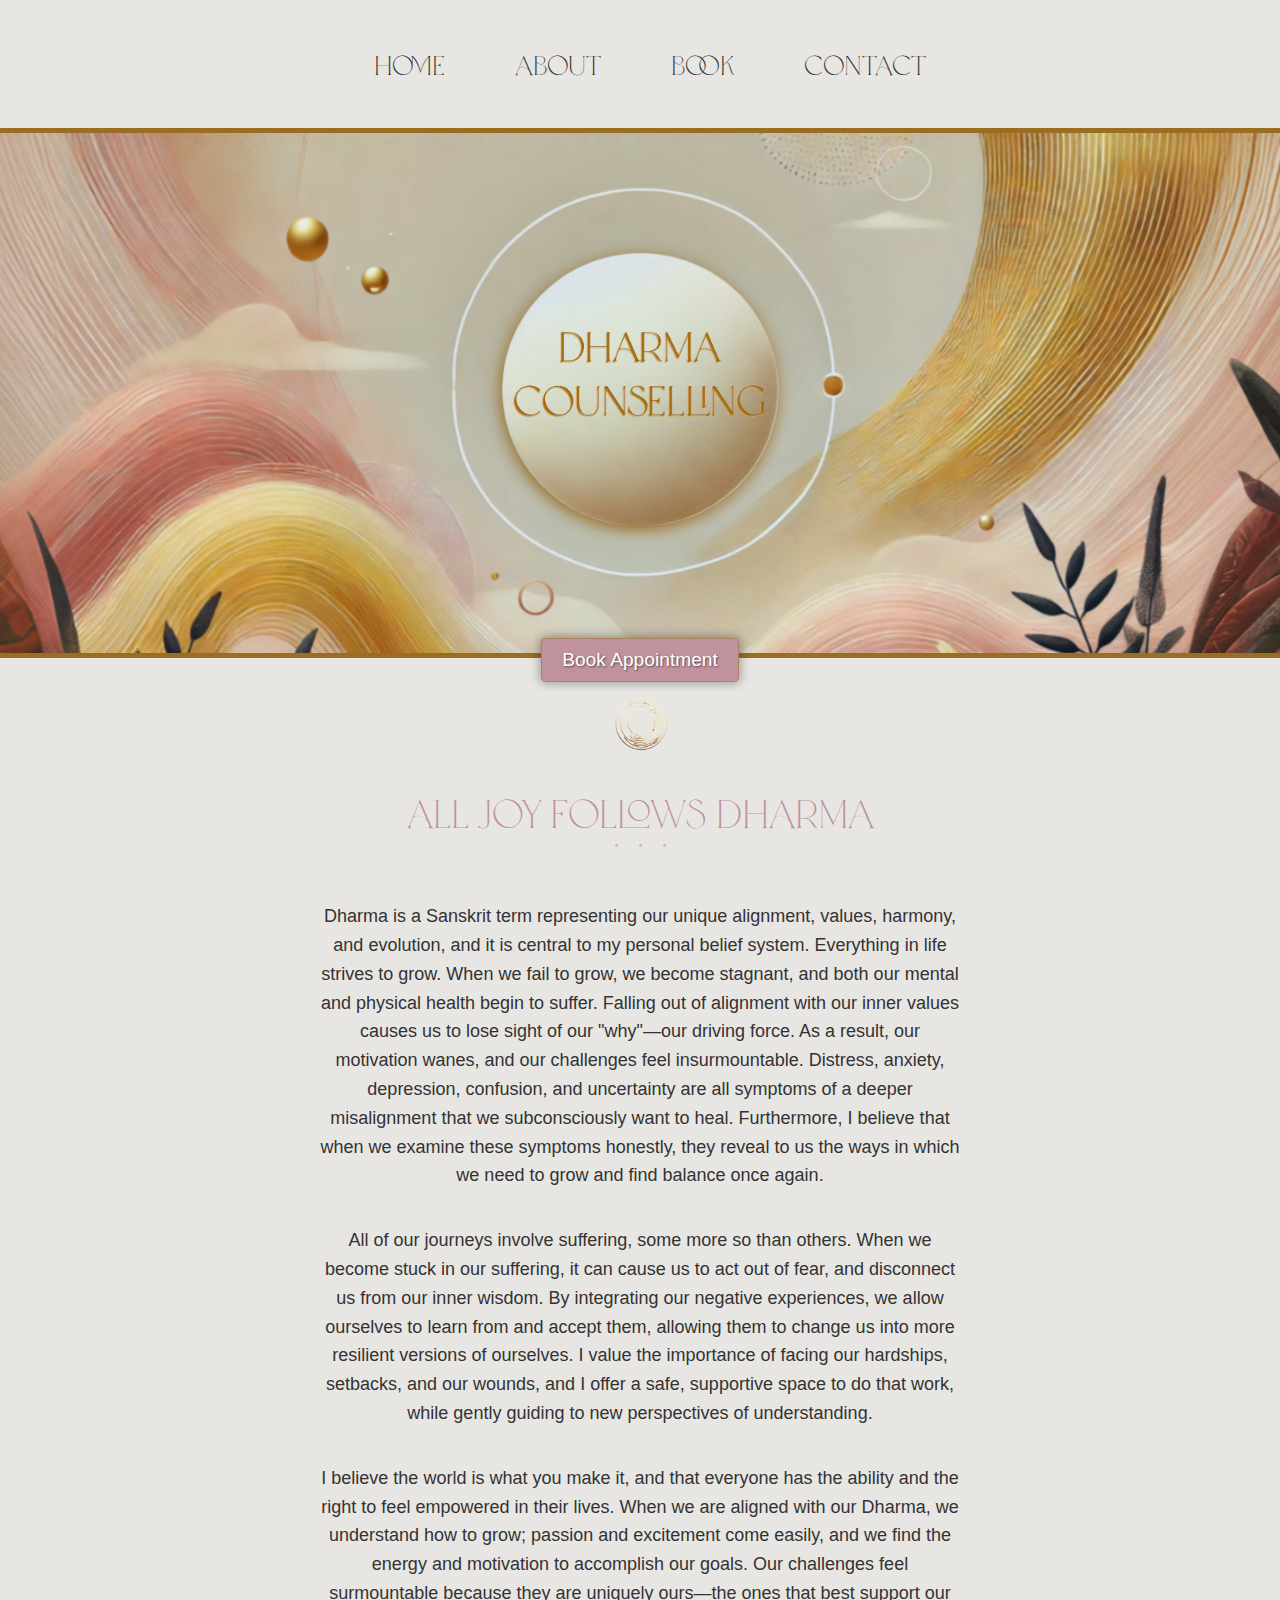
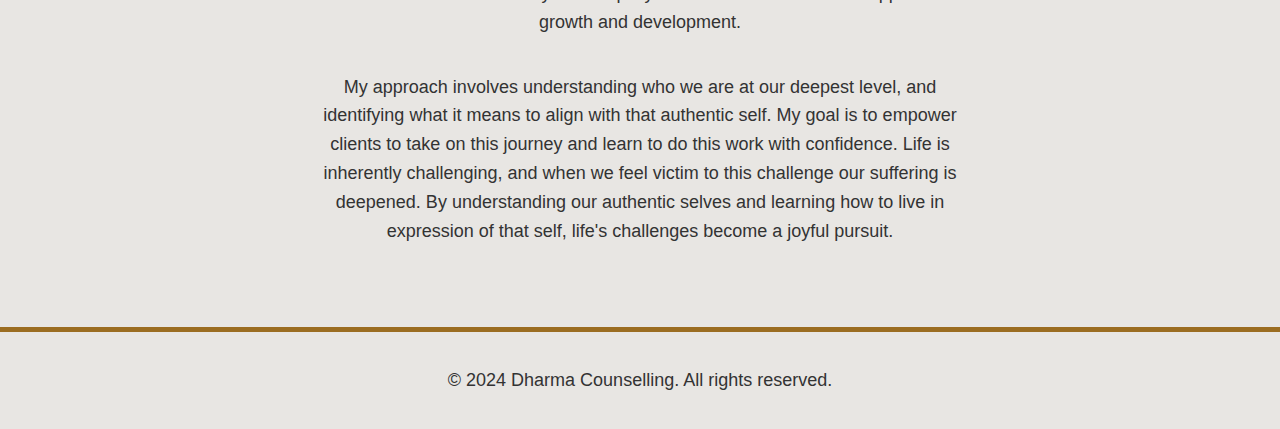
<file: index.html>
<!DOCTYPE html>
<html lang="en">
<head>
  <meta charset="UTF-8">
  <meta name="viewport" content="width=device-width, initial-scale=1.0">
  <title>Home | Dharma Counselling</title>
  <link rel="stylesheet" href="styles.css">
  <link rel="icon" href="favicon/favicon.ico" type="image/x-icon"> 
</head>
<body>
  <header>
    <nav>
      <ul class="nav-list">
        <li><a href="index.html">Home</a></li>
        <li><a href="about.html">About</a></li>
        <li><a href="book-appointment.html">Book</a></li>
        <li><a href="contact.html" class="tokyo-dreams-plain">Contact</a></li>
      </ul>
    </nav>
  </header>

<section id="home">
  <div class="hero home-hero">
    <a href="https://app.acuityscheduling.com/schedule.php?owner=33769874&ref=booking_button" target="_blank" class="btn">Book Appointment</a>
  </div>
</section>

<section id="info">
  <div class="info-content">
  </br>
    <div class="image-container"></div> 
    <h2 id='info-header'>
      <span class="main-title">All Joy Follows <span class="tokyo-dreams-plain">Dharma</span></span><br/>
      <span class="decorative-line">˚˚˚</span>
    </h2>
    <p>Dharma is a Sanskrit term representing our unique alignment, values, harmony, and evolution, 
      and it is central to my personal belief system. Everything in life strives to grow. When we fail to grow, we become stagnant, and 
      both our mental and physical health begin to suffer. Falling out of alignment with our inner values causes us to lose sight of our 
      "why"—our driving force. As a result, our motivation wanes, and our challenges feel insurmountable. Distress, anxiety, depression, 
      confusion, and uncertainty are all symptoms of a deeper misalignment that we subconsciously want to heal. Furthermore, I believe that 
      when we examine these symptoms honestly, they reveal to us the ways in which we need to grow and find balance once again.</p>

    <p>All of our journeys involve suffering, some more so than others. When we become stuck in our suffering, it can cause us to act out of 
      fear, and disconnect us from our inner wisdom. By integrating our negative experiences, we allow ourselves to learn from and accept them, 
      allowing them to change us into more resilient versions of ourselves. I value the importance of facing our hardships, setbacks, and our wounds, 
      and I offer a safe, supportive space to do that work, while gently guiding to new perspectives of understanding.</p>

    <p>I believe the world is what you make it, and that everyone has the ability and the right to feel empowered in their lives. When we are aligned 
      with our Dharma, we understand how to grow; passion and excitement come easily, and we find the energy and motivation to accomplish our goals. Our 
      challenges feel surmountable because they are uniquely ours—the ones that best support our growth and development.</p>

    <p>My approach involves understanding who we are at our deepest level, and identifying what it means to align with that authentic self. My goal 
      is to empower clients to take on this journey and learn to do this work with confidence. Life is inherently challenging, and when we feel victim to 
      this challenge our suffering is deepened. By understanding our authentic selves and learning how to live in expression of that self, life's 
      challenges become a joyful pursuit.</p>
  </div>
</section>

<footer>
  <p>&copy; 2024 Dharma Counselling. All rights reserved.</p>
</footer>
</body>
</html>
</file>
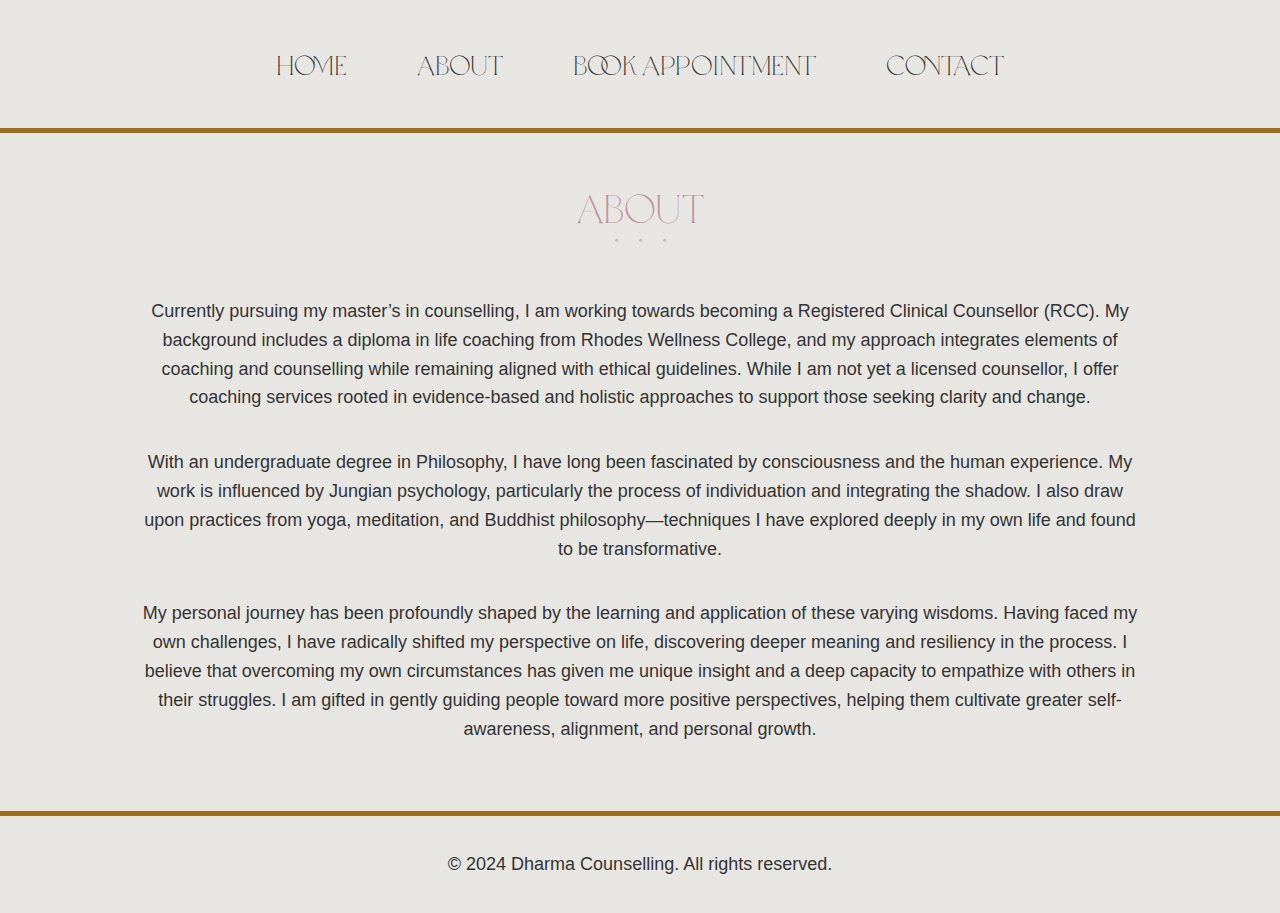
<file: about.html>
<!DOCTYPE html>
<html lang="en">
<head>
  <meta charset="UTF-8">
  <meta name="viewport" content="width=device-width, initial-scale=1.0">
  <title>About | Dharma Counselling</title>
  <link rel="stylesheet" href="styles.css">
  <link rel="icon" href="favicon/favicon.ico" type="image/x-icon"> 
</head>
<body>
  <header class="header-content">
    <nav>
      <ul>
        <li><a href="index.html">Home</a></li>
        <li><a href="about.html">About</a></li>
        <li><a href="book-appointment.html">Book Appointment</a></li>
        <li><a href="contact.html">Contact</a></li>
      </ul>
    </nav>
  </header>

  <section id="about">
    <div class="info-content">
      <h2 id='info-header'>
        <span class="main-title">About</span><br/>
        <span class="decorative-line">˚˚˚</span>
      </h2>
      <p>Currently pursuing my master’s in counselling, I am working towards becoming a Registered Clinical Counsellor (RCC). 
        My background includes a diploma in life coaching from Rhodes Wellness College, and my approach integrates elements of coaching 
        and counselling while remaining aligned with ethical guidelines. While I am not yet a licensed counsellor, I offer coaching services 
        rooted in evidence-based and holistic approaches to support those seeking clarity and change.</p>
      
      <p>With an undergraduate degree in Philosophy, I have long been fascinated by consciousness and the human experience. 
        My work is influenced by Jungian psychology, particularly the process of individuation and integrating the shadow. 
        I also draw upon practices from yoga, meditation, and Buddhist philosophy—techniques I have explored deeply in my own 
        life and found to be transformative.</p>
      
      <p>My personal journey has been profoundly shaped by the learning and application of these varying wisdoms. Having faced my own challenges, 
        I have radically shifted my perspective on life, discovering deeper meaning and resiliency in the process. I believe that overcoming my own 
        circumstances has given me unique insight and a deep capacity to empathize with others in their struggles. I am gifted in gently guiding people 
        toward more positive perspectives, helping them cultivate greater self-awareness, alignment, and personal growth.</p>
    </div>  
  </section>


<footer>
  <p>&copy; 2024 Dharma Counselling. All rights reserved.</p>
</footer>
</body>
</html>
</file>
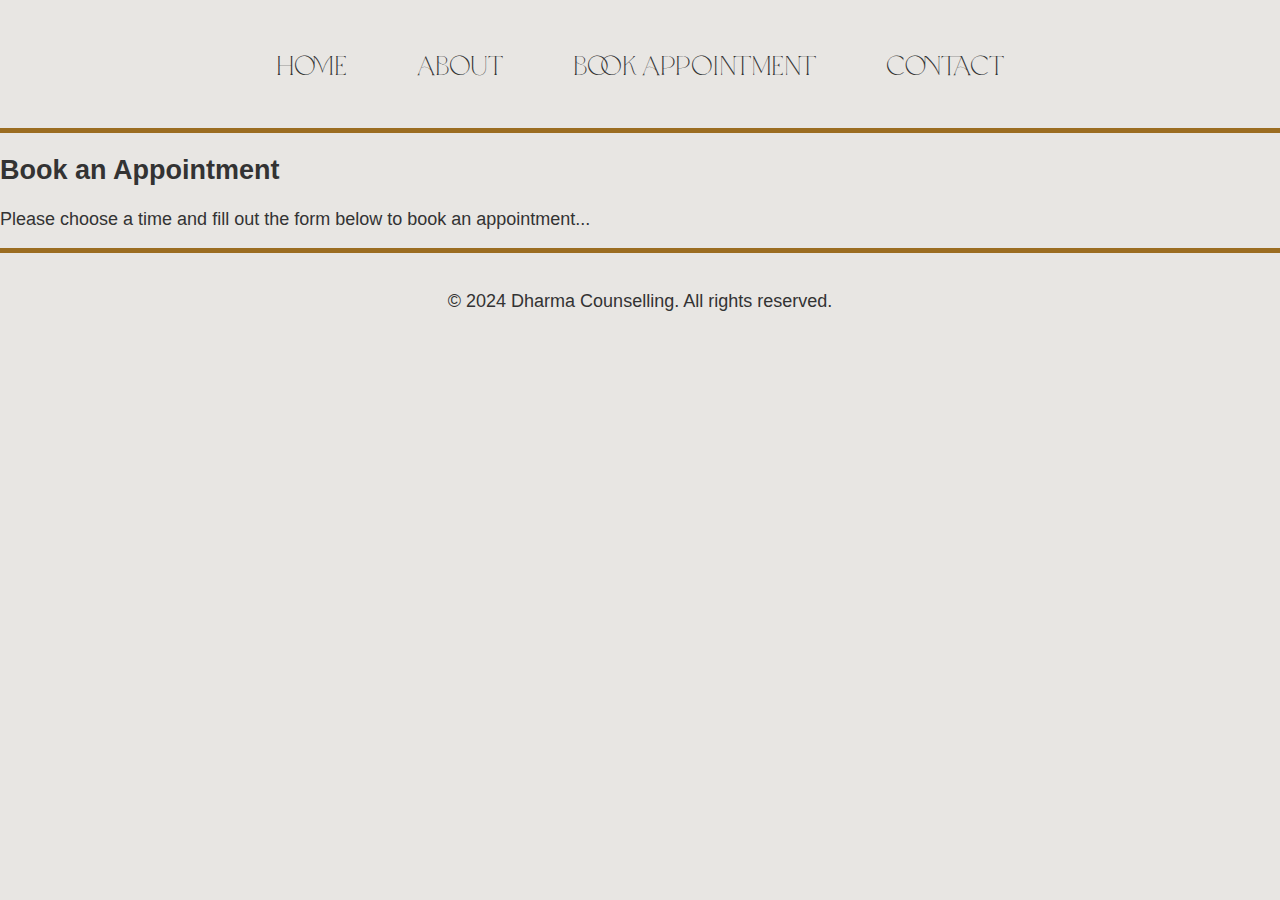
<file: book-appointment.html>
<!DOCTYPE html>
<html lang="en">
<head>
  <meta charset="UTF-8">
  <meta name="viewport" content="width=device-width, initial-scale=1.0">
  <title>Book Appointment | Dharma Counselling</title>
  <link rel="stylesheet" href="styles.css">
  <link rel="icon" href="favicon/favicon.ico" type="image/x-icon"> 
</head>
<body>
  <header class="header-content">
  <nav>
    <ul>
      <li><a href="index.html">Home</a></li>
      <li><a href="about.html">About</a></li>
      <li><a href="book-appointment.html">Book Appointment</a></li>
      <li><a href="contact.html">Contact</a></li>
    </ul>
  </nav>
</header>

<section id="book-appointment">
  <h2>Book an Appointment</h2>
  <p>Please choose a time and fill out the form below to book an appointment...</p>
  <!-- Add booking form or scheduling tool here -->
</section>

<footer>
  <p>&copy; 2024 Dharma Counselling. All rights reserved.</p>
</footer>
</body>
</html>
</file>
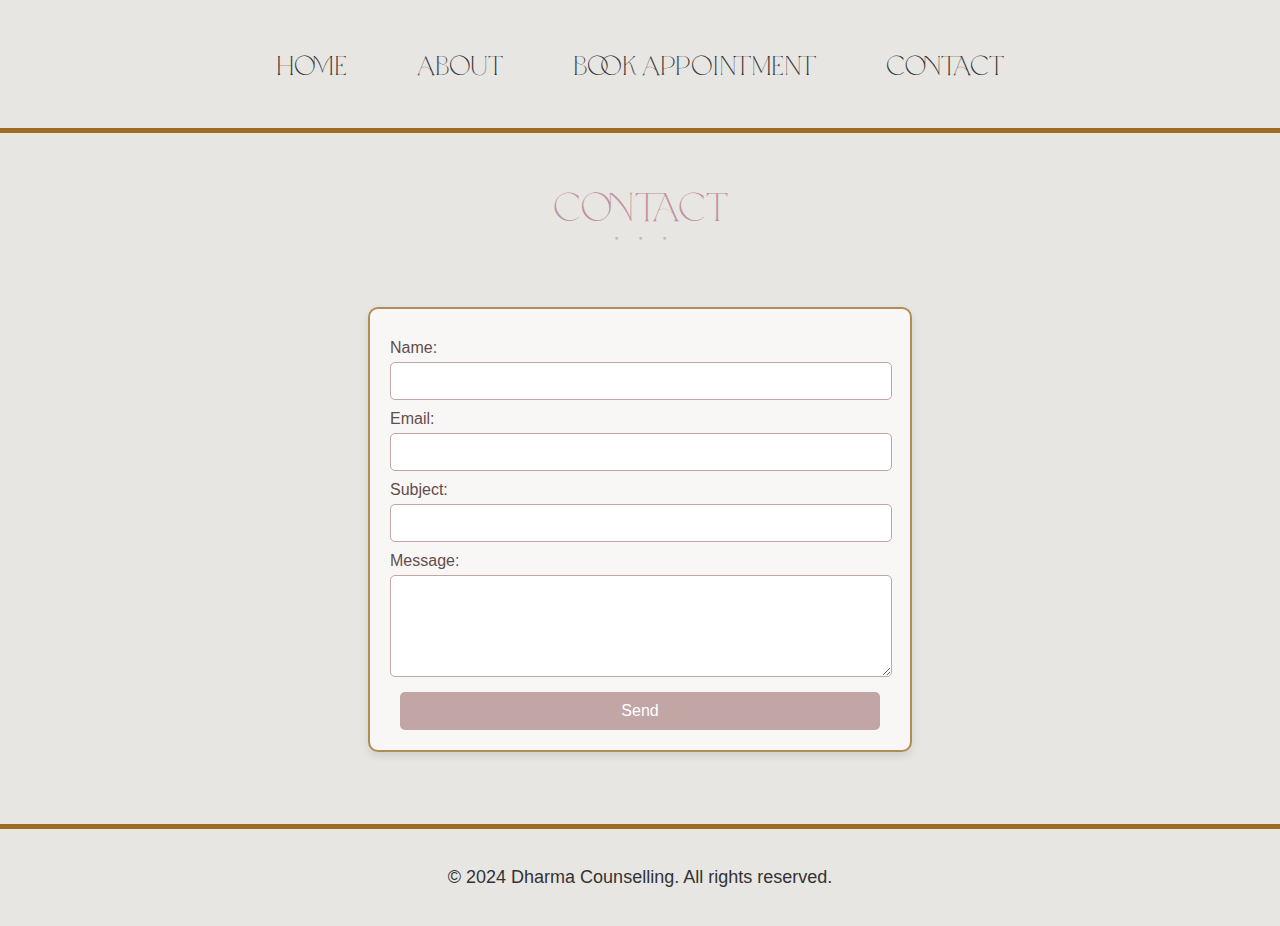
<file: contact.html>
<!DOCTYPE html>
<html lang="en">
<head>
  <meta charset="UTF-8">
  <meta name="viewport" content="width=device-width, initial-scale=1.0">
  <title>Contact | Dharma Counselling</title>
  <link rel="stylesheet" href="styles.css">
  <link rel="icon" href="favicon/favicon.ico" type="image/x-icon"> 
</head>
<body>
  <header class="header-content">
  <nav>
    <ul>
      <li><a href="index.html">Home</a></li>
      <li><a href="about.html">About</a></li>
      <li><a href="book-appointment.html">Book Appointment</a></li>
      <li><a href="contact.html">Contact</a></li>
    </ul>
  </nav>
</header>


<section id="contact">
  <div class="info-content">
    <h2 id='info-header'>
      <br/>
      <span class="main-title">Contact</span><br/>
      <span class="decorative-line">˚˚˚</span>
    </h2>
  </div>

  <form class="contact-form" action="https://formsubmit.co/03b9317b96f9dc1320233616a50fbb1d" method="post">
    <input type="hidden" name="_next" value="https://dharmacounselling.com/index.html">
    
    <label for="name">Name:</label>
    <input type="text" id="name" name="name" required>
    
    <label for="email">Email:</label>
    <input type="email" id="email" name="email" required>
    
    <label for="subject">Subject:</label>
    <input type="text" id="subject" name="subject" required>
    
    <label for="message">Message:</label>
    <textarea id="message" name="body" rows="5" required></textarea>
    
    <button type="submit">Send</button>
  </form>
  </br></br> 
</section>



<footer>
  <p>&copy; 2024 Dharma Counselling. All rights reserved.</p>
</footer>
</body>
</html>
</file>
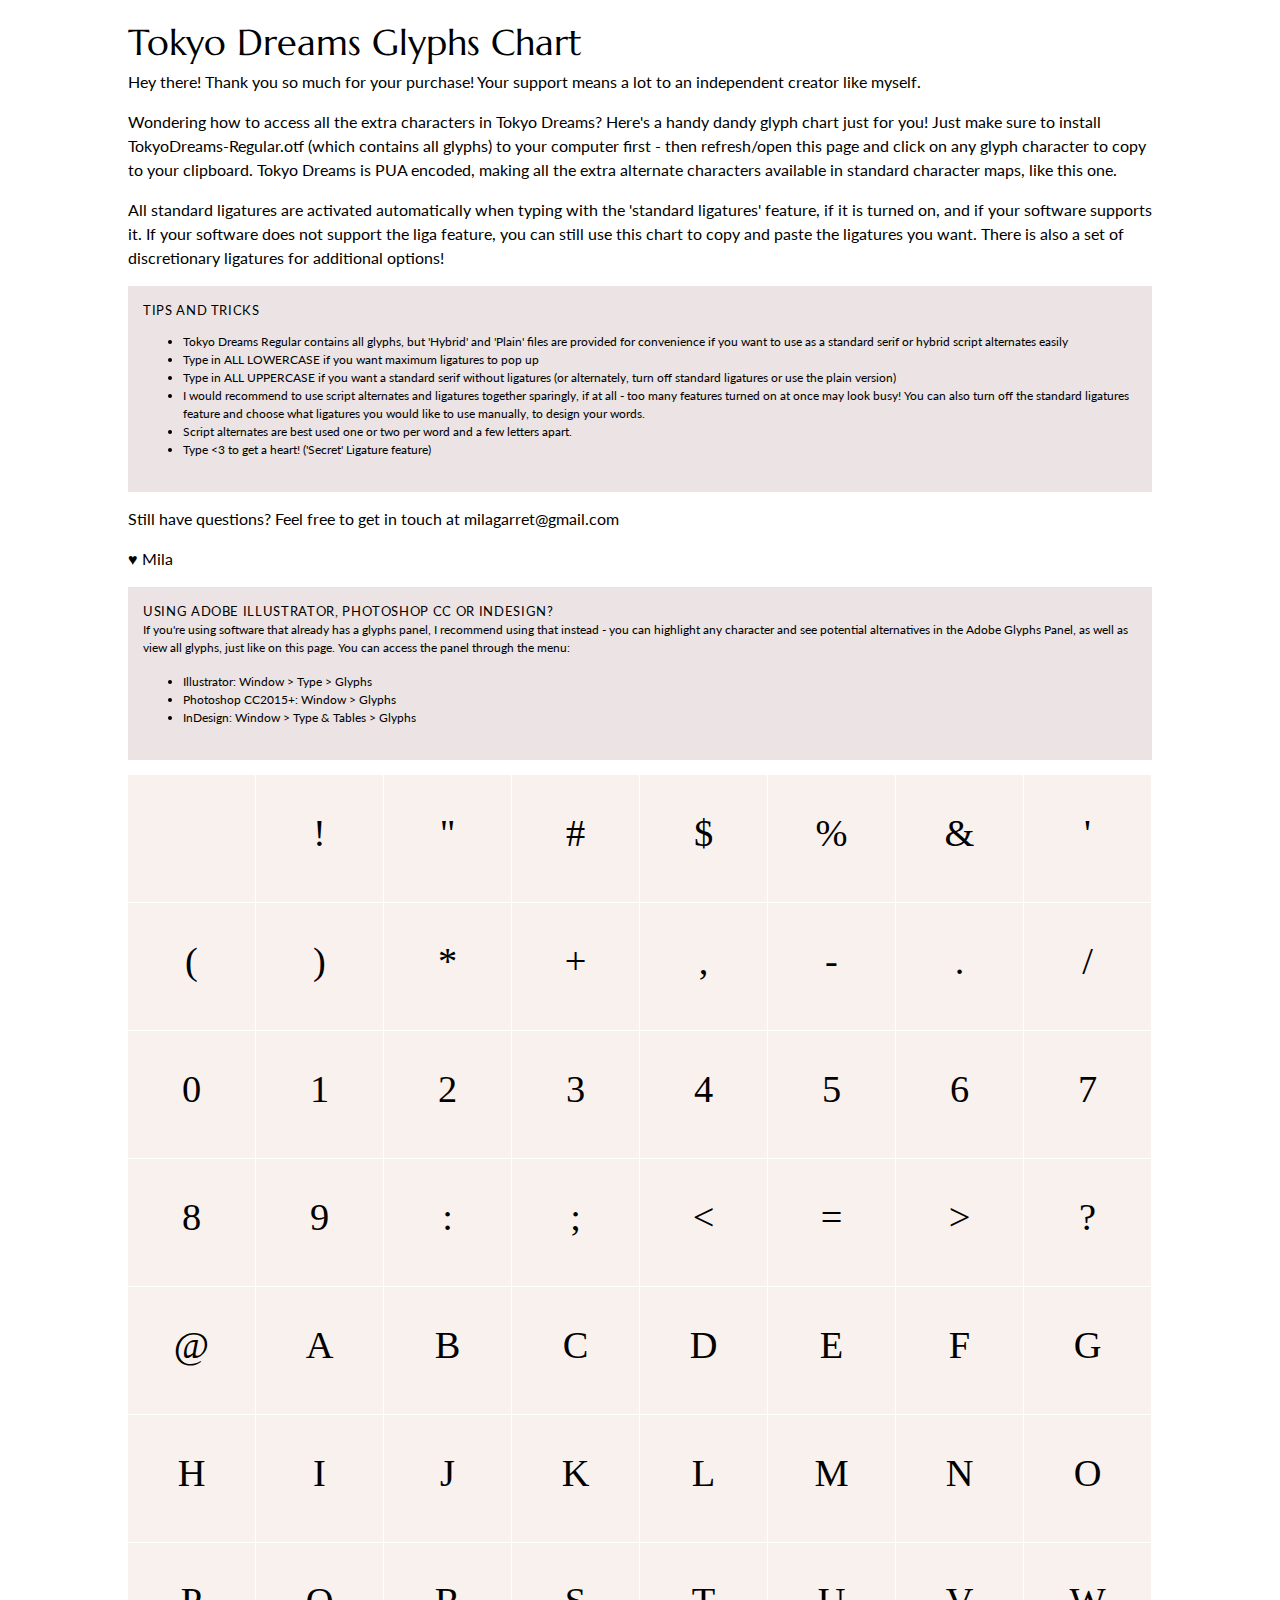
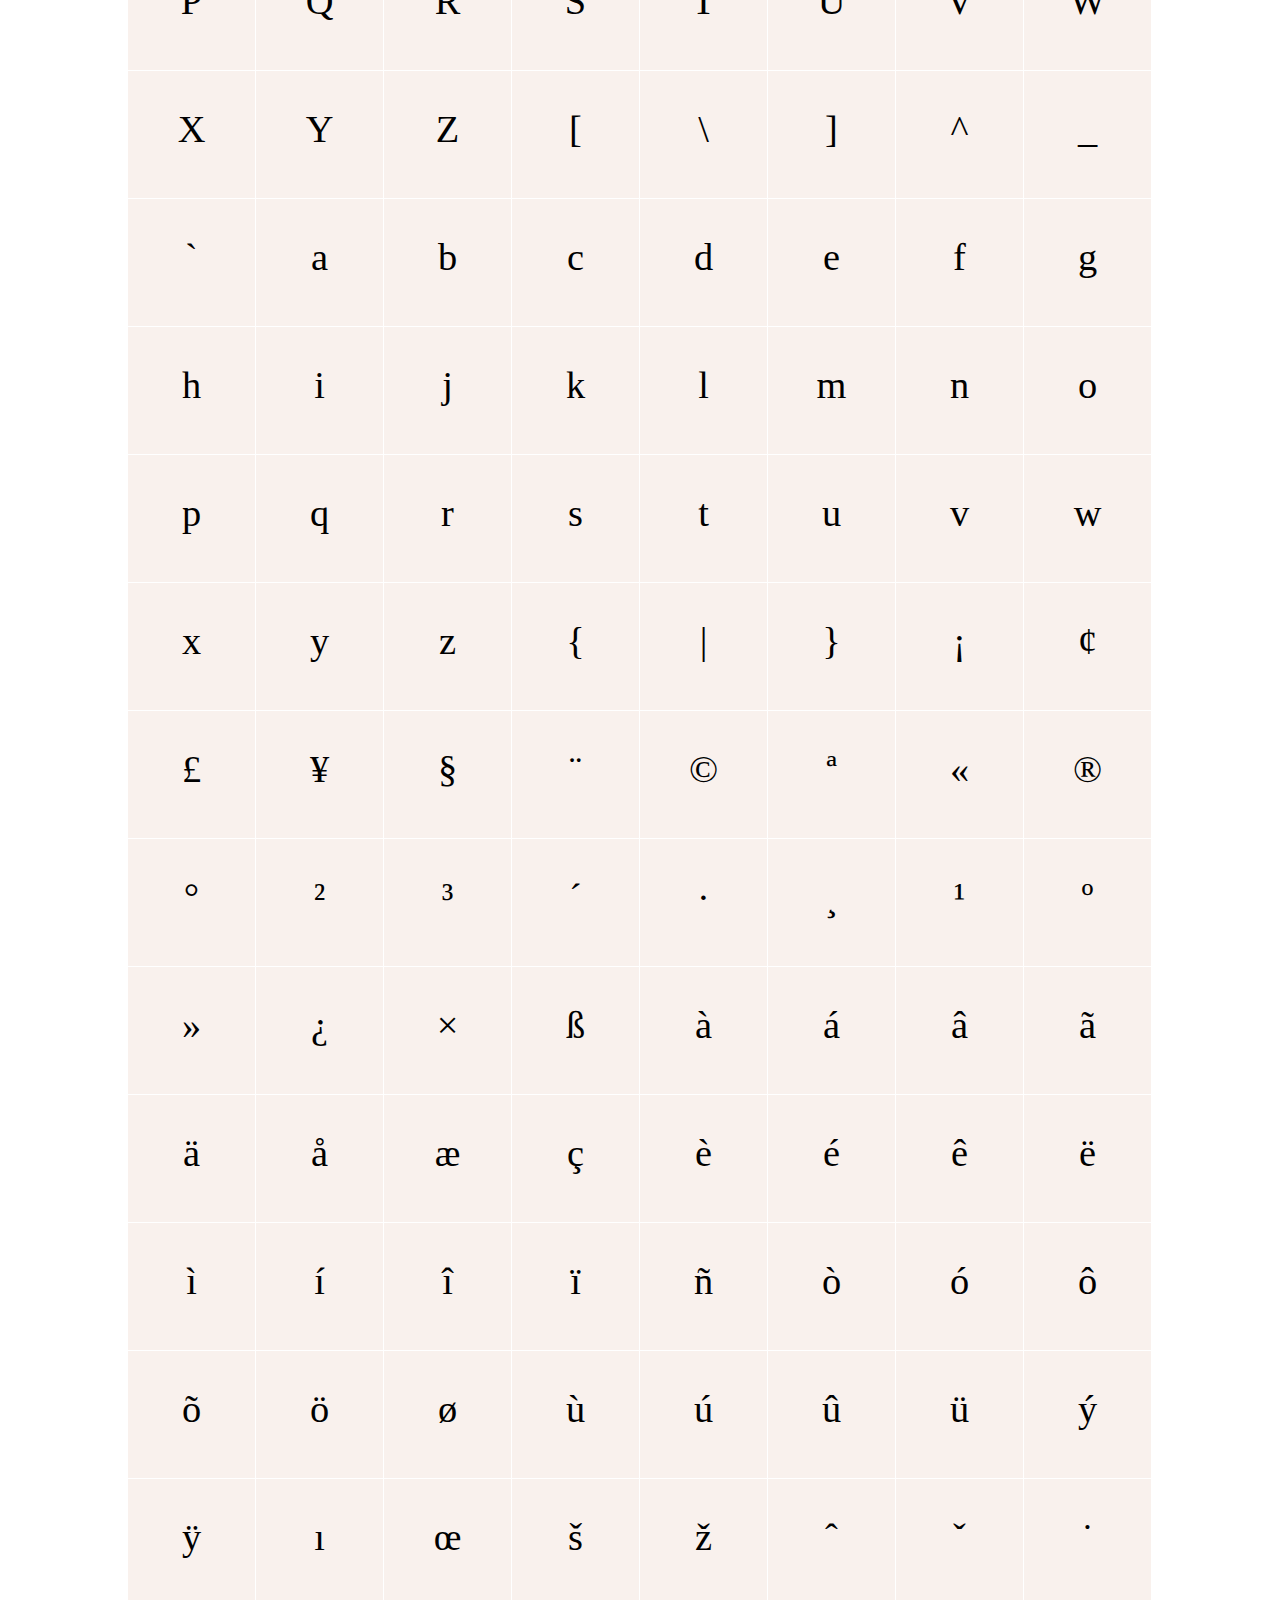
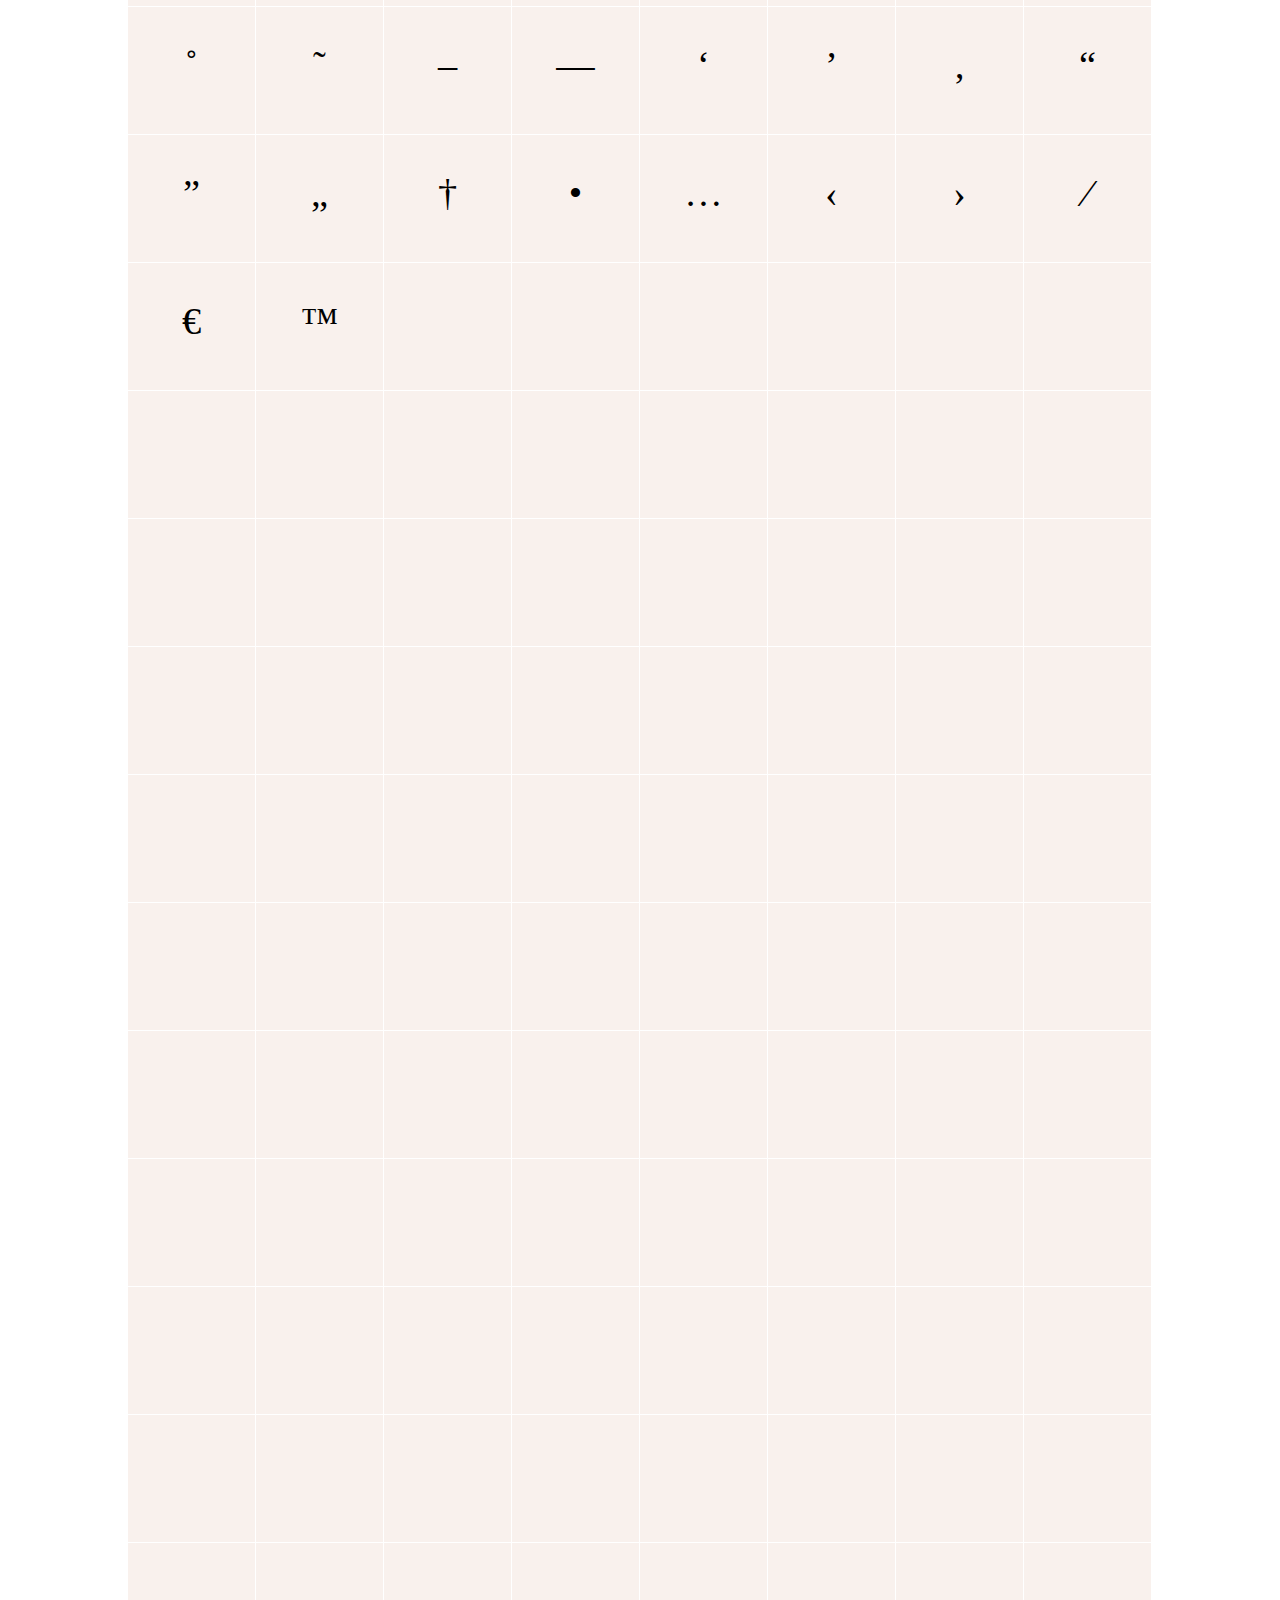
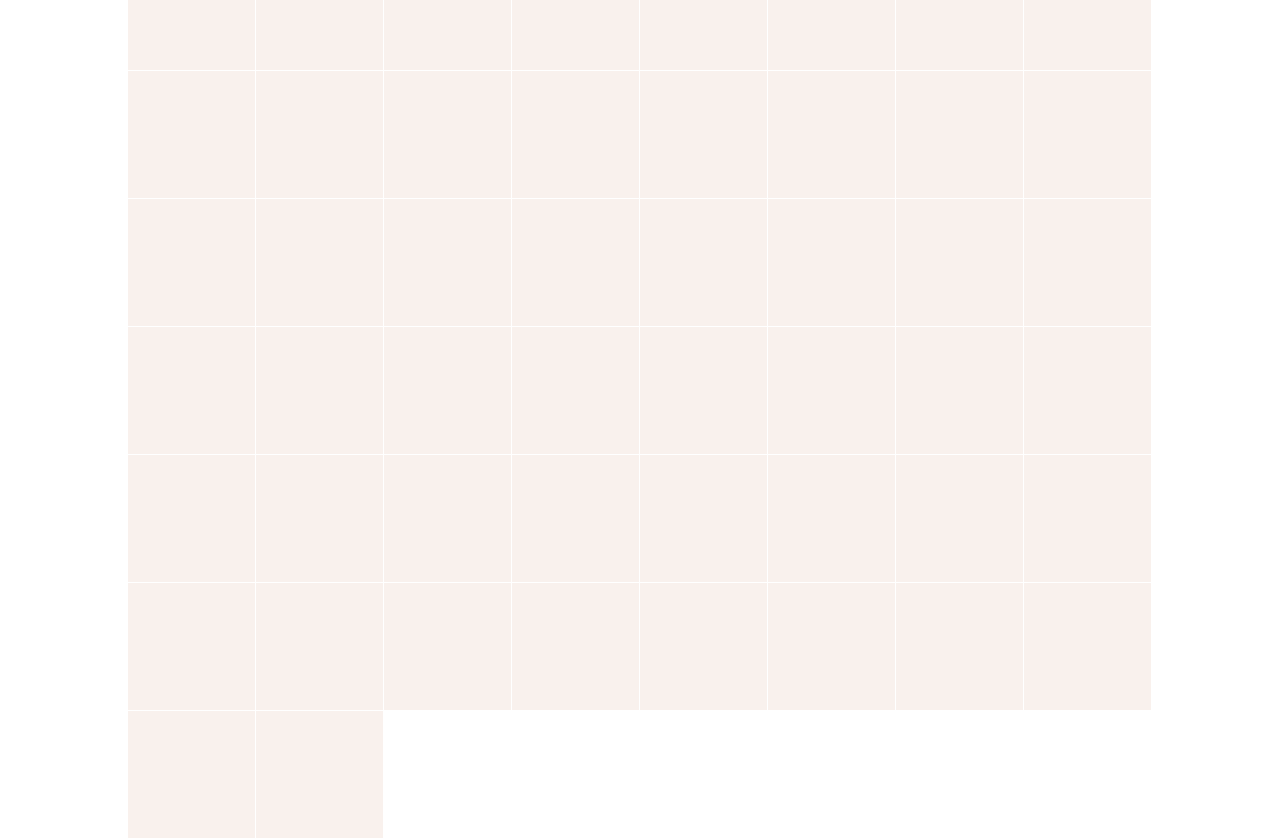
<file: fonts/Tokyo-Dreams/TokyoDreams - Access all characters.html>
<!DOCTYPE HTML>
	<head>
		<link href="https://fonts.googleapis.com/css?family=Marcellus&display=swap" rel="stylesheet">
		<link href="https://fonts.googleapis.com/css?family=Lato&display=swap" rel="stylesheet">
		<script>
		/*!
		 * clipboard.js v2.0.4
		 * https://zenorocha.github.io/clipboard.js
		 * 
		 * Licensed MIT © Zeno Rocha
		 */
				(function webpackUniversalModuleDefinition(root,factory){if(typeof exports==='object'&&typeof module==='object')
		module.exports=factory();else if(typeof define==='function'&&define.amd)
		define([],factory);else if(typeof exports==='object')
		exports.ClipboardJS=factory();else root.ClipboardJS=factory()})(this,function(){return(function(modules){var installedModules={};function __webpack_require__(moduleId){if(installedModules[moduleId]){return installedModules[moduleId].exports}
		var module=installedModules[moduleId]={i:moduleId,l:!1,exports:{}};modules[moduleId].call(module.exports,module,module.exports,__webpack_require__);module.l=!0;return module.exports}
		__webpack_require__.m=modules;__webpack_require__.c=installedModules;__webpack_require__.d=function(exports,name,getter){if(!__webpack_require__.o(exports,name)){Object.defineProperty(exports,name,{enumerable:!0,get:getter})}};__webpack_require__.r=function(exports){if(typeof Symbol!=='undefined'&&Symbol.toStringTag){Object.defineProperty(exports,Symbol.toStringTag,{value:'Module'})}
		Object.defineProperty(exports,'__esModule',{value:!0})};__webpack_require__.t=function(value,mode){if(mode&1)value=__webpack_require__(value);if(mode&8)return value;if((mode&4)&&typeof value==='object'&&value&&value.__esModule)return value;var ns=Object.create(null);__webpack_require__.r(ns);Object.defineProperty(ns,'default',{enumerable:!0,value:value});if(mode&2&&typeof value!='string')for(var key in value)__webpack_require__.d(ns,key,function(key){return value[key]}.bind(null,key));return ns};__webpack_require__.n=function(module){var getter=module&&module.__esModule?function getDefault(){return module['default']}:function getModuleExports(){return module};__webpack_require__.d(getter,'a',getter);return getter};__webpack_require__.o=function(object,property){return Object.prototype.hasOwnProperty.call(object,property)};__webpack_require__.p="";return __webpack_require__(__webpack_require__.s=0)})([(function(module,exports,__webpack_require__){"use strict";var _typeof=typeof Symbol==="function"&&typeof Symbol.iterator==="symbol"?function(obj){return typeof obj}:function(obj){return obj&&typeof Symbol==="function"&&obj.constructor===Symbol&&obj!==Symbol.prototype?"symbol":typeof obj};var _createClass=function(){function defineProperties(target,props){for(var i=0;i<props.length;i++){var descriptor=props[i];descriptor.enumerable=descriptor.enumerable||!1;descriptor.configurable=!0;if("value" in descriptor)descriptor.writable=!0;Object.defineProperty(target,descriptor.key,descriptor)}}return function(Constructor,protoProps,staticProps){if(protoProps)defineProperties(Constructor.prototype,protoProps);if(staticProps)defineProperties(Constructor,staticProps);return Constructor}}();var _clipboardAction=__webpack_require__(1);var _clipboardAction2=_interopRequireDefault(_clipboardAction);var _tinyEmitter=__webpack_require__(3);var _tinyEmitter2=_interopRequireDefault(_tinyEmitter);var _goodListener=__webpack_require__(4);var _goodListener2=_interopRequireDefault(_goodListener);function _interopRequireDefault(obj){return obj&&obj.__esModule?obj:{default:obj}}
		function _classCallCheck(instance,Constructor){if(!(instance instanceof Constructor)){throw new TypeError("Cannot call a class as a function")}}
		function _possibleConstructorReturn(self,call){if(!self){throw new ReferenceError("this hasn't been initialised - super() hasn't been called")}return call&&(typeof call==="object"||typeof call==="function")?call:self}
		function _inherits(subClass,superClass){if(typeof superClass!=="function"&&superClass!==null){throw new TypeError("Super expression must either be null or a function, not "+typeof superClass)}subClass.prototype=Object.create(superClass&&superClass.prototype,{constructor:{value:subClass,enumerable:!1,writable:!0,configurable:!0}});if(superClass)Object.setPrototypeOf?Object.setPrototypeOf(subClass,superClass):subClass.__proto__=superClass}
		var Clipboard=function(_Emitter){_inherits(Clipboard,_Emitter);function Clipboard(trigger,options){_classCallCheck(this,Clipboard);var _this=_possibleConstructorReturn(this,(Clipboard.__proto__||Object.getPrototypeOf(Clipboard)).call(this));_this.resolveOptions(options);_this.listenClick(trigger);return _this}
		_createClass(Clipboard,[{key:'resolveOptions',value:function resolveOptions(){var options=arguments.length>0&&arguments[0]!==undefined?arguments[0]:{};this.action=typeof options.action==='function'?options.action:this.defaultAction;this.target=typeof options.target==='function'?options.target:this.defaultTarget;this.text=typeof options.text==='function'?options.text:this.defaultText;this.container=_typeof(options.container)==='object'?options.container:document.body}},{key:'listenClick',value:function listenClick(trigger){var _this2=this;this.listener=(0,_goodListener2.default)(trigger,'click',function(e){return _this2.onClick(e)})}},{key:'onClick',value:function onClick(e){var trigger=e.delegateTarget||e.currentTarget;if(this.clipboardAction){this.clipboardAction=null}
		this.clipboardAction=new _clipboardAction2.default({action:this.action(trigger),target:this.target(trigger),text:this.text(trigger),container:this.container,trigger:trigger,emitter:this})}},{key:'defaultAction',value:function defaultAction(trigger){return getAttributeValue('action',trigger)}},{key:'defaultTarget',value:function defaultTarget(trigger){var selector=getAttributeValue('target',trigger);if(selector){return document.querySelector(selector)}}},{key:'defaultText',value:function defaultText(trigger){return getAttributeValue('text',trigger)}},{key:'destroy',value:function destroy(){this.listener.destroy();if(this.clipboardAction){this.clipboardAction.destroy();this.clipboardAction=null}}}],[{key:'isSupported',value:function isSupported(){var action=arguments.length>0&&arguments[0]!==undefined?arguments[0]:['copy','cut'];var actions=typeof action==='string'?[action]:action;var support=!!document.queryCommandSupported;actions.forEach(function(action){support=support&&!!document.queryCommandSupported(action)});return support}}]);return Clipboard}(_tinyEmitter2.default);function getAttributeValue(suffix,element){var attribute='data-clipboard-'+suffix;if(!element.hasAttribute(attribute)){return}
		return element.getAttribute(attribute)}
		module.exports=Clipboard}),(function(module,exports,__webpack_require__){"use strict";var _typeof=typeof Symbol==="function"&&typeof Symbol.iterator==="symbol"?function(obj){return typeof obj}:function(obj){return obj&&typeof Symbol==="function"&&obj.constructor===Symbol&&obj!==Symbol.prototype?"symbol":typeof obj};var _createClass=function(){function defineProperties(target,props){for(var i=0;i<props.length;i++){var descriptor=props[i];descriptor.enumerable=descriptor.enumerable||!1;descriptor.configurable=!0;if("value" in descriptor)descriptor.writable=!0;Object.defineProperty(target,descriptor.key,descriptor)}}return function(Constructor,protoProps,staticProps){if(protoProps)defineProperties(Constructor.prototype,protoProps);if(staticProps)defineProperties(Constructor,staticProps);return Constructor}}();var _select=__webpack_require__(2);var _select2=_interopRequireDefault(_select);function _interopRequireDefault(obj){return obj&&obj.__esModule?obj:{default:obj}}
		function _classCallCheck(instance,Constructor){if(!(instance instanceof Constructor)){throw new TypeError("Cannot call a class as a function")}}
		var ClipboardAction=function(){function ClipboardAction(options){_classCallCheck(this,ClipboardAction);this.resolveOptions(options);this.initSelection()}
		_createClass(ClipboardAction,[{key:'resolveOptions',value:function resolveOptions(){var options=arguments.length>0&&arguments[0]!==undefined?arguments[0]:{};this.action=options.action;this.container=options.container;this.emitter=options.emitter;this.target=options.target;this.text=options.text;this.trigger=options.trigger;this.selectedText=''}},{key:'initSelection',value:function initSelection(){if(this.text){this.selectFake()}else if(this.target){this.selectTarget()}}},{key:'selectFake',value:function selectFake(){var _this=this;var isRTL=document.documentElement.getAttribute('dir')=='rtl';this.removeFake();this.fakeHandlerCallback=function(){return _this.removeFake()};this.fakeHandler=this.container.addEventListener('click',this.fakeHandlerCallback)||!0;this.fakeElem=document.createElement('textarea');this.fakeElem.style.fontSize='12pt';this.fakeElem.style.border='0';this.fakeElem.style.padding='0';this.fakeElem.style.margin='0';this.fakeElem.style.position='absolute';this.fakeElem.style[isRTL?'right':'left']='-9999px';var yPosition=window.pageYOffset||document.documentElement.scrollTop;this.fakeElem.style.top=yPosition+'px';this.fakeElem.setAttribute('readonly','');this.fakeElem.value=this.text;this.container.appendChild(this.fakeElem);this.selectedText=(0,_select2.default)(this.fakeElem);this.copyText()}},{key:'removeFake',value:function removeFake(){if(this.fakeHandler){this.container.removeEventListener('click',this.fakeHandlerCallback);this.fakeHandler=null;this.fakeHandlerCallback=null}
		if(this.fakeElem){this.container.removeChild(this.fakeElem);this.fakeElem=null}}},{key:'selectTarget',value:function selectTarget(){this.selectedText=(0,_select2.default)(this.target);this.copyText()}},{key:'copyText',value:function copyText(){var succeeded=void 0;try{succeeded=document.execCommand(this.action)}catch(err){succeeded=!1}
		this.handleResult(succeeded)}},{key:'handleResult',value:function handleResult(succeeded){this.emitter.emit(succeeded?'success':'error',{action:this.action,text:this.selectedText,trigger:this.trigger,clearSelection:this.clearSelection.bind(this)})}},{key:'clearSelection',value:function clearSelection(){if(this.trigger){this.trigger.focus()}
		window.getSelection().removeAllRanges()}},{key:'destroy',value:function destroy(){this.removeFake()}},{key:'action',set:function set(){var action=arguments.length>0&&arguments[0]!==undefined?arguments[0]:'copy';this._action=action;if(this._action!=='copy'&&this._action!=='cut'){throw new Error('Invalid "action" value, use either "copy" or "cut"')}},get:function get(){return this._action}},{key:'target',set:function set(target){if(target!==undefined){if(target&&(typeof target==='undefined'?'undefined':_typeof(target))==='object'&&target.nodeType===1){if(this.action==='copy'&&target.hasAttribute('disabled')){throw new Error('Invalid "target" attribute. Please use "readonly" instead of "disabled" attribute')}
		if(this.action==='cut'&&(target.hasAttribute('readonly')||target.hasAttribute('disabled'))){throw new Error('Invalid "target" attribute. You can\'t cut text from elements with "readonly" or "disabled" attributes')}
		this._target=target}else{throw new Error('Invalid "target" value, use a valid Element')}}},get:function get(){return this._target}}]);return ClipboardAction}();module.exports=ClipboardAction}),(function(module,exports){function select(element){var selectedText;if(element.nodeName==='SELECT'){element.focus();selectedText=element.value}
		else if(element.nodeName==='INPUT'||element.nodeName==='TEXTAREA'){var isReadOnly=element.hasAttribute('readonly');if(!isReadOnly){element.setAttribute('readonly','')}
		element.select();element.setSelectionRange(0,element.value.length);if(!isReadOnly){element.removeAttribute('readonly')}
		selectedText=element.value}
		else{if(element.hasAttribute('contenteditable')){element.focus()}
		var selection=window.getSelection();var range=document.createRange();range.selectNodeContents(element);selection.removeAllRanges();selection.addRange(range);selectedText=selection.toString()}
		return selectedText}
		module.exports=select}),(function(module,exports){function E(){}
		E.prototype={on:function(name,callback,ctx){var e=this.e||(this.e={});(e[name]||(e[name]=[])).push({fn:callback,ctx:ctx});return this},once:function(name,callback,ctx){var self=this;function listener(){self.off(name,listener);callback.apply(ctx,arguments)};listener._=callback
		return this.on(name,listener,ctx)},emit:function(name){var data=[].slice.call(arguments,1);var evtArr=((this.e||(this.e={}))[name]||[]).slice();var i=0;var len=evtArr.length;for(i;i<len;i++){evtArr[i].fn.apply(evtArr[i].ctx,data)}
		return this},off:function(name,callback){var e=this.e||(this.e={});var evts=e[name];var liveEvents=[];if(evts&&callback){for(var i=0,len=evts.length;i<len;i++){if(evts[i].fn!==callback&&evts[i].fn._!==callback)
		liveEvents.push(evts[i])}}(liveEvents.length)?e[name]=liveEvents:delete e[name];return this}};module.exports=E}),(function(module,exports,__webpack_require__){var is=__webpack_require__(5);var delegate=__webpack_require__(6);function listen(target,type,callback){if(!target&&!type&&!callback){throw new Error('Missing required arguments')}
		if(!is.string(type)){throw new TypeError('Second argument must be a String')}
		if(!is.fn(callback)){throw new TypeError('Third argument must be a Function')}
		if(is.node(target)){return listenNode(target,type,callback)}
		else if(is.nodeList(target)){return listenNodeList(target,type,callback)}
		else if(is.string(target)){return listenSelector(target,type,callback)}
		else{throw new TypeError('First argument must be a String, HTMLElement, HTMLCollection, or NodeList')}}
		function listenNode(node,type,callback){node.addEventListener(type,callback);return{destroy:function(){node.removeEventListener(type,callback)}}}
		function listenNodeList(nodeList,type,callback){Array.prototype.forEach.call(nodeList,function(node){node.addEventListener(type,callback)});return{destroy:function(){Array.prototype.forEach.call(nodeList,function(node){node.removeEventListener(type,callback)})}}}
		function listenSelector(selector,type,callback){return delegate(document.body,selector,type,callback)}
		module.exports=listen}),(function(module,exports){exports.node=function(value){return value!==undefined&&value instanceof HTMLElement&&value.nodeType===1};exports.nodeList=function(value){var type=Object.prototype.toString.call(value);return value!==undefined&&(type==='[object NodeList]'||type==='[object HTMLCollection]')&&('length' in value)&&(value.length===0||exports.node(value[0]))};exports.string=function(value){return typeof value==='string'||value instanceof String};exports.fn=function(value){var type=Object.prototype.toString.call(value);return type==='[object Function]'}}),(function(module,exports,__webpack_require__){var closest=__webpack_require__(7);function _delegate(element,selector,type,callback,useCapture){var listenerFn=listener.apply(this,arguments);element.addEventListener(type,listenerFn,useCapture);return{destroy:function(){element.removeEventListener(type,listenerFn,useCapture)}}}
		function delegate(elements,selector,type,callback,useCapture){if(typeof elements.addEventListener==='function'){return _delegate.apply(null,arguments)}
		if(typeof type==='function'){return _delegate.bind(null,document).apply(null,arguments)}
		if(typeof elements==='string'){elements=document.querySelectorAll(elements)}
		return Array.prototype.map.call(elements,function(element){return _delegate(element,selector,type,callback,useCapture)})}
		function listener(element,selector,type,callback){return function(e){e.delegateTarget=closest(e.target,selector);if(e.delegateTarget){callback.call(element,e)}}}
		module.exports=delegate}),(function(module,exports){var DOCUMENT_NODE_TYPE=9;if(typeof Element!=='undefined'&&!Element.prototype.matches){var proto=Element.prototype;proto.matches=proto.matchesSelector||proto.mozMatchesSelector||proto.msMatchesSelector||proto.oMatchesSelector||proto.webkitMatchesSelector}
		function closest(element,selector){while(element&&element.nodeType!==DOCUMENT_NODE_TYPE){if(typeof element.matches==='function'&&element.matches(selector)){return element}
		element=element.parentNode}}
		module.exports=closest})])})
		</script>
		<script>
			<!-- jQuery v3.4.1 | (c) JS Foundation and other contributors | jquery.org/license -->
		!function(e,t){"use strict";"object"==typeof module&&"object"==typeof module.exports?module.exports=e.document?t(e,!0):function(e){if(!e.document)throw new Error("jQuery requires a window with a document");return t(e)}:t(e)}("undefined"!=typeof window?window:this,function(C,e){"use strict";var t=[],E=C.document,r=Object.getPrototypeOf,s=t.slice,g=t.concat,u=t.push,i=t.indexOf,n={},o=n.toString,v=n.hasOwnProperty,a=v.toString,l=a.call(Object),y={},m=function(e){return"function"==typeof e&&"number"!=typeof e.nodeType},x=function(e){return null!=e&&e===e.window},c={type:!0,src:!0,nonce:!0,noModule:!0};function b(e,t,n){var r,i,o=(n=n||E).createElement("script");if(o.text=e,t)for(r in c)(i=t[r]||t.getAttribute&&t.getAttribute(r))&&o.setAttribute(r,i);n.head.appendChild(o).parentNode.removeChild(o)}function w(e){return null==e?e+"":"object"==typeof e||"function"==typeof e?n[o.call(e)]||"object":typeof e}var f="3.4.1",k=function(e,t){return new k.fn.init(e,t)},p=/^[\s\uFEFF\xA0]+|[\s\uFEFF\xA0]+$/g;function d(e){var t=!!e&&"length"in e&&e.length,n=w(e);return!m(e)&&!x(e)&&("array"===n||0===t||"number"==typeof t&&0<t&&t-1 in e)}k.fn=k.prototype={jquery:f,constructor:k,length:0,toArray:function(){return s.call(this)},get:function(e){return null==e?s.call(this):e<0?this[e+this.length]:this[e]},pushStack:function(e){var t=k.merge(this.constructor(),e);return t.prevObject=this,t},each:function(e){return k.each(this,e)},map:function(n){return this.pushStack(k.map(this,function(e,t){return n.call(e,t,e)}))},slice:function(){return this.pushStack(s.apply(this,arguments))},first:function(){return this.eq(0)},last:function(){return this.eq(-1)},eq:function(e){var t=this.length,n=+e+(e<0?t:0);return this.pushStack(0<=n&&n<t?[this[n]]:[])},end:function(){return this.prevObject||this.constructor()},push:u,sort:t.sort,splice:t.splice},k.extend=k.fn.extend=function(){var e,t,n,r,i,o,a=arguments[0]||{},s=1,u=arguments.length,l=!1;for("boolean"==typeof a&&(l=a,a=arguments[s]||{},s++),"object"==typeof a||m(a)||(a={}),s===u&&(a=this,s--);s<u;s++)if(null!=(e=arguments[s]))for(t in e)r=e[t],"__proto__"!==t&&a!==r&&(l&&r&&(k.isPlainObject(r)||(i=Array.isArray(r)))?(n=a[t],o=i&&!Array.isArray(n)?[]:i||k.isPlainObject(n)?n:{},i=!1,a[t]=k.extend(l,o,r)):void 0!==r&&(a[t]=r));return a},k.extend({expando:"jQuery"+(f+Math.random()).replace(/\D/g,""),isReady:!0,error:function(e){throw new Error(e)},noop:function(){},isPlainObject:function(e){var t,n;return!(!e||"[object Object]"!==o.call(e))&&(!(t=r(e))||"function"==typeof(n=v.call(t,"constructor")&&t.constructor)&&a.call(n)===l)},isEmptyObject:function(e){var t;for(t in e)return!1;return!0},globalEval:function(e,t){b(e,{nonce:t&&t.nonce})},each:function(e,t){var n,r=0;if(d(e)){for(n=e.length;r<n;r++)if(!1===t.call(e[r],r,e[r]))break}else for(r in e)if(!1===t.call(e[r],r,e[r]))break;return e},trim:function(e){return null==e?"":(e+"").replace(p,"")},makeArray:function(e,t){var n=t||[];return null!=e&&(d(Object(e))?k.merge(n,"string"==typeof e?[e]:e):u.call(n,e)),n},inArray:function(e,t,n){return null==t?-1:i.call(t,e,n)},merge:function(e,t){for(var n=+t.length,r=0,i=e.length;r<n;r++)e[i++]=t[r];return e.length=i,e},grep:function(e,t,n){for(var r=[],i=0,o=e.length,a=!n;i<o;i++)!t(e[i],i)!==a&&r.push(e[i]);return r},map:function(e,t,n){var r,i,o=0,a=[];if(d(e))for(r=e.length;o<r;o++)null!=(i=t(e[o],o,n))&&a.push(i);else for(o in e)null!=(i=t(e[o],o,n))&&a.push(i);return g.apply([],a)},guid:1,support:y}),"function"==typeof Symbol&&(k.fn[Symbol.iterator]=t[Symbol.iterator]),k.each("Boolean Number String Function Array Date RegExp Object Error Symbol".split(" "),function(e,t){n["[object "+t+"]"]=t.toLowerCase()});var h=function(n){var e,d,b,o,i,h,f,g,w,u,l,T,C,a,E,v,s,c,y,k="sizzle"+1*new Date,m=n.document,S=0,r=0,p=ue(),x=ue(),N=ue(),A=ue(),D=function(e,t){return e===t&&(l=!0),0},j={}.hasOwnProperty,t=[],q=t.pop,L=t.push,H=t.push,O=t.slice,P=function(e,t){for(var n=0,r=e.length;n<r;n++)if(e[n]===t)return n;return-1},R="checked|selected|async|autofocus|autoplay|controls|defer|disabled|hidden|ismap|loop|multiple|open|readonly|required|scoped",M="[\\x20\\t\\r\\n\\f]",I="(?:\\\\.|[\\w-]|[^\0-\\xa0])+",W="\\["+M+"*("+I+")(?:"+M+"*([*^$|!~]?=)"+M+"*(?:'((?:\\\\.|[^\\\\'])*)'|\"((?:\\\\.|[^\\\\\"])*)\"|("+I+"))|)"+M+"*\\]",$=":("+I+")(?:\\((('((?:\\\\.|[^\\\\'])*)'|\"((?:\\\\.|[^\\\\\"])*)\")|((?:\\\\.|[^\\\\()[\\]]|"+W+")*)|.*)\\)|)",F=new RegExp(M+"+","g"),B=new RegExp("^"+M+"+|((?:^|[^\\\\])(?:\\\\.)*)"+M+"+$","g"),_=new RegExp("^"+M+"*,"+M+"*"),z=new RegExp("^"+M+"*([>+~]|"+M+")"+M+"*"),U=new RegExp(M+"|>"),X=new RegExp($),V=new RegExp("^"+I+"$"),G={ID:new RegExp("^#("+I+")"),CLASS:new RegExp("^\\.("+I+")"),TAG:new RegExp("^("+I+"|[*])"),ATTR:new RegExp("^"+W),PSEUDO:new RegExp("^"+$),CHILD:new RegExp("^:(only|first|last|nth|nth-last)-(child|of-type)(?:\\("+M+"*(even|odd|(([+-]|)(\\d*)n|)"+M+"*(?:([+-]|)"+M+"*(\\d+)|))"+M+"*\\)|)","i"),bool:new RegExp("^(?:"+R+")$","i"),needsContext:new RegExp("^"+M+"*[>+~]|:(even|odd|eq|gt|lt|nth|first|last)(?:\\("+M+"*((?:-\\d)?\\d*)"+M+"*\\)|)(?=[^-]|$)","i")},Y=/HTML$/i,Q=/^(?:input|select|textarea|button)$/i,J=/^h\d$/i,K=/^[^{]+\{\s*\[native \w/,Z=/^(?:#([\w-]+)|(\w+)|\.([\w-]+))$/,ee=/[+~]/,te=new RegExp("\\\\([\\da-f]{1,6}"+M+"?|("+M+")|.)","ig"),ne=function(e,t,n){var r="0x"+t-65536;return r!=r||n?t:r<0?String.fromCharCode(r+65536):String.fromCharCode(r>>10|55296,1023&r|56320)},re=/([\0-\x1f\x7f]|^-?\d)|^-$|[^\0-\x1f\x7f-\uFFFF\w-]/g,ie=function(e,t){return t?"\0"===e?"\ufffd":e.slice(0,-1)+"\\"+e.charCodeAt(e.length-1).toString(16)+" ":"\\"+e},oe=function(){T()},ae=be(function(e){return!0===e.disabled&&"fieldset"===e.nodeName.toLowerCase()},{dir:"parentNode",next:"legend"});try{H.apply(t=O.call(m.childNodes),m.childNodes),t[m.childNodes.length].nodeType}catch(e){H={apply:t.length?function(e,t){L.apply(e,O.call(t))}:function(e,t){var n=e.length,r=0;while(e[n++]=t[r++]);e.length=n-1}}}function se(t,e,n,r){var i,o,a,s,u,l,c,f=e&&e.ownerDocument,p=e?e.nodeType:9;if(n=n||[],"string"!=typeof t||!t||1!==p&&9!==p&&11!==p)return n;if(!r&&((e?e.ownerDocument||e:m)!==C&&T(e),e=e||C,E)){if(11!==p&&(u=Z.exec(t)))if(i=u[1]){if(9===p){if(!(a=e.getElementById(i)))return n;if(a.id===i)return n.push(a),n}else if(f&&(a=f.getElementById(i))&&y(e,a)&&a.id===i)return n.push(a),n}else{if(u[2])return H.apply(n,e.getElementsByTagName(t)),n;if((i=u[3])&&d.getElementsByClassName&&e.getElementsByClassName)return H.apply(n,e.getElementsByClassName(i)),n}if(d.qsa&&!A[t+" "]&&(!v||!v.test(t))&&(1!==p||"object"!==e.nodeName.toLowerCase())){if(c=t,f=e,1===p&&U.test(t)){(s=e.getAttribute("id"))?s=s.replace(re,ie):e.setAttribute("id",s=k),o=(l=h(t)).length;while(o--)l[o]="#"+s+" "+xe(l[o]);c=l.join(","),f=ee.test(t)&&ye(e.parentNode)||e}try{return H.apply(n,f.querySelectorAll(c)),n}catch(e){A(t,!0)}finally{s===k&&e.removeAttribute("id")}}}return g(t.replace(B,"$1"),e,n,r)}function ue(){var r=[];return function e(t,n){return r.push(t+" ")>b.cacheLength&&delete e[r.shift()],e[t+" "]=n}}function le(e){return e[k]=!0,e}function ce(e){var t=C.createElement("fieldset");try{return!!e(t)}catch(e){return!1}finally{t.parentNode&&t.parentNode.removeChild(t),t=null}}function fe(e,t){var n=e.split("|"),r=n.length;while(r--)b.attrHandle[n[r]]=t}function pe(e,t){var n=t&&e,r=n&&1===e.nodeType&&1===t.nodeType&&e.sourceIndex-t.sourceIndex;if(r)return r;if(n)while(n=n.nextSibling)if(n===t)return-1;return e?1:-1}function de(t){return function(e){return"input"===e.nodeName.toLowerCase()&&e.type===t}}function he(n){return function(e){var t=e.nodeName.toLowerCase();return("input"===t||"button"===t)&&e.type===n}}function ge(t){return function(e){return"form"in e?e.parentNode&&!1===e.disabled?"label"in e?"label"in e.parentNode?e.parentNode.disabled===t:e.disabled===t:e.isDisabled===t||e.isDisabled!==!t&&ae(e)===t:e.disabled===t:"label"in e&&e.disabled===t}}function ve(a){return le(function(o){return o=+o,le(function(e,t){var n,r=a([],e.length,o),i=r.length;while(i--)e[n=r[i]]&&(e[n]=!(t[n]=e[n]))})})}function ye(e){return e&&"undefined"!=typeof e.getElementsByTagName&&e}for(e in d=se.support={},i=se.isXML=function(e){var t=e.namespaceURI,n=(e.ownerDocument||e).documentElement;return!Y.test(t||n&&n.nodeName||"HTML")},T=se.setDocument=function(e){var t,n,r=e?e.ownerDocument||e:m;return r!==C&&9===r.nodeType&&r.documentElement&&(a=(C=r).documentElement,E=!i(C),m!==C&&(n=C.defaultView)&&n.top!==n&&(n.addEventListener?n.addEventListener("unload",oe,!1):n.attachEvent&&n.attachEvent("onunload",oe)),d.attributes=ce(function(e){return e.className="i",!e.getAttribute("className")}),d.getElementsByTagName=ce(function(e){return e.appendChild(C.createComment("")),!e.getElementsByTagName("*").length}),d.getElementsByClassName=K.test(C.getElementsByClassName),d.getById=ce(function(e){return a.appendChild(e).id=k,!C.getElementsByName||!C.getElementsByName(k).length}),d.getById?(b.filter.ID=function(e){var t=e.replace(te,ne);return function(e){return e.getAttribute("id")===t}},b.find.ID=function(e,t){if("undefined"!=typeof t.getElementById&&E){var n=t.getElementById(e);return n?[n]:[]}}):(b.filter.ID=function(e){var n=e.replace(te,ne);return function(e){var t="undefined"!=typeof e.getAttributeNode&&e.getAttributeNode("id");return t&&t.value===n}},b.find.ID=function(e,t){if("undefined"!=typeof t.getElementById&&E){var n,r,i,o=t.getElementById(e);if(o){if((n=o.getAttributeNode("id"))&&n.value===e)return[o];i=t.getElementsByName(e),r=0;while(o=i[r++])if((n=o.getAttributeNode("id"))&&n.value===e)return[o]}return[]}}),b.find.TAG=d.getElementsByTagName?function(e,t){return"undefined"!=typeof t.getElementsByTagName?t.getElementsByTagName(e):d.qsa?t.querySelectorAll(e):void 0}:function(e,t){var n,r=[],i=0,o=t.getElementsByTagName(e);if("*"===e){while(n=o[i++])1===n.nodeType&&r.push(n);return r}return o},b.find.CLASS=d.getElementsByClassName&&function(e,t){if("undefined"!=typeof t.getElementsByClassName&&E)return t.getElementsByClassName(e)},s=[],v=[],(d.qsa=K.test(C.querySelectorAll))&&(ce(function(e){a.appendChild(e).innerHTML="<a id='"+k+"'></a><select id='"+k+"-\r\\' msallowcapture=''><option selected=''></option></select>",e.querySelectorAll("[msallowcapture^='']").length&&v.push("[*^$]="+M+"*(?:''|\"\")"),e.querySelectorAll("[selected]").length||v.push("\\["+M+"*(?:value|"+R+")"),e.querySelectorAll("[id~="+k+"-]").length||v.push("~="),e.querySelectorAll(":checked").length||v.push(":checked"),e.querySelectorAll("a#"+k+"+*").length||v.push(".#.+[+~]")}),ce(function(e){e.innerHTML="<a href='' disabled='disabled'></a><select disabled='disabled'><option/></select>";var t=C.createElement("input");t.setAttribute("type","hidden"),e.appendChild(t).setAttribute("name","D"),e.querySelectorAll("[name=d]").length&&v.push("name"+M+"*[*^$|!~]?="),2!==e.querySelectorAll(":enabled").length&&v.push(":enabled",":disabled"),a.appendChild(e).disabled=!0,2!==e.querySelectorAll(":disabled").length&&v.push(":enabled",":disabled"),e.querySelectorAll("*,:x"),v.push(",.*:")})),(d.matchesSelector=K.test(c=a.matches||a.webkitMatchesSelector||a.mozMatchesSelector||a.oMatchesSelector||a.msMatchesSelector))&&ce(function(e){d.disconnectedMatch=c.call(e,"*"),c.call(e,"[s!='']:x"),s.push("!=",$)}),v=v.length&&new RegExp(v.join("|")),s=s.length&&new RegExp(s.join("|")),t=K.test(a.compareDocumentPosition),y=t||K.test(a.contains)?function(e,t){var n=9===e.nodeType?e.documentElement:e,r=t&&t.parentNode;return e===r||!(!r||1!==r.nodeType||!(n.contains?n.contains(r):e.compareDocumentPosition&&16&e.compareDocumentPosition(r)))}:function(e,t){if(t)while(t=t.parentNode)if(t===e)return!0;return!1},D=t?function(e,t){if(e===t)return l=!0,0;var n=!e.compareDocumentPosition-!t.compareDocumentPosition;return n||(1&(n=(e.ownerDocument||e)===(t.ownerDocument||t)?e.compareDocumentPosition(t):1)||!d.sortDetached&&t.compareDocumentPosition(e)===n?e===C||e.ownerDocument===m&&y(m,e)?-1:t===C||t.ownerDocument===m&&y(m,t)?1:u?P(u,e)-P(u,t):0:4&n?-1:1)}:function(e,t){if(e===t)return l=!0,0;var n,r=0,i=e.parentNode,o=t.parentNode,a=[e],s=[t];if(!i||!o)return e===C?-1:t===C?1:i?-1:o?1:u?P(u,e)-P(u,t):0;if(i===o)return pe(e,t);n=e;while(n=n.parentNode)a.unshift(n);n=t;while(n=n.parentNode)s.unshift(n);while(a[r]===s[r])r++;return r?pe(a[r],s[r]):a[r]===m?-1:s[r]===m?1:0}),C},se.matches=function(e,t){return se(e,null,null,t)},se.matchesSelector=function(e,t){if((e.ownerDocument||e)!==C&&T(e),d.matchesSelector&&E&&!A[t+" "]&&(!s||!s.test(t))&&(!v||!v.test(t)))try{var n=c.call(e,t);if(n||d.disconnectedMatch||e.document&&11!==e.document.nodeType)return n}catch(e){A(t,!0)}return 0<se(t,C,null,[e]).length},se.contains=function(e,t){return(e.ownerDocument||e)!==C&&T(e),y(e,t)},se.attr=function(e,t){(e.ownerDocument||e)!==C&&T(e);var n=b.attrHandle[t.toLowerCase()],r=n&&j.call(b.attrHandle,t.toLowerCase())?n(e,t,!E):void 0;return void 0!==r?r:d.attributes||!E?e.getAttribute(t):(r=e.getAttributeNode(t))&&r.specified?r.value:null},se.escape=function(e){return(e+"").replace(re,ie)},se.error=function(e){throw new Error("Syntax error, unrecognized expression: "+e)},se.uniqueSort=function(e){var t,n=[],r=0,i=0;if(l=!d.detectDuplicates,u=!d.sortStable&&e.slice(0),e.sort(D),l){while(t=e[i++])t===e[i]&&(r=n.push(i));while(r--)e.splice(n[r],1)}return u=null,e},o=se.getText=function(e){var t,n="",r=0,i=e.nodeType;if(i){if(1===i||9===i||11===i){if("string"==typeof e.textContent)return e.textContent;for(e=e.firstChild;e;e=e.nextSibling)n+=o(e)}else if(3===i||4===i)return e.nodeValue}else while(t=e[r++])n+=o(t);return n},(b=se.selectors={cacheLength:50,createPseudo:le,match:G,attrHandle:{},find:{},relative:{">":{dir:"parentNode",first:!0}," ":{dir:"parentNode"},"+":{dir:"previousSibling",first:!0},"~":{dir:"previousSibling"}},preFilter:{ATTR:function(e){return e[1]=e[1].replace(te,ne),e[3]=(e[3]||e[4]||e[5]||"").replace(te,ne),"~="===e[2]&&(e[3]=" "+e[3]+" "),e.slice(0,4)},CHILD:function(e){return e[1]=e[1].toLowerCase(),"nth"===e[1].slice(0,3)?(e[3]||se.error(e[0]),e[4]=+(e[4]?e[5]+(e[6]||1):2*("even"===e[3]||"odd"===e[3])),e[5]=+(e[7]+e[8]||"odd"===e[3])):e[3]&&se.error(e[0]),e},PSEUDO:function(e){var t,n=!e[6]&&e[2];return G.CHILD.test(e[0])?null:(e[3]?e[2]=e[4]||e[5]||"":n&&X.test(n)&&(t=h(n,!0))&&(t=n.indexOf(")",n.length-t)-n.length)&&(e[0]=e[0].slice(0,t),e[2]=n.slice(0,t)),e.slice(0,3))}},filter:{TAG:function(e){var t=e.replace(te,ne).toLowerCase();return"*"===e?function(){return!0}:function(e){return e.nodeName&&e.nodeName.toLowerCase()===t}},CLASS:function(e){var t=p[e+" "];return t||(t=new RegExp("(^|"+M+")"+e+"("+M+"|$)"))&&p(e,function(e){return t.test("string"==typeof e.className&&e.className||"undefined"!=typeof e.getAttribute&&e.getAttribute("class")||"")})},ATTR:function(n,r,i){return function(e){var t=se.attr(e,n);return null==t?"!="===r:!r||(t+="","="===r?t===i:"!="===r?t!==i:"^="===r?i&&0===t.indexOf(i):"*="===r?i&&-1<t.indexOf(i):"$="===r?i&&t.slice(-i.length)===i:"~="===r?-1<(" "+t.replace(F," ")+" ").indexOf(i):"|="===r&&(t===i||t.slice(0,i.length+1)===i+"-"))}},CHILD:function(h,e,t,g,v){var y="nth"!==h.slice(0,3),m="last"!==h.slice(-4),x="of-type"===e;return 1===g&&0===v?function(e){return!!e.parentNode}:function(e,t,n){var r,i,o,a,s,u,l=y!==m?"nextSibling":"previousSibling",c=e.parentNode,f=x&&e.nodeName.toLowerCase(),p=!n&&!x,d=!1;if(c){if(y){while(l){a=e;while(a=a[l])if(x?a.nodeName.toLowerCase()===f:1===a.nodeType)return!1;u=l="only"===h&&!u&&"nextSibling"}return!0}if(u=[m?c.firstChild:c.lastChild],m&&p){d=(s=(r=(i=(o=(a=c)[k]||(a[k]={}))[a.uniqueID]||(o[a.uniqueID]={}))[h]||[])[0]===S&&r[1])&&r[2],a=s&&c.childNodes[s];while(a=++s&&a&&a[l]||(d=s=0)||u.pop())if(1===a.nodeType&&++d&&a===e){i[h]=[S,s,d];break}}else if(p&&(d=s=(r=(i=(o=(a=e)[k]||(a[k]={}))[a.uniqueID]||(o[a.uniqueID]={}))[h]||[])[0]===S&&r[1]),!1===d)while(a=++s&&a&&a[l]||(d=s=0)||u.pop())if((x?a.nodeName.toLowerCase()===f:1===a.nodeType)&&++d&&(p&&((i=(o=a[k]||(a[k]={}))[a.uniqueID]||(o[a.uniqueID]={}))[h]=[S,d]),a===e))break;return(d-=v)===g||d%g==0&&0<=d/g}}},PSEUDO:function(e,o){var t,a=b.pseudos[e]||b.setFilters[e.toLowerCase()]||se.error("unsupported pseudo: "+e);return a[k]?a(o):1<a.length?(t=[e,e,"",o],b.setFilters.hasOwnProperty(e.toLowerCase())?le(function(e,t){var n,r=a(e,o),i=r.length;while(i--)e[n=P(e,r[i])]=!(t[n]=r[i])}):function(e){return a(e,0,t)}):a}},pseudos:{not:le(function(e){var r=[],i=[],s=f(e.replace(B,"$1"));return s[k]?le(function(e,t,n,r){var i,o=s(e,null,r,[]),a=e.length;while(a--)(i=o[a])&&(e[a]=!(t[a]=i))}):function(e,t,n){return r[0]=e,s(r,null,n,i),r[0]=null,!i.pop()}}),has:le(function(t){return function(e){return 0<se(t,e).length}}),contains:le(function(t){return t=t.replace(te,ne),function(e){return-1<(e.textContent||o(e)).indexOf(t)}}),lang:le(function(n){return V.test(n||"")||se.error("unsupported lang: "+n),n=n.replace(te,ne).toLowerCase(),function(e){var t;do{if(t=E?e.lang:e.getAttribute("xml:lang")||e.getAttribute("lang"))return(t=t.toLowerCase())===n||0===t.indexOf(n+"-")}while((e=e.parentNode)&&1===e.nodeType);return!1}}),target:function(e){var t=n.location&&n.location.hash;return t&&t.slice(1)===e.id},root:function(e){return e===a},focus:function(e){return e===C.activeElement&&(!C.hasFocus||C.hasFocus())&&!!(e.type||e.href||~e.tabIndex)},enabled:ge(!1),disabled:ge(!0),checked:function(e){var t=e.nodeName.toLowerCase();return"input"===t&&!!e.checked||"option"===t&&!!e.selected},selected:function(e){return e.parentNode&&e.parentNode.selectedIndex,!0===e.selected},empty:function(e){for(e=e.firstChild;e;e=e.nextSibling)if(e.nodeType<6)return!1;return!0},parent:function(e){return!b.pseudos.empty(e)},header:function(e){return J.test(e.nodeName)},input:function(e){return Q.test(e.nodeName)},button:function(e){var t=e.nodeName.toLowerCase();return"input"===t&&"button"===e.type||"button"===t},text:function(e){var t;return"input"===e.nodeName.toLowerCase()&&"text"===e.type&&(null==(t=e.getAttribute("type"))||"text"===t.toLowerCase())},first:ve(function(){return[0]}),last:ve(function(e,t){return[t-1]}),eq:ve(function(e,t,n){return[n<0?n+t:n]}),even:ve(function(e,t){for(var n=0;n<t;n+=2)e.push(n);return e}),odd:ve(function(e,t){for(var n=1;n<t;n+=2)e.push(n);return e}),lt:ve(function(e,t,n){for(var r=n<0?n+t:t<n?t:n;0<=--r;)e.push(r);return e}),gt:ve(function(e,t,n){for(var r=n<0?n+t:n;++r<t;)e.push(r);return e})}}).pseudos.nth=b.pseudos.eq,{radio:!0,checkbox:!0,file:!0,password:!0,image:!0})b.pseudos[e]=de(e);for(e in{submit:!0,reset:!0})b.pseudos[e]=he(e);function me(){}function xe(e){for(var t=0,n=e.length,r="";t<n;t++)r+=e[t].value;return r}function be(s,e,t){var u=e.dir,l=e.next,c=l||u,f=t&&"parentNode"===c,p=r++;return e.first?function(e,t,n){while(e=e[u])if(1===e.nodeType||f)return s(e,t,n);return!1}:function(e,t,n){var r,i,o,a=[S,p];if(n){while(e=e[u])if((1===e.nodeType||f)&&s(e,t,n))return!0}else while(e=e[u])if(1===e.nodeType||f)if(i=(o=e[k]||(e[k]={}))[e.uniqueID]||(o[e.uniqueID]={}),l&&l===e.nodeName.toLowerCase())e=e[u]||e;else{if((r=i[c])&&r[0]===S&&r[1]===p)return a[2]=r[2];if((i[c]=a)[2]=s(e,t,n))return!0}return!1}}function we(i){return 1<i.length?function(e,t,n){var r=i.length;while(r--)if(!i[r](e,t,n))return!1;return!0}:i[0]}function Te(e,t,n,r,i){for(var o,a=[],s=0,u=e.length,l=null!=t;s<u;s++)(o=e[s])&&(n&&!n(o,r,i)||(a.push(o),l&&t.push(s)));return a}function Ce(d,h,g,v,y,e){return v&&!v[k]&&(v=Ce(v)),y&&!y[k]&&(y=Ce(y,e)),le(function(e,t,n,r){var i,o,a,s=[],u=[],l=t.length,c=e||function(e,t,n){for(var r=0,i=t.length;r<i;r++)se(e,t[r],n);return n}(h||"*",n.nodeType?[n]:n,[]),f=!d||!e&&h?c:Te(c,s,d,n,r),p=g?y||(e?d:l||v)?[]:t:f;if(g&&g(f,p,n,r),v){i=Te(p,u),v(i,[],n,r),o=i.length;while(o--)(a=i[o])&&(p[u[o]]=!(f[u[o]]=a))}if(e){if(y||d){if(y){i=[],o=p.length;while(o--)(a=p[o])&&i.push(f[o]=a);y(null,p=[],i,r)}o=p.length;while(o--)(a=p[o])&&-1<(i=y?P(e,a):s[o])&&(e[i]=!(t[i]=a))}}else p=Te(p===t?p.splice(l,p.length):p),y?y(null,t,p,r):H.apply(t,p)})}function Ee(e){for(var i,t,n,r=e.length,o=b.relative[e[0].type],a=o||b.relative[" "],s=o?1:0,u=be(function(e){return e===i},a,!0),l=be(function(e){return-1<P(i,e)},a,!0),c=[function(e,t,n){var r=!o&&(n||t!==w)||((i=t).nodeType?u(e,t,n):l(e,t,n));return i=null,r}];s<r;s++)if(t=b.relative[e[s].type])c=[be(we(c),t)];else{if((t=b.filter[e[s].type].apply(null,e[s].matches))[k]){for(n=++s;n<r;n++)if(b.relative[e[n].type])break;return Ce(1<s&&we(c),1<s&&xe(e.slice(0,s-1).concat({value:" "===e[s-2].type?"*":""})).replace(B,"$1"),t,s<n&&Ee(e.slice(s,n)),n<r&&Ee(e=e.slice(n)),n<r&&xe(e))}c.push(t)}return we(c)}return me.prototype=b.filters=b.pseudos,b.setFilters=new me,h=se.tokenize=function(e,t){var n,r,i,o,a,s,u,l=x[e+" "];if(l)return t?0:l.slice(0);a=e,s=[],u=b.preFilter;while(a){for(o in n&&!(r=_.exec(a))||(r&&(a=a.slice(r[0].length)||a),s.push(i=[])),n=!1,(r=z.exec(a))&&(n=r.shift(),i.push({value:n,type:r[0].replace(B," ")}),a=a.slice(n.length)),b.filter)!(r=G[o].exec(a))||u[o]&&!(r=u[o](r))||(n=r.shift(),i.push({value:n,type:o,matches:r}),a=a.slice(n.length));if(!n)break}return t?a.length:a?se.error(e):x(e,s).slice(0)},f=se.compile=function(e,t){var n,v,y,m,x,r,i=[],o=[],a=N[e+" "];if(!a){t||(t=h(e)),n=t.length;while(n--)(a=Ee(t[n]))[k]?i.push(a):o.push(a);(a=N(e,(v=o,m=0<(y=i).length,x=0<v.length,r=function(e,t,n,r,i){var o,a,s,u=0,l="0",c=e&&[],f=[],p=w,d=e||x&&b.find.TAG("*",i),h=S+=null==p?1:Math.random()||.1,g=d.length;for(i&&(w=t===C||t||i);l!==g&&null!=(o=d[l]);l++){if(x&&o){a=0,t||o.ownerDocument===C||(T(o),n=!E);while(s=v[a++])if(s(o,t||C,n)){r.push(o);break}i&&(S=h)}m&&((o=!s&&o)&&u--,e&&c.push(o))}if(u+=l,m&&l!==u){a=0;while(s=y[a++])s(c,f,t,n);if(e){if(0<u)while(l--)c[l]||f[l]||(f[l]=q.call(r));f=Te(f)}H.apply(r,f),i&&!e&&0<f.length&&1<u+y.length&&se.uniqueSort(r)}return i&&(S=h,w=p),c},m?le(r):r))).selector=e}return a},g=se.select=function(e,t,n,r){var i,o,a,s,u,l="function"==typeof e&&e,c=!r&&h(e=l.selector||e);if(n=n||[],1===c.length){if(2<(o=c[0]=c[0].slice(0)).length&&"ID"===(a=o[0]).type&&9===t.nodeType&&E&&b.relative[o[1].type]){if(!(t=(b.find.ID(a.matches[0].replace(te,ne),t)||[])[0]))return n;l&&(t=t.parentNode),e=e.slice(o.shift().value.length)}i=G.needsContext.test(e)?0:o.length;while(i--){if(a=o[i],b.relative[s=a.type])break;if((u=b.find[s])&&(r=u(a.matches[0].replace(te,ne),ee.test(o[0].type)&&ye(t.parentNode)||t))){if(o.splice(i,1),!(e=r.length&&xe(o)))return H.apply(n,r),n;break}}}return(l||f(e,c))(r,t,!E,n,!t||ee.test(e)&&ye(t.parentNode)||t),n},d.sortStable=k.split("").sort(D).join("")===k,d.detectDuplicates=!!l,T(),d.sortDetached=ce(function(e){return 1&e.compareDocumentPosition(C.createElement("fieldset"))}),ce(function(e){return e.innerHTML="<a href='#'></a>","#"===e.firstChild.getAttribute("href")})||fe("type|href|height|width",function(e,t,n){if(!n)return e.getAttribute(t,"type"===t.toLowerCase()?1:2)}),d.attributes&&ce(function(e){return e.innerHTML="<input/>",e.firstChild.setAttribute("value",""),""===e.firstChild.getAttribute("value")})||fe("value",function(e,t,n){if(!n&&"input"===e.nodeName.toLowerCase())return e.defaultValue}),ce(function(e){return null==e.getAttribute("disabled")})||fe(R,function(e,t,n){var r;if(!n)return!0===e[t]?t.toLowerCase():(r=e.getAttributeNode(t))&&r.specified?r.value:null}),se}(C);k.find=h,k.expr=h.selectors,k.expr[":"]=k.expr.pseudos,k.uniqueSort=k.unique=h.uniqueSort,k.text=h.getText,k.isXMLDoc=h.isXML,k.contains=h.contains,k.escapeSelector=h.escape;var T=function(e,t,n){var r=[],i=void 0!==n;while((e=e[t])&&9!==e.nodeType)if(1===e.nodeType){if(i&&k(e).is(n))break;r.push(e)}return r},S=function(e,t){for(var n=[];e;e=e.nextSibling)1===e.nodeType&&e!==t&&n.push(e);return n},N=k.expr.match.needsContext;function A(e,t){return e.nodeName&&e.nodeName.toLowerCase()===t.toLowerCase()}var D=/^<([a-z][^\/\0>:\x20\t\r\n\f]*)[\x20\t\r\n\f]*\/?>(?:<\/\1>|)$/i;function j(e,n,r){return m(n)?k.grep(e,function(e,t){return!!n.call(e,t,e)!==r}):n.nodeType?k.grep(e,function(e){return e===n!==r}):"string"!=typeof n?k.grep(e,function(e){return-1<i.call(n,e)!==r}):k.filter(n,e,r)}k.filter=function(e,t,n){var r=t[0];return n&&(e=":not("+e+")"),1===t.length&&1===r.nodeType?k.find.matchesSelector(r,e)?[r]:[]:k.find.matches(e,k.grep(t,function(e){return 1===e.nodeType}))},k.fn.extend({find:function(e){var t,n,r=this.length,i=this;if("string"!=typeof e)return this.pushStack(k(e).filter(function(){for(t=0;t<r;t++)if(k.contains(i[t],this))return!0}));for(n=this.pushStack([]),t=0;t<r;t++)k.find(e,i[t],n);return 1<r?k.uniqueSort(n):n},filter:function(e){return this.pushStack(j(this,e||[],!1))},not:function(e){return this.pushStack(j(this,e||[],!0))},is:function(e){return!!j(this,"string"==typeof e&&N.test(e)?k(e):e||[],!1).length}});var q,L=/^(?:\s*(<[\w\W]+>)[^>]*|#([\w-]+))$/;(k.fn.init=function(e,t,n){var r,i;if(!e)return this;if(n=n||q,"string"==typeof e){if(!(r="<"===e[0]&&">"===e[e.length-1]&&3<=e.length?[null,e,null]:L.exec(e))||!r[1]&&t)return!t||t.jquery?(t||n).find(e):this.constructor(t).find(e);if(r[1]){if(t=t instanceof k?t[0]:t,k.merge(this,k.parseHTML(r[1],t&&t.nodeType?t.ownerDocument||t:E,!0)),D.test(r[1])&&k.isPlainObject(t))for(r in t)m(this[r])?this[r](t[r]):this.attr(r,t[r]);return this}return(i=E.getElementById(r[2]))&&(this[0]=i,this.length=1),this}return e.nodeType?(this[0]=e,this.length=1,this):m(e)?void 0!==n.ready?n.ready(e):e(k):k.makeArray(e,this)}).prototype=k.fn,q=k(E);var H=/^(?:parents|prev(?:Until|All))/,O={children:!0,contents:!0,next:!0,prev:!0};function P(e,t){while((e=e[t])&&1!==e.nodeType);return e}k.fn.extend({has:function(e){var t=k(e,this),n=t.length;return this.filter(function(){for(var e=0;e<n;e++)if(k.contains(this,t[e]))return!0})},closest:function(e,t){var n,r=0,i=this.length,o=[],a="string"!=typeof e&&k(e);if(!N.test(e))for(;r<i;r++)for(n=this[r];n&&n!==t;n=n.parentNode)if(n.nodeType<11&&(a?-1<a.index(n):1===n.nodeType&&k.find.matchesSelector(n,e))){o.push(n);break}return this.pushStack(1<o.length?k.uniqueSort(o):o)},index:function(e){return e?"string"==typeof e?i.call(k(e),this[0]):i.call(this,e.jquery?e[0]:e):this[0]&&this[0].parentNode?this.first().prevAll().length:-1},add:function(e,t){return this.pushStack(k.uniqueSort(k.merge(this.get(),k(e,t))))},addBack:function(e){return this.add(null==e?this.prevObject:this.prevObject.filter(e))}}),k.each({parent:function(e){var t=e.parentNode;return t&&11!==t.nodeType?t:null},parents:function(e){return T(e,"parentNode")},parentsUntil:function(e,t,n){return T(e,"parentNode",n)},next:function(e){return P(e,"nextSibling")},prev:function(e){return P(e,"previousSibling")},nextAll:function(e){return T(e,"nextSibling")},prevAll:function(e){return T(e,"previousSibling")},nextUntil:function(e,t,n){return T(e,"nextSibling",n)},prevUntil:function(e,t,n){return T(e,"previousSibling",n)},siblings:function(e){return S((e.parentNode||{}).firstChild,e)},children:function(e){return S(e.firstChild)},contents:function(e){return"undefined"!=typeof e.contentDocument?e.contentDocument:(A(e,"template")&&(e=e.content||e),k.merge([],e.childNodes))}},function(r,i){k.fn[r]=function(e,t){var n=k.map(this,i,e);return"Until"!==r.slice(-5)&&(t=e),t&&"string"==typeof t&&(n=k.filter(t,n)),1<this.length&&(O[r]||k.uniqueSort(n),H.test(r)&&n.reverse()),this.pushStack(n)}});var R=/[^\x20\t\r\n\f]+/g;function M(e){return e}function I(e){throw e}function W(e,t,n,r){var i;try{e&&m(i=e.promise)?i.call(e).done(t).fail(n):e&&m(i=e.then)?i.call(e,t,n):t.apply(void 0,[e].slice(r))}catch(e){n.apply(void 0,[e])}}k.Callbacks=function(r){var e,n;r="string"==typeof r?(e=r,n={},k.each(e.match(R)||[],function(e,t){n[t]=!0}),n):k.extend({},r);var i,t,o,a,s=[],u=[],l=-1,c=function(){for(a=a||r.once,o=i=!0;u.length;l=-1){t=u.shift();while(++l<s.length)!1===s[l].apply(t[0],t[1])&&r.stopOnFalse&&(l=s.length,t=!1)}r.memory||(t=!1),i=!1,a&&(s=t?[]:"")},f={add:function(){return s&&(t&&!i&&(l=s.length-1,u.push(t)),function n(e){k.each(e,function(e,t){m(t)?r.unique&&f.has(t)||s.push(t):t&&t.length&&"string"!==w(t)&&n(t)})}(arguments),t&&!i&&c()),this},remove:function(){return k.each(arguments,function(e,t){var n;while(-1<(n=k.inArray(t,s,n)))s.splice(n,1),n<=l&&l--}),this},has:function(e){return e?-1<k.inArray(e,s):0<s.length},empty:function(){return s&&(s=[]),this},disable:function(){return a=u=[],s=t="",this},disabled:function(){return!s},lock:function(){return a=u=[],t||i||(s=t=""),this},locked:function(){return!!a},fireWith:function(e,t){return a||(t=[e,(t=t||[]).slice?t.slice():t],u.push(t),i||c()),this},fire:function(){return f.fireWith(this,arguments),this},fired:function(){return!!o}};return f},k.extend({Deferred:function(e){var o=[["notify","progress",k.Callbacks("memory"),k.Callbacks("memory"),2],["resolve","done",k.Callbacks("once memory"),k.Callbacks("once memory"),0,"resolved"],["reject","fail",k.Callbacks("once memory"),k.Callbacks("once memory"),1,"rejected"]],i="pending",a={state:function(){return i},always:function(){return s.done(arguments).fail(arguments),this},"catch":function(e){return a.then(null,e)},pipe:function(){var i=arguments;return k.Deferred(function(r){k.each(o,function(e,t){var n=m(i[t[4]])&&i[t[4]];s[t[1]](function(){var e=n&&n.apply(this,arguments);e&&m(e.promise)?e.promise().progress(r.notify).done(r.resolve).fail(r.reject):r[t[0]+"With"](this,n?[e]:arguments)})}),i=null}).promise()},then:function(t,n,r){var u=0;function l(i,o,a,s){return function(){var n=this,r=arguments,e=function(){var e,t;if(!(i<u)){if((e=a.apply(n,r))===o.promise())throw new TypeError("Thenable self-resolution");t=e&&("object"==typeof e||"function"==typeof e)&&e.then,m(t)?s?t.call(e,l(u,o,M,s),l(u,o,I,s)):(u++,t.call(e,l(u,o,M,s),l(u,o,I,s),l(u,o,M,o.notifyWith))):(a!==M&&(n=void 0,r=[e]),(s||o.resolveWith)(n,r))}},t=s?e:function(){try{e()}catch(e){k.Deferred.exceptionHook&&k.Deferred.exceptionHook(e,t.stackTrace),u<=i+1&&(a!==I&&(n=void 0,r=[e]),o.rejectWith(n,r))}};i?t():(k.Deferred.getStackHook&&(t.stackTrace=k.Deferred.getStackHook()),C.setTimeout(t))}}return k.Deferred(function(e){o[0][3].add(l(0,e,m(r)?r:M,e.notifyWith)),o[1][3].add(l(0,e,m(t)?t:M)),o[2][3].add(l(0,e,m(n)?n:I))}).promise()},promise:function(e){return null!=e?k.extend(e,a):a}},s={};return k.each(o,function(e,t){var n=t[2],r=t[5];a[t[1]]=n.add,r&&n.add(function(){i=r},o[3-e][2].disable,o[3-e][3].disable,o[0][2].lock,o[0][3].lock),n.add(t[3].fire),s[t[0]]=function(){return s[t[0]+"With"](this===s?void 0:this,arguments),this},s[t[0]+"With"]=n.fireWith}),a.promise(s),e&&e.call(s,s),s},when:function(e){var n=arguments.length,t=n,r=Array(t),i=s.call(arguments),o=k.Deferred(),a=function(t){return function(e){r[t]=this,i[t]=1<arguments.length?s.call(arguments):e,--n||o.resolveWith(r,i)}};if(n<=1&&(W(e,o.done(a(t)).resolve,o.reject,!n),"pending"===o.state()||m(i[t]&&i[t].then)))return o.then();while(t--)W(i[t],a(t),o.reject);return o.promise()}});var $=/^(Eval|Internal|Range|Reference|Syntax|Type|URI)Error$/;k.Deferred.exceptionHook=function(e,t){C.console&&C.console.warn&&e&&$.test(e.name)&&C.console.warn("jQuery.Deferred exception: "+e.message,e.stack,t)},k.readyException=function(e){C.setTimeout(function(){throw e})};var F=k.Deferred();function B(){E.removeEventListener("DOMContentLoaded",B),C.removeEventListener("load",B),k.ready()}k.fn.ready=function(e){return F.then(e)["catch"](function(e){k.readyException(e)}),this},k.extend({isReady:!1,readyWait:1,ready:function(e){(!0===e?--k.readyWait:k.isReady)||(k.isReady=!0)!==e&&0<--k.readyWait||F.resolveWith(E,[k])}}),k.ready.then=F.then,"complete"===E.readyState||"loading"!==E.readyState&&!E.documentElement.doScroll?C.setTimeout(k.ready):(E.addEventListener("DOMContentLoaded",B),C.addEventListener("load",B));var _=function(e,t,n,r,i,o,a){var s=0,u=e.length,l=null==n;if("object"===w(n))for(s in i=!0,n)_(e,t,s,n[s],!0,o,a);else if(void 0!==r&&(i=!0,m(r)||(a=!0),l&&(a?(t.call(e,r),t=null):(l=t,t=function(e,t,n){return l.call(k(e),n)})),t))for(;s<u;s++)t(e[s],n,a?r:r.call(e[s],s,t(e[s],n)));return i?e:l?t.call(e):u?t(e[0],n):o},z=/^-ms-/,U=/-([a-z])/g;function X(e,t){return t.toUpperCase()}function V(e){return e.replace(z,"ms-").replace(U,X)}var G=function(e){return 1===e.nodeType||9===e.nodeType||!+e.nodeType};function Y(){this.expando=k.expando+Y.uid++}Y.uid=1,Y.prototype={cache:function(e){var t=e[this.expando];return t||(t={},G(e)&&(e.nodeType?e[this.expando]=t:Object.defineProperty(e,this.expando,{value:t,configurable:!0}))),t},set:function(e,t,n){var r,i=this.cache(e);if("string"==typeof t)i[V(t)]=n;else for(r in t)i[V(r)]=t[r];return i},get:function(e,t){return void 0===t?this.cache(e):e[this.expando]&&e[this.expando][V(t)]},access:function(e,t,n){return void 0===t||t&&"string"==typeof t&&void 0===n?this.get(e,t):(this.set(e,t,n),void 0!==n?n:t)},remove:function(e,t){var n,r=e[this.expando];if(void 0!==r){if(void 0!==t){n=(t=Array.isArray(t)?t.map(V):(t=V(t))in r?[t]:t.match(R)||[]).length;while(n--)delete r[t[n]]}(void 0===t||k.isEmptyObject(r))&&(e.nodeType?e[this.expando]=void 0:delete e[this.expando])}},hasData:function(e){var t=e[this.expando];return void 0!==t&&!k.isEmptyObject(t)}};var Q=new Y,J=new Y,K=/^(?:\{[\w\W]*\}|\[[\w\W]*\])$/,Z=/[A-Z]/g;function ee(e,t,n){var r,i;if(void 0===n&&1===e.nodeType)if(r="data-"+t.replace(Z,"-$&").toLowerCase(),"string"==typeof(n=e.getAttribute(r))){try{n="true"===(i=n)||"false"!==i&&("null"===i?null:i===+i+""?+i:K.test(i)?JSON.parse(i):i)}catch(e){}J.set(e,t,n)}else n=void 0;return n}k.extend({hasData:function(e){return J.hasData(e)||Q.hasData(e)},data:function(e,t,n){return J.access(e,t,n)},removeData:function(e,t){J.remove(e,t)},_data:function(e,t,n){return Q.access(e,t,n)},_removeData:function(e,t){Q.remove(e,t)}}),k.fn.extend({data:function(n,e){var t,r,i,o=this[0],a=o&&o.attributes;if(void 0===n){if(this.length&&(i=J.get(o),1===o.nodeType&&!Q.get(o,"hasDataAttrs"))){t=a.length;while(t--)a[t]&&0===(r=a[t].name).indexOf("data-")&&(r=V(r.slice(5)),ee(o,r,i[r]));Q.set(o,"hasDataAttrs",!0)}return i}return"object"==typeof n?this.each(function(){J.set(this,n)}):_(this,function(e){var t;if(o&&void 0===e)return void 0!==(t=J.get(o,n))?t:void 0!==(t=ee(o,n))?t:void 0;this.each(function(){J.set(this,n,e)})},null,e,1<arguments.length,null,!0)},removeData:function(e){return this.each(function(){J.remove(this,e)})}}),k.extend({queue:function(e,t,n){var r;if(e)return t=(t||"fx")+"queue",r=Q.get(e,t),n&&(!r||Array.isArray(n)?r=Q.access(e,t,k.makeArray(n)):r.push(n)),r||[]},dequeue:function(e,t){t=t||"fx";var n=k.queue(e,t),r=n.length,i=n.shift(),o=k._queueHooks(e,t);"inprogress"===i&&(i=n.shift(),r--),i&&("fx"===t&&n.unshift("inprogress"),delete o.stop,i.call(e,function(){k.dequeue(e,t)},o)),!r&&o&&o.empty.fire()},_queueHooks:function(e,t){var n=t+"queueHooks";return Q.get(e,n)||Q.access(e,n,{empty:k.Callbacks("once memory").add(function(){Q.remove(e,[t+"queue",n])})})}}),k.fn.extend({queue:function(t,n){var e=2;return"string"!=typeof t&&(n=t,t="fx",e--),arguments.length<e?k.queue(this[0],t):void 0===n?this:this.each(function(){var e=k.queue(this,t,n);k._queueHooks(this,t),"fx"===t&&"inprogress"!==e[0]&&k.dequeue(this,t)})},dequeue:function(e){return this.each(function(){k.dequeue(this,e)})},clearQueue:function(e){return this.queue(e||"fx",[])},promise:function(e,t){var n,r=1,i=k.Deferred(),o=this,a=this.length,s=function(){--r||i.resolveWith(o,[o])};"string"!=typeof e&&(t=e,e=void 0),e=e||"fx";while(a--)(n=Q.get(o[a],e+"queueHooks"))&&n.empty&&(r++,n.empty.add(s));return s(),i.promise(t)}});var te=/[+-]?(?:\d*\.|)\d+(?:[eE][+-]?\d+|)/.source,ne=new RegExp("^(?:([+-])=|)("+te+")([a-z%]*)$","i"),re=["Top","Right","Bottom","Left"],ie=E.documentElement,oe=function(e){return k.contains(e.ownerDocument,e)},ae={composed:!0};ie.getRootNode&&(oe=function(e){return k.contains(e.ownerDocument,e)||e.getRootNode(ae)===e.ownerDocument});var se=function(e,t){return"none"===(e=t||e).style.display||""===e.style.display&&oe(e)&&"none"===k.css(e,"display")},ue=function(e,t,n,r){var i,o,a={};for(o in t)a[o]=e.style[o],e.style[o]=t[o];for(o in i=n.apply(e,r||[]),t)e.style[o]=a[o];return i};function le(e,t,n,r){var i,o,a=20,s=r?function(){return r.cur()}:function(){return k.css(e,t,"")},u=s(),l=n&&n[3]||(k.cssNumber[t]?"":"px"),c=e.nodeType&&(k.cssNumber[t]||"px"!==l&&+u)&&ne.exec(k.css(e,t));if(c&&c[3]!==l){u/=2,l=l||c[3],c=+u||1;while(a--)k.style(e,t,c+l),(1-o)*(1-(o=s()/u||.5))<=0&&(a=0),c/=o;c*=2,k.style(e,t,c+l),n=n||[]}return n&&(c=+c||+u||0,i=n[1]?c+(n[1]+1)*n[2]:+n[2],r&&(r.unit=l,r.start=c,r.end=i)),i}var ce={};function fe(e,t){for(var n,r,i,o,a,s,u,l=[],c=0,f=e.length;c<f;c++)(r=e[c]).style&&(n=r.style.display,t?("none"===n&&(l[c]=Q.get(r,"display")||null,l[c]||(r.style.display="")),""===r.style.display&&se(r)&&(l[c]=(u=a=o=void 0,a=(i=r).ownerDocument,s=i.nodeName,(u=ce[s])||(o=a.body.appendChild(a.createElement(s)),u=k.css(o,"display"),o.parentNode.removeChild(o),"none"===u&&(u="block"),ce[s]=u)))):"none"!==n&&(l[c]="none",Q.set(r,"display",n)));for(c=0;c<f;c++)null!=l[c]&&(e[c].style.display=l[c]);return e}k.fn.extend({show:function(){return fe(this,!0)},hide:function(){return fe(this)},toggle:function(e){return"boolean"==typeof e?e?this.show():this.hide():this.each(function(){se(this)?k(this).show():k(this).hide()})}});var pe=/^(?:checkbox|radio)$/i,de=/<([a-z][^\/\0>\x20\t\r\n\f]*)/i,he=/^$|^module$|\/(?:java|ecma)script/i,ge={option:[1,"<select multiple='multiple'>","</select>"],thead:[1,"<table>","</table>"],col:[2,"<table><colgroup>","</colgroup></table>"],tr:[2,"<table><tbody>","</tbody></table>"],td:[3,"<table><tbody><tr>","</tr></tbody></table>"],_default:[0,"",""]};function ve(e,t){var n;return n="undefined"!=typeof e.getElementsByTagName?e.getElementsByTagName(t||"*"):"undefined"!=typeof e.querySelectorAll?e.querySelectorAll(t||"*"):[],void 0===t||t&&A(e,t)?k.merge([e],n):n}function ye(e,t){for(var n=0,r=e.length;n<r;n++)Q.set(e[n],"globalEval",!t||Q.get(t[n],"globalEval"))}ge.optgroup=ge.option,ge.tbody=ge.tfoot=ge.colgroup=ge.caption=ge.thead,ge.th=ge.td;var me,xe,be=/<|&#?\w+;/;function we(e,t,n,r,i){for(var o,a,s,u,l,c,f=t.createDocumentFragment(),p=[],d=0,h=e.length;d<h;d++)if((o=e[d])||0===o)if("object"===w(o))k.merge(p,o.nodeType?[o]:o);else if(be.test(o)){a=a||f.appendChild(t.createElement("div")),s=(de.exec(o)||["",""])[1].toLowerCase(),u=ge[s]||ge._default,a.innerHTML=u[1]+k.htmlPrefilter(o)+u[2],c=u[0];while(c--)a=a.lastChild;k.merge(p,a.childNodes),(a=f.firstChild).textContent=""}else p.push(t.createTextNode(o));f.textContent="",d=0;while(o=p[d++])if(r&&-1<k.inArray(o,r))i&&i.push(o);else if(l=oe(o),a=ve(f.appendChild(o),"script"),l&&ye(a),n){c=0;while(o=a[c++])he.test(o.type||"")&&n.push(o)}return f}me=E.createDocumentFragment().appendChild(E.createElement("div")),(xe=E.createElement("input")).setAttribute("type","radio"),xe.setAttribute("checked","checked"),xe.setAttribute("name","t"),me.appendChild(xe),y.checkClone=me.cloneNode(!0).cloneNode(!0).lastChild.checked,me.innerHTML="<textarea>x</textarea>",y.noCloneChecked=!!me.cloneNode(!0).lastChild.defaultValue;var Te=/^key/,Ce=/^(?:mouse|pointer|contextmenu|drag|drop)|click/,Ee=/^([^.]*)(?:\.(.+)|)/;function ke(){return!0}function Se(){return!1}function Ne(e,t){return e===function(){try{return E.activeElement}catch(e){}}()==("focus"===t)}function Ae(e,t,n,r,i,o){var a,s;if("object"==typeof t){for(s in"string"!=typeof n&&(r=r||n,n=void 0),t)Ae(e,s,n,r,t[s],o);return e}if(null==r&&null==i?(i=n,r=n=void 0):null==i&&("string"==typeof n?(i=r,r=void 0):(i=r,r=n,n=void 0)),!1===i)i=Se;else if(!i)return e;return 1===o&&(a=i,(i=function(e){return k().off(e),a.apply(this,arguments)}).guid=a.guid||(a.guid=k.guid++)),e.each(function(){k.event.add(this,t,i,r,n)})}function De(e,i,o){o?(Q.set(e,i,!1),k.event.add(e,i,{namespace:!1,handler:function(e){var t,n,r=Q.get(this,i);if(1&e.isTrigger&&this[i]){if(r.length)(k.event.special[i]||{}).delegateType&&e.stopPropagation();else if(r=s.call(arguments),Q.set(this,i,r),t=o(this,i),this[i](),r!==(n=Q.get(this,i))||t?Q.set(this,i,!1):n={},r!==n)return e.stopImmediatePropagation(),e.preventDefault(),n.value}else r.length&&(Q.set(this,i,{value:k.event.trigger(k.extend(r[0],k.Event.prototype),r.slice(1),this)}),e.stopImmediatePropagation())}})):void 0===Q.get(e,i)&&k.event.add(e,i,ke)}k.event={global:{},add:function(t,e,n,r,i){var o,a,s,u,l,c,f,p,d,h,g,v=Q.get(t);if(v){n.handler&&(n=(o=n).handler,i=o.selector),i&&k.find.matchesSelector(ie,i),n.guid||(n.guid=k.guid++),(u=v.events)||(u=v.events={}),(a=v.handle)||(a=v.handle=function(e){return"undefined"!=typeof k&&k.event.triggered!==e.type?k.event.dispatch.apply(t,arguments):void 0}),l=(e=(e||"").match(R)||[""]).length;while(l--)d=g=(s=Ee.exec(e[l])||[])[1],h=(s[2]||"").split(".").sort(),d&&(f=k.event.special[d]||{},d=(i?f.delegateType:f.bindType)||d,f=k.event.special[d]||{},c=k.extend({type:d,origType:g,data:r,handler:n,guid:n.guid,selector:i,needsContext:i&&k.expr.match.needsContext.test(i),namespace:h.join(".")},o),(p=u[d])||((p=u[d]=[]).delegateCount=0,f.setup&&!1!==f.setup.call(t,r,h,a)||t.addEventListener&&t.addEventListener(d,a)),f.add&&(f.add.call(t,c),c.handler.guid||(c.handler.guid=n.guid)),i?p.splice(p.delegateCount++,0,c):p.push(c),k.event.global[d]=!0)}},remove:function(e,t,n,r,i){var o,a,s,u,l,c,f,p,d,h,g,v=Q.hasData(e)&&Q.get(e);if(v&&(u=v.events)){l=(t=(t||"").match(R)||[""]).length;while(l--)if(d=g=(s=Ee.exec(t[l])||[])[1],h=(s[2]||"").split(".").sort(),d){f=k.event.special[d]||{},p=u[d=(r?f.delegateType:f.bindType)||d]||[],s=s[2]&&new RegExp("(^|\\.)"+h.join("\\.(?:.*\\.|)")+"(\\.|$)"),a=o=p.length;while(o--)c=p[o],!i&&g!==c.origType||n&&n.guid!==c.guid||s&&!s.test(c.namespace)||r&&r!==c.selector&&("**"!==r||!c.selector)||(p.splice(o,1),c.selector&&p.delegateCount--,f.remove&&f.remove.call(e,c));a&&!p.length&&(f.teardown&&!1!==f.teardown.call(e,h,v.handle)||k.removeEvent(e,d,v.handle),delete u[d])}else for(d in u)k.event.remove(e,d+t[l],n,r,!0);k.isEmptyObject(u)&&Q.remove(e,"handle events")}},dispatch:function(e){var t,n,r,i,o,a,s=k.event.fix(e),u=new Array(arguments.length),l=(Q.get(this,"events")||{})[s.type]||[],c=k.event.special[s.type]||{};for(u[0]=s,t=1;t<arguments.length;t++)u[t]=arguments[t];if(s.delegateTarget=this,!c.preDispatch||!1!==c.preDispatch.call(this,s)){a=k.event.handlers.call(this,s,l),t=0;while((i=a[t++])&&!s.isPropagationStopped()){s.currentTarget=i.elem,n=0;while((o=i.handlers[n++])&&!s.isImmediatePropagationStopped())s.rnamespace&&!1!==o.namespace&&!s.rnamespace.test(o.namespace)||(s.handleObj=o,s.data=o.data,void 0!==(r=((k.event.special[o.origType]||{}).handle||o.handler).apply(i.elem,u))&&!1===(s.result=r)&&(s.preventDefault(),s.stopPropagation()))}return c.postDispatch&&c.postDispatch.call(this,s),s.result}},handlers:function(e,t){var n,r,i,o,a,s=[],u=t.delegateCount,l=e.target;if(u&&l.nodeType&&!("click"===e.type&&1<=e.button))for(;l!==this;l=l.parentNode||this)if(1===l.nodeType&&("click"!==e.type||!0!==l.disabled)){for(o=[],a={},n=0;n<u;n++)void 0===a[i=(r=t[n]).selector+" "]&&(a[i]=r.needsContext?-1<k(i,this).index(l):k.find(i,this,null,[l]).length),a[i]&&o.push(r);o.length&&s.push({elem:l,handlers:o})}return l=this,u<t.length&&s.push({elem:l,handlers:t.slice(u)}),s},addProp:function(t,e){Object.defineProperty(k.Event.prototype,t,{enumerable:!0,configurable:!0,get:m(e)?function(){if(this.originalEvent)return e(this.originalEvent)}:function(){if(this.originalEvent)return this.originalEvent[t]},set:function(e){Object.defineProperty(this,t,{enumerable:!0,configurable:!0,writable:!0,value:e})}})},fix:function(e){return e[k.expando]?e:new k.Event(e)},special:{load:{noBubble:!0},click:{setup:function(e){var t=this||e;return pe.test(t.type)&&t.click&&A(t,"input")&&De(t,"click",ke),!1},trigger:function(e){var t=this||e;return pe.test(t.type)&&t.click&&A(t,"input")&&De(t,"click"),!0},_default:function(e){var t=e.target;return pe.test(t.type)&&t.click&&A(t,"input")&&Q.get(t,"click")||A(t,"a")}},beforeunload:{postDispatch:function(e){void 0!==e.result&&e.originalEvent&&(e.originalEvent.returnValue=e.result)}}}},k.removeEvent=function(e,t,n){e.removeEventListener&&e.removeEventListener(t,n)},k.Event=function(e,t){if(!(this instanceof k.Event))return new k.Event(e,t);e&&e.type?(this.originalEvent=e,this.type=e.type,this.isDefaultPrevented=e.defaultPrevented||void 0===e.defaultPrevented&&!1===e.returnValue?ke:Se,this.target=e.target&&3===e.target.nodeType?e.target.parentNode:e.target,this.currentTarget=e.currentTarget,this.relatedTarget=e.relatedTarget):this.type=e,t&&k.extend(this,t),this.timeStamp=e&&e.timeStamp||Date.now(),this[k.expando]=!0},k.Event.prototype={constructor:k.Event,isDefaultPrevented:Se,isPropagationStopped:Se,isImmediatePropagationStopped:Se,isSimulated:!1,preventDefault:function(){var e=this.originalEvent;this.isDefaultPrevented=ke,e&&!this.isSimulated&&e.preventDefault()},stopPropagation:function(){var e=this.originalEvent;this.isPropagationStopped=ke,e&&!this.isSimulated&&e.stopPropagation()},stopImmediatePropagation:function(){var e=this.originalEvent;this.isImmediatePropagationStopped=ke,e&&!this.isSimulated&&e.stopImmediatePropagation(),this.stopPropagation()}},k.each({altKey:!0,bubbles:!0,cancelable:!0,changedTouches:!0,ctrlKey:!0,detail:!0,eventPhase:!0,metaKey:!0,pageX:!0,pageY:!0,shiftKey:!0,view:!0,"char":!0,code:!0,charCode:!0,key:!0,keyCode:!0,button:!0,buttons:!0,clientX:!0,clientY:!0,offsetX:!0,offsetY:!0,pointerId:!0,pointerType:!0,screenX:!0,screenY:!0,targetTouches:!0,toElement:!0,touches:!0,which:function(e){var t=e.button;return null==e.which&&Te.test(e.type)?null!=e.charCode?e.charCode:e.keyCode:!e.which&&void 0!==t&&Ce.test(e.type)?1&t?1:2&t?3:4&t?2:0:e.which}},k.event.addProp),k.each({focus:"focusin",blur:"focusout"},function(e,t){k.event.special[e]={setup:function(){return De(this,e,Ne),!1},trigger:function(){return De(this,e),!0},delegateType:t}}),k.each({mouseenter:"mouseover",mouseleave:"mouseout",pointerenter:"pointerover",pointerleave:"pointerout"},function(e,i){k.event.special[e]={delegateType:i,bindType:i,handle:function(e){var t,n=e.relatedTarget,r=e.handleObj;return n&&(n===this||k.contains(this,n))||(e.type=r.origType,t=r.handler.apply(this,arguments),e.type=i),t}}}),k.fn.extend({on:function(e,t,n,r){return Ae(this,e,t,n,r)},one:function(e,t,n,r){return Ae(this,e,t,n,r,1)},off:function(e,t,n){var r,i;if(e&&e.preventDefault&&e.handleObj)return r=e.handleObj,k(e.delegateTarget).off(r.namespace?r.origType+"."+r.namespace:r.origType,r.selector,r.handler),this;if("object"==typeof e){for(i in e)this.off(i,t,e[i]);return this}return!1!==t&&"function"!=typeof t||(n=t,t=void 0),!1===n&&(n=Se),this.each(function(){k.event.remove(this,e,n,t)})}});var je=/<(?!area|br|col|embed|hr|img|input|link|meta|param)(([a-z][^\/\0>\x20\t\r\n\f]*)[^>]*)\/>/gi,qe=/<script|<style|<link/i,Le=/checked\s*(?:[^=]|=\s*.checked.)/i,He=/^\s*<!(?:\[CDATA\[|--)|(?:\]\]|--)>\s*$/g;function Oe(e,t){return A(e,"table")&&A(11!==t.nodeType?t:t.firstChild,"tr")&&k(e).children("tbody")[0]||e}function Pe(e){return e.type=(null!==e.getAttribute("type"))+"/"+e.type,e}function Re(e){return"true/"===(e.type||"").slice(0,5)?e.type=e.type.slice(5):e.removeAttribute("type"),e}function Me(e,t){var n,r,i,o,a,s,u,l;if(1===t.nodeType){if(Q.hasData(e)&&(o=Q.access(e),a=Q.set(t,o),l=o.events))for(i in delete a.handle,a.events={},l)for(n=0,r=l[i].length;n<r;n++)k.event.add(t,i,l[i][n]);J.hasData(e)&&(s=J.access(e),u=k.extend({},s),J.set(t,u))}}function Ie(n,r,i,o){r=g.apply([],r);var e,t,a,s,u,l,c=0,f=n.length,p=f-1,d=r[0],h=m(d);if(h||1<f&&"string"==typeof d&&!y.checkClone&&Le.test(d))return n.each(function(e){var t=n.eq(e);h&&(r[0]=d.call(this,e,t.html())),Ie(t,r,i,o)});if(f&&(t=(e=we(r,n[0].ownerDocument,!1,n,o)).firstChild,1===e.childNodes.length&&(e=t),t||o)){for(s=(a=k.map(ve(e,"script"),Pe)).length;c<f;c++)u=e,c!==p&&(u=k.clone(u,!0,!0),s&&k.merge(a,ve(u,"script"))),i.call(n[c],u,c);if(s)for(l=a[a.length-1].ownerDocument,k.map(a,Re),c=0;c<s;c++)u=a[c],he.test(u.type||"")&&!Q.access(u,"globalEval")&&k.contains(l,u)&&(u.src&&"module"!==(u.type||"").toLowerCase()?k._evalUrl&&!u.noModule&&k._evalUrl(u.src,{nonce:u.nonce||u.getAttribute("nonce")}):b(u.textContent.replace(He,""),u,l))}return n}function We(e,t,n){for(var r,i=t?k.filter(t,e):e,o=0;null!=(r=i[o]);o++)n||1!==r.nodeType||k.cleanData(ve(r)),r.parentNode&&(n&&oe(r)&&ye(ve(r,"script")),r.parentNode.removeChild(r));return e}k.extend({htmlPrefilter:function(e){return e.replace(je,"<$1></$2>")},clone:function(e,t,n){var r,i,o,a,s,u,l,c=e.cloneNode(!0),f=oe(e);if(!(y.noCloneChecked||1!==e.nodeType&&11!==e.nodeType||k.isXMLDoc(e)))for(a=ve(c),r=0,i=(o=ve(e)).length;r<i;r++)s=o[r],u=a[r],void 0,"input"===(l=u.nodeName.toLowerCase())&&pe.test(s.type)?u.checked=s.checked:"input"!==l&&"textarea"!==l||(u.defaultValue=s.defaultValue);if(t)if(n)for(o=o||ve(e),a=a||ve(c),r=0,i=o.length;r<i;r++)Me(o[r],a[r]);else Me(e,c);return 0<(a=ve(c,"script")).length&&ye(a,!f&&ve(e,"script")),c},cleanData:function(e){for(var t,n,r,i=k.event.special,o=0;void 0!==(n=e[o]);o++)if(G(n)){if(t=n[Q.expando]){if(t.events)for(r in t.events)i[r]?k.event.remove(n,r):k.removeEvent(n,r,t.handle);n[Q.expando]=void 0}n[J.expando]&&(n[J.expando]=void 0)}}}),k.fn.extend({detach:function(e){return We(this,e,!0)},remove:function(e){return We(this,e)},text:function(e){return _(this,function(e){return void 0===e?k.text(this):this.empty().each(function(){1!==this.nodeType&&11!==this.nodeType&&9!==this.nodeType||(this.textContent=e)})},null,e,arguments.length)},append:function(){return Ie(this,arguments,function(e){1!==this.nodeType&&11!==this.nodeType&&9!==this.nodeType||Oe(this,e).appendChild(e)})},prepend:function(){return Ie(this,arguments,function(e){if(1===this.nodeType||11===this.nodeType||9===this.nodeType){var t=Oe(this,e);t.insertBefore(e,t.firstChild)}})},before:function(){return Ie(this,arguments,function(e){this.parentNode&&this.parentNode.insertBefore(e,this)})},after:function(){return Ie(this,arguments,function(e){this.parentNode&&this.parentNode.insertBefore(e,this.nextSibling)})},empty:function(){for(var e,t=0;null!=(e=this[t]);t++)1===e.nodeType&&(k.cleanData(ve(e,!1)),e.textContent="");return this},clone:function(e,t){return e=null!=e&&e,t=null==t?e:t,this.map(function(){return k.clone(this,e,t)})},html:function(e){return _(this,function(e){var t=this[0]||{},n=0,r=this.length;if(void 0===e&&1===t.nodeType)return t.innerHTML;if("string"==typeof e&&!qe.test(e)&&!ge[(de.exec(e)||["",""])[1].toLowerCase()]){e=k.htmlPrefilter(e);try{for(;n<r;n++)1===(t=this[n]||{}).nodeType&&(k.cleanData(ve(t,!1)),t.innerHTML=e);t=0}catch(e){}}t&&this.empty().append(e)},null,e,arguments.length)},replaceWith:function(){var n=[];return Ie(this,arguments,function(e){var t=this.parentNode;k.inArray(this,n)<0&&(k.cleanData(ve(this)),t&&t.replaceChild(e,this))},n)}}),k.each({appendTo:"append",prependTo:"prepend",insertBefore:"before",insertAfter:"after",replaceAll:"replaceWith"},function(e,a){k.fn[e]=function(e){for(var t,n=[],r=k(e),i=r.length-1,o=0;o<=i;o++)t=o===i?this:this.clone(!0),k(r[o])[a](t),u.apply(n,t.get());return this.pushStack(n)}});var $e=new RegExp("^("+te+")(?!px)[a-z%]+$","i"),Fe=function(e){var t=e.ownerDocument.defaultView;return t&&t.opener||(t=C),t.getComputedStyle(e)},Be=new RegExp(re.join("|"),"i");function _e(e,t,n){var r,i,o,a,s=e.style;return(n=n||Fe(e))&&(""!==(a=n.getPropertyValue(t)||n[t])||oe(e)||(a=k.style(e,t)),!y.pixelBoxStyles()&&$e.test(a)&&Be.test(t)&&(r=s.width,i=s.minWidth,o=s.maxWidth,s.minWidth=s.maxWidth=s.width=a,a=n.width,s.width=r,s.minWidth=i,s.maxWidth=o)),void 0!==a?a+"":a}function ze(e,t){return{get:function(){if(!e())return(this.get=t).apply(this,arguments);delete this.get}}}!function(){function e(){if(u){s.style.cssText="position:absolute;left:-11111px;width:60px;margin-top:1px;padding:0;border:0",u.style.cssText="position:relative;display:block;box-sizing:border-box;overflow:scroll;margin:auto;border:1px;padding:1px;width:60%;top:1%",ie.appendChild(s).appendChild(u);var e=C.getComputedStyle(u);n="1%"!==e.top,a=12===t(e.marginLeft),u.style.right="60%",o=36===t(e.right),r=36===t(e.width),u.style.position="absolute",i=12===t(u.offsetWidth/3),ie.removeChild(s),u=null}}function t(e){return Math.round(parseFloat(e))}var n,r,i,o,a,s=E.createElement("div"),u=E.createElement("div");u.style&&(u.style.backgroundClip="content-box",u.cloneNode(!0).style.backgroundClip="",y.clearCloneStyle="content-box"===u.style.backgroundClip,k.extend(y,{boxSizingReliable:function(){return e(),r},pixelBoxStyles:function(){return e(),o},pixelPosition:function(){return e(),n},reliableMarginLeft:function(){return e(),a},scrollboxSize:function(){return e(),i}}))}();var Ue=["Webkit","Moz","ms"],Xe=E.createElement("div").style,Ve={};function Ge(e){var t=k.cssProps[e]||Ve[e];return t||(e in Xe?e:Ve[e]=function(e){var t=e[0].toUpperCase()+e.slice(1),n=Ue.length;while(n--)if((e=Ue[n]+t)in Xe)return e}(e)||e)}var Ye=/^(none|table(?!-c[ea]).+)/,Qe=/^--/,Je={position:"absolute",visibility:"hidden",display:"block"},Ke={letterSpacing:"0",fontWeight:"400"};function Ze(e,t,n){var r=ne.exec(t);return r?Math.max(0,r[2]-(n||0))+(r[3]||"px"):t}function et(e,t,n,r,i,o){var a="width"===t?1:0,s=0,u=0;if(n===(r?"border":"content"))return 0;for(;a<4;a+=2)"margin"===n&&(u+=k.css(e,n+re[a],!0,i)),r?("content"===n&&(u-=k.css(e,"padding"+re[a],!0,i)),"margin"!==n&&(u-=k.css(e,"border"+re[a]+"Width",!0,i))):(u+=k.css(e,"padding"+re[a],!0,i),"padding"!==n?u+=k.css(e,"border"+re[a]+"Width",!0,i):s+=k.css(e,"border"+re[a]+"Width",!0,i));return!r&&0<=o&&(u+=Math.max(0,Math.ceil(e["offset"+t[0].toUpperCase()+t.slice(1)]-o-u-s-.5))||0),u}function tt(e,t,n){var r=Fe(e),i=(!y.boxSizingReliable()||n)&&"border-box"===k.css(e,"boxSizing",!1,r),o=i,a=_e(e,t,r),s="offset"+t[0].toUpperCase()+t.slice(1);if($e.test(a)){if(!n)return a;a="auto"}return(!y.boxSizingReliable()&&i||"auto"===a||!parseFloat(a)&&"inline"===k.css(e,"display",!1,r))&&e.getClientRects().length&&(i="border-box"===k.css(e,"boxSizing",!1,r),(o=s in e)&&(a=e[s])),(a=parseFloat(a)||0)+et(e,t,n||(i?"border":"content"),o,r,a)+"px"}function nt(e,t,n,r,i){return new nt.prototype.init(e,t,n,r,i)}k.extend({cssHooks:{opacity:{get:function(e,t){if(t){var n=_e(e,"opacity");return""===n?"1":n}}}},cssNumber:{animationIterationCount:!0,columnCount:!0,fillOpacity:!0,flexGrow:!0,flexShrink:!0,fontWeight:!0,gridArea:!0,gridColumn:!0,gridColumnEnd:!0,gridColumnStart:!0,gridRow:!0,gridRowEnd:!0,gridRowStart:!0,lineHeight:!0,opacity:!0,order:!0,orphans:!0,widows:!0,zIndex:!0,zoom:!0},cssProps:{},style:function(e,t,n,r){if(e&&3!==e.nodeType&&8!==e.nodeType&&e.style){var i,o,a,s=V(t),u=Qe.test(t),l=e.style;if(u||(t=Ge(s)),a=k.cssHooks[t]||k.cssHooks[s],void 0===n)return a&&"get"in a&&void 0!==(i=a.get(e,!1,r))?i:l[t];"string"===(o=typeof n)&&(i=ne.exec(n))&&i[1]&&(n=le(e,t,i),o="number"),null!=n&&n==n&&("number"!==o||u||(n+=i&&i[3]||(k.cssNumber[s]?"":"px")),y.clearCloneStyle||""!==n||0!==t.indexOf("background")||(l[t]="inherit"),a&&"set"in a&&void 0===(n=a.set(e,n,r))||(u?l.setProperty(t,n):l[t]=n))}},css:function(e,t,n,r){var i,o,a,s=V(t);return Qe.test(t)||(t=Ge(s)),(a=k.cssHooks[t]||k.cssHooks[s])&&"get"in a&&(i=a.get(e,!0,n)),void 0===i&&(i=_e(e,t,r)),"normal"===i&&t in Ke&&(i=Ke[t]),""===n||n?(o=parseFloat(i),!0===n||isFinite(o)?o||0:i):i}}),k.each(["height","width"],function(e,u){k.cssHooks[u]={get:function(e,t,n){if(t)return!Ye.test(k.css(e,"display"))||e.getClientRects().length&&e.getBoundingClientRect().width?tt(e,u,n):ue(e,Je,function(){return tt(e,u,n)})},set:function(e,t,n){var r,i=Fe(e),o=!y.scrollboxSize()&&"absolute"===i.position,a=(o||n)&&"border-box"===k.css(e,"boxSizing",!1,i),s=n?et(e,u,n,a,i):0;return a&&o&&(s-=Math.ceil(e["offset"+u[0].toUpperCase()+u.slice(1)]-parseFloat(i[u])-et(e,u,"border",!1,i)-.5)),s&&(r=ne.exec(t))&&"px"!==(r[3]||"px")&&(e.style[u]=t,t=k.css(e,u)),Ze(0,t,s)}}}),k.cssHooks.marginLeft=ze(y.reliableMarginLeft,function(e,t){if(t)return(parseFloat(_e(e,"marginLeft"))||e.getBoundingClientRect().left-ue(e,{marginLeft:0},function(){return e.getBoundingClientRect().left}))+"px"}),k.each({margin:"",padding:"",border:"Width"},function(i,o){k.cssHooks[i+o]={expand:function(e){for(var t=0,n={},r="string"==typeof e?e.split(" "):[e];t<4;t++)n[i+re[t]+o]=r[t]||r[t-2]||r[0];return n}},"margin"!==i&&(k.cssHooks[i+o].set=Ze)}),k.fn.extend({css:function(e,t){return _(this,function(e,t,n){var r,i,o={},a=0;if(Array.isArray(t)){for(r=Fe(e),i=t.length;a<i;a++)o[t[a]]=k.css(e,t[a],!1,r);return o}return void 0!==n?k.style(e,t,n):k.css(e,t)},e,t,1<arguments.length)}}),((k.Tween=nt).prototype={constructor:nt,init:function(e,t,n,r,i,o){this.elem=e,this.prop=n,this.easing=i||k.easing._default,this.options=t,this.start=this.now=this.cur(),this.end=r,this.unit=o||(k.cssNumber[n]?"":"px")},cur:function(){var e=nt.propHooks[this.prop];return e&&e.get?e.get(this):nt.propHooks._default.get(this)},run:function(e){var t,n=nt.propHooks[this.prop];return this.options.duration?this.pos=t=k.easing[this.easing](e,this.options.duration*e,0,1,this.options.duration):this.pos=t=e,this.now=(this.end-this.start)*t+this.start,this.options.step&&this.options.step.call(this.elem,this.now,this),n&&n.set?n.set(this):nt.propHooks._default.set(this),this}}).init.prototype=nt.prototype,(nt.propHooks={_default:{get:function(e){var t;return 1!==e.elem.nodeType||null!=e.elem[e.prop]&&null==e.elem.style[e.prop]?e.elem[e.prop]:(t=k.css(e.elem,e.prop,""))&&"auto"!==t?t:0},set:function(e){k.fx.step[e.prop]?k.fx.step[e.prop](e):1!==e.elem.nodeType||!k.cssHooks[e.prop]&&null==e.elem.style[Ge(e.prop)]?e.elem[e.prop]=e.now:k.style(e.elem,e.prop,e.now+e.unit)}}}).scrollTop=nt.propHooks.scrollLeft={set:function(e){e.elem.nodeType&&e.elem.parentNode&&(e.elem[e.prop]=e.now)}},k.easing={linear:function(e){return e},swing:function(e){return.5-Math.cos(e*Math.PI)/2},_default:"swing"},k.fx=nt.prototype.init,k.fx.step={};var rt,it,ot,at,st=/^(?:toggle|show|hide)$/,ut=/queueHooks$/;function lt(){it&&(!1===E.hidden&&C.requestAnimationFrame?C.requestAnimationFrame(lt):C.setTimeout(lt,k.fx.interval),k.fx.tick())}function ct(){return C.setTimeout(function(){rt=void 0}),rt=Date.now()}function ft(e,t){var n,r=0,i={height:e};for(t=t?1:0;r<4;r+=2-t)i["margin"+(n=re[r])]=i["padding"+n]=e;return t&&(i.opacity=i.width=e),i}function pt(e,t,n){for(var r,i=(dt.tweeners[t]||[]).concat(dt.tweeners["*"]),o=0,a=i.length;o<a;o++)if(r=i[o].call(n,t,e))return r}function dt(o,e,t){var n,a,r=0,i=dt.prefilters.length,s=k.Deferred().always(function(){delete u.elem}),u=function(){if(a)return!1;for(var e=rt||ct(),t=Math.max(0,l.startTime+l.duration-e),n=1-(t/l.duration||0),r=0,i=l.tweens.length;r<i;r++)l.tweens[r].run(n);return s.notifyWith(o,[l,n,t]),n<1&&i?t:(i||s.notifyWith(o,[l,1,0]),s.resolveWith(o,[l]),!1)},l=s.promise({elem:o,props:k.extend({},e),opts:k.extend(!0,{specialEasing:{},easing:k.easing._default},t),originalProperties:e,originalOptions:t,startTime:rt||ct(),duration:t.duration,tweens:[],createTween:function(e,t){var n=k.Tween(o,l.opts,e,t,l.opts.specialEasing[e]||l.opts.easing);return l.tweens.push(n),n},stop:function(e){var t=0,n=e?l.tweens.length:0;if(a)return this;for(a=!0;t<n;t++)l.tweens[t].run(1);return e?(s.notifyWith(o,[l,1,0]),s.resolveWith(o,[l,e])):s.rejectWith(o,[l,e]),this}}),c=l.props;for(!function(e,t){var n,r,i,o,a;for(n in e)if(i=t[r=V(n)],o=e[n],Array.isArray(o)&&(i=o[1],o=e[n]=o[0]),n!==r&&(e[r]=o,delete e[n]),(a=k.cssHooks[r])&&"expand"in a)for(n in o=a.expand(o),delete e[r],o)n in e||(e[n]=o[n],t[n]=i);else t[r]=i}(c,l.opts.specialEasing);r<i;r++)if(n=dt.prefilters[r].call(l,o,c,l.opts))return m(n.stop)&&(k._queueHooks(l.elem,l.opts.queue).stop=n.stop.bind(n)),n;return k.map(c,pt,l),m(l.opts.start)&&l.opts.start.call(o,l),l.progress(l.opts.progress).done(l.opts.done,l.opts.complete).fail(l.opts.fail).always(l.opts.always),k.fx.timer(k.extend(u,{elem:o,anim:l,queue:l.opts.queue})),l}k.Animation=k.extend(dt,{tweeners:{"*":[function(e,t){var n=this.createTween(e,t);return le(n.elem,e,ne.exec(t),n),n}]},tweener:function(e,t){m(e)?(t=e,e=["*"]):e=e.match(R);for(var n,r=0,i=e.length;r<i;r++)n=e[r],dt.tweeners[n]=dt.tweeners[n]||[],dt.tweeners[n].unshift(t)},prefilters:[function(e,t,n){var r,i,o,a,s,u,l,c,f="width"in t||"height"in t,p=this,d={},h=e.style,g=e.nodeType&&se(e),v=Q.get(e,"fxshow");for(r in n.queue||(null==(a=k._queueHooks(e,"fx")).unqueued&&(a.unqueued=0,s=a.empty.fire,a.empty.fire=function(){a.unqueued||s()}),a.unqueued++,p.always(function(){p.always(function(){a.unqueued--,k.queue(e,"fx").length||a.empty.fire()})})),t)if(i=t[r],st.test(i)){if(delete t[r],o=o||"toggle"===i,i===(g?"hide":"show")){if("show"!==i||!v||void 0===v[r])continue;g=!0}d[r]=v&&v[r]||k.style(e,r)}if((u=!k.isEmptyObject(t))||!k.isEmptyObject(d))for(r in f&&1===e.nodeType&&(n.overflow=[h.overflow,h.overflowX,h.overflowY],null==(l=v&&v.display)&&(l=Q.get(e,"display")),"none"===(c=k.css(e,"display"))&&(l?c=l:(fe([e],!0),l=e.style.display||l,c=k.css(e,"display"),fe([e]))),("inline"===c||"inline-block"===c&&null!=l)&&"none"===k.css(e,"float")&&(u||(p.done(function(){h.display=l}),null==l&&(c=h.display,l="none"===c?"":c)),h.display="inline-block")),n.overflow&&(h.overflow="hidden",p.always(function(){h.overflow=n.overflow[0],h.overflowX=n.overflow[1],h.overflowY=n.overflow[2]})),u=!1,d)u||(v?"hidden"in v&&(g=v.hidden):v=Q.access(e,"fxshow",{display:l}),o&&(v.hidden=!g),g&&fe([e],!0),p.done(function(){for(r in g||fe([e]),Q.remove(e,"fxshow"),d)k.style(e,r,d[r])})),u=pt(g?v[r]:0,r,p),r in v||(v[r]=u.start,g&&(u.end=u.start,u.start=0))}],prefilter:function(e,t){t?dt.prefilters.unshift(e):dt.prefilters.push(e)}}),k.speed=function(e,t,n){var r=e&&"object"==typeof e?k.extend({},e):{complete:n||!n&&t||m(e)&&e,duration:e,easing:n&&t||t&&!m(t)&&t};return k.fx.off?r.duration=0:"number"!=typeof r.duration&&(r.duration in k.fx.speeds?r.duration=k.fx.speeds[r.duration]:r.duration=k.fx.speeds._default),null!=r.queue&&!0!==r.queue||(r.queue="fx"),r.old=r.complete,r.complete=function(){m(r.old)&&r.old.call(this),r.queue&&k.dequeue(this,r.queue)},r},k.fn.extend({fadeTo:function(e,t,n,r){return this.filter(se).css("opacity",0).show().end().animate({opacity:t},e,n,r)},animate:function(t,e,n,r){var i=k.isEmptyObject(t),o=k.speed(e,n,r),a=function(){var e=dt(this,k.extend({},t),o);(i||Q.get(this,"finish"))&&e.stop(!0)};return a.finish=a,i||!1===o.queue?this.each(a):this.queue(o.queue,a)},stop:function(i,e,o){var a=function(e){var t=e.stop;delete e.stop,t(o)};return"string"!=typeof i&&(o=e,e=i,i=void 0),e&&!1!==i&&this.queue(i||"fx",[]),this.each(function(){var e=!0,t=null!=i&&i+"queueHooks",n=k.timers,r=Q.get(this);if(t)r[t]&&r[t].stop&&a(r[t]);else for(t in r)r[t]&&r[t].stop&&ut.test(t)&&a(r[t]);for(t=n.length;t--;)n[t].elem!==this||null!=i&&n[t].queue!==i||(n[t].anim.stop(o),e=!1,n.splice(t,1));!e&&o||k.dequeue(this,i)})},finish:function(a){return!1!==a&&(a=a||"fx"),this.each(function(){var e,t=Q.get(this),n=t[a+"queue"],r=t[a+"queueHooks"],i=k.timers,o=n?n.length:0;for(t.finish=!0,k.queue(this,a,[]),r&&r.stop&&r.stop.call(this,!0),e=i.length;e--;)i[e].elem===this&&i[e].queue===a&&(i[e].anim.stop(!0),i.splice(e,1));for(e=0;e<o;e++)n[e]&&n[e].finish&&n[e].finish.call(this);delete t.finish})}}),k.each(["toggle","show","hide"],function(e,r){var i=k.fn[r];k.fn[r]=function(e,t,n){return null==e||"boolean"==typeof e?i.apply(this,arguments):this.animate(ft(r,!0),e,t,n)}}),k.each({slideDown:ft("show"),slideUp:ft("hide"),slideToggle:ft("toggle"),fadeIn:{opacity:"show"},fadeOut:{opacity:"hide"},fadeToggle:{opacity:"toggle"}},function(e,r){k.fn[e]=function(e,t,n){return this.animate(r,e,t,n)}}),k.timers=[],k.fx.tick=function(){var e,t=0,n=k.timers;for(rt=Date.now();t<n.length;t++)(e=n[t])()||n[t]!==e||n.splice(t--,1);n.length||k.fx.stop(),rt=void 0},k.fx.timer=function(e){k.timers.push(e),k.fx.start()},k.fx.interval=13,k.fx.start=function(){it||(it=!0,lt())},k.fx.stop=function(){it=null},k.fx.speeds={slow:600,fast:200,_default:400},k.fn.delay=function(r,e){return r=k.fx&&k.fx.speeds[r]||r,e=e||"fx",this.queue(e,function(e,t){var n=C.setTimeout(e,r);t.stop=function(){C.clearTimeout(n)}})},ot=E.createElement("input"),at=E.createElement("select").appendChild(E.createElement("option")),ot.type="checkbox",y.checkOn=""!==ot.value,y.optSelected=at.selected,(ot=E.createElement("input")).value="t",ot.type="radio",y.radioValue="t"===ot.value;var ht,gt=k.expr.attrHandle;k.fn.extend({attr:function(e,t){return _(this,k.attr,e,t,1<arguments.length)},removeAttr:function(e){return this.each(function(){k.removeAttr(this,e)})}}),k.extend({attr:function(e,t,n){var r,i,o=e.nodeType;if(3!==o&&8!==o&&2!==o)return"undefined"==typeof e.getAttribute?k.prop(e,t,n):(1===o&&k.isXMLDoc(e)||(i=k.attrHooks[t.toLowerCase()]||(k.expr.match.bool.test(t)?ht:void 0)),void 0!==n?null===n?void k.removeAttr(e,t):i&&"set"in i&&void 0!==(r=i.set(e,n,t))?r:(e.setAttribute(t,n+""),n):i&&"get"in i&&null!==(r=i.get(e,t))?r:null==(r=k.find.attr(e,t))?void 0:r)},attrHooks:{type:{set:function(e,t){if(!y.radioValue&&"radio"===t&&A(e,"input")){var n=e.value;return e.setAttribute("type",t),n&&(e.value=n),t}}}},removeAttr:function(e,t){var n,r=0,i=t&&t.match(R);if(i&&1===e.nodeType)while(n=i[r++])e.removeAttribute(n)}}),ht={set:function(e,t,n){return!1===t?k.removeAttr(e,n):e.setAttribute(n,n),n}},k.each(k.expr.match.bool.source.match(/\w+/g),function(e,t){var a=gt[t]||k.find.attr;gt[t]=function(e,t,n){var r,i,o=t.toLowerCase();return n||(i=gt[o],gt[o]=r,r=null!=a(e,t,n)?o:null,gt[o]=i),r}});var vt=/^(?:input|select|textarea|button)$/i,yt=/^(?:a|area)$/i;function mt(e){return(e.match(R)||[]).join(" ")}function xt(e){return e.getAttribute&&e.getAttribute("class")||""}function bt(e){return Array.isArray(e)?e:"string"==typeof e&&e.match(R)||[]}k.fn.extend({prop:function(e,t){return _(this,k.prop,e,t,1<arguments.length)},removeProp:function(e){return this.each(function(){delete this[k.propFix[e]||e]})}}),k.extend({prop:function(e,t,n){var r,i,o=e.nodeType;if(3!==o&&8!==o&&2!==o)return 1===o&&k.isXMLDoc(e)||(t=k.propFix[t]||t,i=k.propHooks[t]),void 0!==n?i&&"set"in i&&void 0!==(r=i.set(e,n,t))?r:e[t]=n:i&&"get"in i&&null!==(r=i.get(e,t))?r:e[t]},propHooks:{tabIndex:{get:function(e){var t=k.find.attr(e,"tabindex");return t?parseInt(t,10):vt.test(e.nodeName)||yt.test(e.nodeName)&&e.href?0:-1}}},propFix:{"for":"htmlFor","class":"className"}}),y.optSelected||(k.propHooks.selected={get:function(e){var t=e.parentNode;return t&&t.parentNode&&t.parentNode.selectedIndex,null},set:function(e){var t=e.parentNode;t&&(t.selectedIndex,t.parentNode&&t.parentNode.selectedIndex)}}),k.each(["tabIndex","readOnly","maxLength","cellSpacing","cellPadding","rowSpan","colSpan","useMap","frameBorder","contentEditable"],function(){k.propFix[this.toLowerCase()]=this}),k.fn.extend({addClass:function(t){var e,n,r,i,o,a,s,u=0;if(m(t))return this.each(function(e){k(this).addClass(t.call(this,e,xt(this)))});if((e=bt(t)).length)while(n=this[u++])if(i=xt(n),r=1===n.nodeType&&" "+mt(i)+" "){a=0;while(o=e[a++])r.indexOf(" "+o+" ")<0&&(r+=o+" ");i!==(s=mt(r))&&n.setAttribute("class",s)}return this},removeClass:function(t){var e,n,r,i,o,a,s,u=0;if(m(t))return this.each(function(e){k(this).removeClass(t.call(this,e,xt(this)))});if(!arguments.length)return this.attr("class","");if((e=bt(t)).length)while(n=this[u++])if(i=xt(n),r=1===n.nodeType&&" "+mt(i)+" "){a=0;while(o=e[a++])while(-1<r.indexOf(" "+o+" "))r=r.replace(" "+o+" "," ");i!==(s=mt(r))&&n.setAttribute("class",s)}return this},toggleClass:function(i,t){var o=typeof i,a="string"===o||Array.isArray(i);return"boolean"==typeof t&&a?t?this.addClass(i):this.removeClass(i):m(i)?this.each(function(e){k(this).toggleClass(i.call(this,e,xt(this),t),t)}):this.each(function(){var e,t,n,r;if(a){t=0,n=k(this),r=bt(i);while(e=r[t++])n.hasClass(e)?n.removeClass(e):n.addClass(e)}else void 0!==i&&"boolean"!==o||((e=xt(this))&&Q.set(this,"__className__",e),this.setAttribute&&this.setAttribute("class",e||!1===i?"":Q.get(this,"__className__")||""))})},hasClass:function(e){var t,n,r=0;t=" "+e+" ";while(n=this[r++])if(1===n.nodeType&&-1<(" "+mt(xt(n))+" ").indexOf(t))return!0;return!1}});var wt=/\r/g;k.fn.extend({val:function(n){var r,e,i,t=this[0];return arguments.length?(i=m(n),this.each(function(e){var t;1===this.nodeType&&(null==(t=i?n.call(this,e,k(this).val()):n)?t="":"number"==typeof t?t+="":Array.isArray(t)&&(t=k.map(t,function(e){return null==e?"":e+""})),(r=k.valHooks[this.type]||k.valHooks[this.nodeName.toLowerCase()])&&"set"in r&&void 0!==r.set(this,t,"value")||(this.value=t))})):t?(r=k.valHooks[t.type]||k.valHooks[t.nodeName.toLowerCase()])&&"get"in r&&void 0!==(e=r.get(t,"value"))?e:"string"==typeof(e=t.value)?e.replace(wt,""):null==e?"":e:void 0}}),k.extend({valHooks:{option:{get:function(e){var t=k.find.attr(e,"value");return null!=t?t:mt(k.text(e))}},select:{get:function(e){var t,n,r,i=e.options,o=e.selectedIndex,a="select-one"===e.type,s=a?null:[],u=a?o+1:i.length;for(r=o<0?u:a?o:0;r<u;r++)if(((n=i[r]).selected||r===o)&&!n.disabled&&(!n.parentNode.disabled||!A(n.parentNode,"optgroup"))){if(t=k(n).val(),a)return t;s.push(t)}return s},set:function(e,t){var n,r,i=e.options,o=k.makeArray(t),a=i.length;while(a--)((r=i[a]).selected=-1<k.inArray(k.valHooks.option.get(r),o))&&(n=!0);return n||(e.selectedIndex=-1),o}}}}),k.each(["radio","checkbox"],function(){k.valHooks[this]={set:function(e,t){if(Array.isArray(t))return e.checked=-1<k.inArray(k(e).val(),t)}},y.checkOn||(k.valHooks[this].get=function(e){return null===e.getAttribute("value")?"on":e.value})}),y.focusin="onfocusin"in C;var Tt=/^(?:focusinfocus|focusoutblur)$/,Ct=function(e){e.stopPropagation()};k.extend(k.event,{trigger:function(e,t,n,r){var i,o,a,s,u,l,c,f,p=[n||E],d=v.call(e,"type")?e.type:e,h=v.call(e,"namespace")?e.namespace.split("."):[];if(o=f=a=n=n||E,3!==n.nodeType&&8!==n.nodeType&&!Tt.test(d+k.event.triggered)&&(-1<d.indexOf(".")&&(d=(h=d.split(".")).shift(),h.sort()),u=d.indexOf(":")<0&&"on"+d,(e=e[k.expando]?e:new k.Event(d,"object"==typeof e&&e)).isTrigger=r?2:3,e.namespace=h.join("."),e.rnamespace=e.namespace?new RegExp("(^|\\.)"+h.join("\\.(?:.*\\.|)")+"(\\.|$)"):null,e.result=void 0,e.target||(e.target=n),t=null==t?[e]:k.makeArray(t,[e]),c=k.event.special[d]||{},r||!c.trigger||!1!==c.trigger.apply(n,t))){if(!r&&!c.noBubble&&!x(n)){for(s=c.delegateType||d,Tt.test(s+d)||(o=o.parentNode);o;o=o.parentNode)p.push(o),a=o;a===(n.ownerDocument||E)&&p.push(a.defaultView||a.parentWindow||C)}i=0;while((o=p[i++])&&!e.isPropagationStopped())f=o,e.type=1<i?s:c.bindType||d,(l=(Q.get(o,"events")||{})[e.type]&&Q.get(o,"handle"))&&l.apply(o,t),(l=u&&o[u])&&l.apply&&G(o)&&(e.result=l.apply(o,t),!1===e.result&&e.preventDefault());return e.type=d,r||e.isDefaultPrevented()||c._default&&!1!==c._default.apply(p.pop(),t)||!G(n)||u&&m(n[d])&&!x(n)&&((a=n[u])&&(n[u]=null),k.event.triggered=d,e.isPropagationStopped()&&f.addEventListener(d,Ct),n[d](),e.isPropagationStopped()&&f.removeEventListener(d,Ct),k.event.triggered=void 0,a&&(n[u]=a)),e.result}},simulate:function(e,t,n){var r=k.extend(new k.Event,n,{type:e,isSimulated:!0});k.event.trigger(r,null,t)}}),k.fn.extend({trigger:function(e,t){return this.each(function(){k.event.trigger(e,t,this)})},triggerHandler:function(e,t){var n=this[0];if(n)return k.event.trigger(e,t,n,!0)}}),y.focusin||k.each({focus:"focusin",blur:"focusout"},function(n,r){var i=function(e){k.event.simulate(r,e.target,k.event.fix(e))};k.event.special[r]={setup:function(){var e=this.ownerDocument||this,t=Q.access(e,r);t||e.addEventListener(n,i,!0),Q.access(e,r,(t||0)+1)},teardown:function(){var e=this.ownerDocument||this,t=Q.access(e,r)-1;t?Q.access(e,r,t):(e.removeEventListener(n,i,!0),Q.remove(e,r))}}});var Et=C.location,kt=Date.now(),St=/\?/;k.parseXML=function(e){var t;if(!e||"string"!=typeof e)return null;try{t=(new C.DOMParser).parseFromString(e,"text/xml")}catch(e){t=void 0}return t&&!t.getElementsByTagName("parsererror").length||k.error("Invalid XML: "+e),t};var Nt=/\[\]$/,At=/\r?\n/g,Dt=/^(?:submit|button|image|reset|file)$/i,jt=/^(?:input|select|textarea|keygen)/i;function qt(n,e,r,i){var t;if(Array.isArray(e))k.each(e,function(e,t){r||Nt.test(n)?i(n,t):qt(n+"["+("object"==typeof t&&null!=t?e:"")+"]",t,r,i)});else if(r||"object"!==w(e))i(n,e);else for(t in e)qt(n+"["+t+"]",e[t],r,i)}k.param=function(e,t){var n,r=[],i=function(e,t){var n=m(t)?t():t;r[r.length]=encodeURIComponent(e)+"="+encodeURIComponent(null==n?"":n)};if(null==e)return"";if(Array.isArray(e)||e.jquery&&!k.isPlainObject(e))k.each(e,function(){i(this.name,this.value)});else for(n in e)qt(n,e[n],t,i);return r.join("&")},k.fn.extend({serialize:function(){return k.param(this.serializeArray())},serializeArray:function(){return this.map(function(){var e=k.prop(this,"elements");return e?k.makeArray(e):this}).filter(function(){var e=this.type;return this.name&&!k(this).is(":disabled")&&jt.test(this.nodeName)&&!Dt.test(e)&&(this.checked||!pe.test(e))}).map(function(e,t){var n=k(this).val();return null==n?null:Array.isArray(n)?k.map(n,function(e){return{name:t.name,value:e.replace(At,"\r\n")}}):{name:t.name,value:n.replace(At,"\r\n")}}).get()}});var Lt=/%20/g,Ht=/#.*$/,Ot=/([?&])_=[^&]*/,Pt=/^(.*?):[ \t]*([^\r\n]*)$/gm,Rt=/^(?:GET|HEAD)$/,Mt=/^\/\//,It={},Wt={},$t="*/".concat("*"),Ft=E.createElement("a");function Bt(o){return function(e,t){"string"!=typeof e&&(t=e,e="*");var n,r=0,i=e.toLowerCase().match(R)||[];if(m(t))while(n=i[r++])"+"===n[0]?(n=n.slice(1)||"*",(o[n]=o[n]||[]).unshift(t)):(o[n]=o[n]||[]).push(t)}}function _t(t,i,o,a){var s={},u=t===Wt;function l(e){var r;return s[e]=!0,k.each(t[e]||[],function(e,t){var n=t(i,o,a);return"string"!=typeof n||u||s[n]?u?!(r=n):void 0:(i.dataTypes.unshift(n),l(n),!1)}),r}return l(i.dataTypes[0])||!s["*"]&&l("*")}function zt(e,t){var n,r,i=k.ajaxSettings.flatOptions||{};for(n in t)void 0!==t[n]&&((i[n]?e:r||(r={}))[n]=t[n]);return r&&k.extend(!0,e,r),e}Ft.href=Et.href,k.extend({active:0,lastModified:{},etag:{},ajaxSettings:{url:Et.href,type:"GET",isLocal:/^(?:about|app|app-storage|.+-extension|file|res|widget):$/.test(Et.protocol),global:!0,processData:!0,async:!0,contentType:"application/x-www-form-urlencoded; charset=UTF-8",accepts:{"*":$t,text:"text/plain",html:"text/html",xml:"application/xml, text/xml",json:"application/json, text/javascript"},contents:{xml:/\bxml\b/,html:/\bhtml/,json:/\bjson\b/},responseFields:{xml:"responseXML",text:"responseText",json:"responseJSON"},converters:{"* text":String,"text html":!0,"text json":JSON.parse,"text xml":k.parseXML},flatOptions:{url:!0,context:!0}},ajaxSetup:function(e,t){return t?zt(zt(e,k.ajaxSettings),t):zt(k.ajaxSettings,e)},ajaxPrefilter:Bt(It),ajaxTransport:Bt(Wt),ajax:function(e,t){"object"==typeof e&&(t=e,e=void 0),t=t||{};var c,f,p,n,d,r,h,g,i,o,v=k.ajaxSetup({},t),y=v.context||v,m=v.context&&(y.nodeType||y.jquery)?k(y):k.event,x=k.Deferred(),b=k.Callbacks("once memory"),w=v.statusCode||{},a={},s={},u="canceled",T={readyState:0,getResponseHeader:function(e){var t;if(h){if(!n){n={};while(t=Pt.exec(p))n[t[1].toLowerCase()+" "]=(n[t[1].toLowerCase()+" "]||[]).concat(t[2])}t=n[e.toLowerCase()+" "]}return null==t?null:t.join(", ")},getAllResponseHeaders:function(){return h?p:null},setRequestHeader:function(e,t){return null==h&&(e=s[e.toLowerCase()]=s[e.toLowerCase()]||e,a[e]=t),this},overrideMimeType:function(e){return null==h&&(v.mimeType=e),this},statusCode:function(e){var t;if(e)if(h)T.always(e[T.status]);else for(t in e)w[t]=[w[t],e[t]];return this},abort:function(e){var t=e||u;return c&&c.abort(t),l(0,t),this}};if(x.promise(T),v.url=((e||v.url||Et.href)+"").replace(Mt,Et.protocol+"//"),v.type=t.method||t.type||v.method||v.type,v.dataTypes=(v.dataType||"*").toLowerCase().match(R)||[""],null==v.crossDomain){r=E.createElement("a");try{r.href=v.url,r.href=r.href,v.crossDomain=Ft.protocol+"//"+Ft.host!=r.protocol+"//"+r.host}catch(e){v.crossDomain=!0}}if(v.data&&v.processData&&"string"!=typeof v.data&&(v.data=k.param(v.data,v.traditional)),_t(It,v,t,T),h)return T;for(i in(g=k.event&&v.global)&&0==k.active++&&k.event.trigger("ajaxStart"),v.type=v.type.toUpperCase(),v.hasContent=!Rt.test(v.type),f=v.url.replace(Ht,""),v.hasContent?v.data&&v.processData&&0===(v.contentType||"").indexOf("application/x-www-form-urlencoded")&&(v.data=v.data.replace(Lt,"+")):(o=v.url.slice(f.length),v.data&&(v.processData||"string"==typeof v.data)&&(f+=(St.test(f)?"&":"?")+v.data,delete v.data),!1===v.cache&&(f=f.replace(Ot,"$1"),o=(St.test(f)?"&":"?")+"_="+kt+++o),v.url=f+o),v.ifModified&&(k.lastModified[f]&&T.setRequestHeader("If-Modified-Since",k.lastModified[f]),k.etag[f]&&T.setRequestHeader("If-None-Match",k.etag[f])),(v.data&&v.hasContent&&!1!==v.contentType||t.contentType)&&T.setRequestHeader("Content-Type",v.contentType),T.setRequestHeader("Accept",v.dataTypes[0]&&v.accepts[v.dataTypes[0]]?v.accepts[v.dataTypes[0]]+("*"!==v.dataTypes[0]?", "+$t+"; q=0.01":""):v.accepts["*"]),v.headers)T.setRequestHeader(i,v.headers[i]);if(v.beforeSend&&(!1===v.beforeSend.call(y,T,v)||h))return T.abort();if(u="abort",b.add(v.complete),T.done(v.success),T.fail(v.error),c=_t(Wt,v,t,T)){if(T.readyState=1,g&&m.trigger("ajaxSend",[T,v]),h)return T;v.async&&0<v.timeout&&(d=C.setTimeout(function(){T.abort("timeout")},v.timeout));try{h=!1,c.send(a,l)}catch(e){if(h)throw e;l(-1,e)}}else l(-1,"No Transport");function l(e,t,n,r){var i,o,a,s,u,l=t;h||(h=!0,d&&C.clearTimeout(d),c=void 0,p=r||"",T.readyState=0<e?4:0,i=200<=e&&e<300||304===e,n&&(s=function(e,t,n){var r,i,o,a,s=e.contents,u=e.dataTypes;while("*"===u[0])u.shift(),void 0===r&&(r=e.mimeType||t.getResponseHeader("Content-Type"));if(r)for(i in s)if(s[i]&&s[i].test(r)){u.unshift(i);break}if(u[0]in n)o=u[0];else{for(i in n){if(!u[0]||e.converters[i+" "+u[0]]){o=i;break}a||(a=i)}o=o||a}if(o)return o!==u[0]&&u.unshift(o),n[o]}(v,T,n)),s=function(e,t,n,r){var i,o,a,s,u,l={},c=e.dataTypes.slice();if(c[1])for(a in e.converters)l[a.toLowerCase()]=e.converters[a];o=c.shift();while(o)if(e.responseFields[o]&&(n[e.responseFields[o]]=t),!u&&r&&e.dataFilter&&(t=e.dataFilter(t,e.dataType)),u=o,o=c.shift())if("*"===o)o=u;else if("*"!==u&&u!==o){if(!(a=l[u+" "+o]||l["* "+o]))for(i in l)if((s=i.split(" "))[1]===o&&(a=l[u+" "+s[0]]||l["* "+s[0]])){!0===a?a=l[i]:!0!==l[i]&&(o=s[0],c.unshift(s[1]));break}if(!0!==a)if(a&&e["throws"])t=a(t);else try{t=a(t)}catch(e){return{state:"parsererror",error:a?e:"No conversion from "+u+" to "+o}}}return{state:"success",data:t}}(v,s,T,i),i?(v.ifModified&&((u=T.getResponseHeader("Last-Modified"))&&(k.lastModified[f]=u),(u=T.getResponseHeader("etag"))&&(k.etag[f]=u)),204===e||"HEAD"===v.type?l="nocontent":304===e?l="notmodified":(l=s.state,o=s.data,i=!(a=s.error))):(a=l,!e&&l||(l="error",e<0&&(e=0))),T.status=e,T.statusText=(t||l)+"",i?x.resolveWith(y,[o,l,T]):x.rejectWith(y,[T,l,a]),T.statusCode(w),w=void 0,g&&m.trigger(i?"ajaxSuccess":"ajaxError",[T,v,i?o:a]),b.fireWith(y,[T,l]),g&&(m.trigger("ajaxComplete",[T,v]),--k.active||k.event.trigger("ajaxStop")))}return T},getJSON:function(e,t,n){return k.get(e,t,n,"json")},getScript:function(e,t){return k.get(e,void 0,t,"script")}}),k.each(["get","post"],function(e,i){k[i]=function(e,t,n,r){return m(t)&&(r=r||n,n=t,t=void 0),k.ajax(k.extend({url:e,type:i,dataType:r,data:t,success:n},k.isPlainObject(e)&&e))}}),k._evalUrl=function(e,t){return k.ajax({url:e,type:"GET",dataType:"script",cache:!0,async:!1,global:!1,converters:{"text script":function(){}},dataFilter:function(e){k.globalEval(e,t)}})},k.fn.extend({wrapAll:function(e){var t;return this[0]&&(m(e)&&(e=e.call(this[0])),t=k(e,this[0].ownerDocument).eq(0).clone(!0),this[0].parentNode&&t.insertBefore(this[0]),t.map(function(){var e=this;while(e.firstElementChild)e=e.firstElementChild;return e}).append(this)),this},wrapInner:function(n){return m(n)?this.each(function(e){k(this).wrapInner(n.call(this,e))}):this.each(function(){var e=k(this),t=e.contents();t.length?t.wrapAll(n):e.append(n)})},wrap:function(t){var n=m(t);return this.each(function(e){k(this).wrapAll(n?t.call(this,e):t)})},unwrap:function(e){return this.parent(e).not("body").each(function(){k(this).replaceWith(this.childNodes)}),this}}),k.expr.pseudos.hidden=function(e){return!k.expr.pseudos.visible(e)},k.expr.pseudos.visible=function(e){return!!(e.offsetWidth||e.offsetHeight||e.getClientRects().length)},k.ajaxSettings.xhr=function(){try{return new C.XMLHttpRequest}catch(e){}};var Ut={0:200,1223:204},Xt=k.ajaxSettings.xhr();y.cors=!!Xt&&"withCredentials"in Xt,y.ajax=Xt=!!Xt,k.ajaxTransport(function(i){var o,a;if(y.cors||Xt&&!i.crossDomain)return{send:function(e,t){var n,r=i.xhr();if(r.open(i.type,i.url,i.async,i.username,i.password),i.xhrFields)for(n in i.xhrFields)r[n]=i.xhrFields[n];for(n in i.mimeType&&r.overrideMimeType&&r.overrideMimeType(i.mimeType),i.crossDomain||e["X-Requested-With"]||(e["X-Requested-With"]="XMLHttpRequest"),e)r.setRequestHeader(n,e[n]);o=function(e){return function(){o&&(o=a=r.onload=r.onerror=r.onabort=r.ontimeout=r.onreadystatechange=null,"abort"===e?r.abort():"error"===e?"number"!=typeof r.status?t(0,"error"):t(r.status,r.statusText):t(Ut[r.status]||r.status,r.statusText,"text"!==(r.responseType||"text")||"string"!=typeof r.responseText?{binary:r.response}:{text:r.responseText},r.getAllResponseHeaders()))}},r.onload=o(),a=r.onerror=r.ontimeout=o("error"),void 0!==r.onabort?r.onabort=a:r.onreadystatechange=function(){4===r.readyState&&C.setTimeout(function(){o&&a()})},o=o("abort");try{r.send(i.hasContent&&i.data||null)}catch(e){if(o)throw e}},abort:function(){o&&o()}}}),k.ajaxPrefilter(function(e){e.crossDomain&&(e.contents.script=!1)}),k.ajaxSetup({accepts:{script:"text/javascript, application/javascript, application/ecmascript, application/x-ecmascript"},contents:{script:/\b(?:java|ecma)script\b/},converters:{"text script":function(e){return k.globalEval(e),e}}}),k.ajaxPrefilter("script",function(e){void 0===e.cache&&(e.cache=!1),e.crossDomain&&(e.type="GET")}),k.ajaxTransport("script",function(n){var r,i;if(n.crossDomain||n.scriptAttrs)return{send:function(e,t){r=k("<script>").attr(n.scriptAttrs||{}).prop({charset:n.scriptCharset,src:n.url}).on("load error",i=function(e){r.remove(),i=null,e&&t("error"===e.type?404:200,e.type)}),E.head.appendChild(r[0])},abort:function(){i&&i()}}});var Vt,Gt=[],Yt=/(=)\?(?=&|$)|\?\?/;k.ajaxSetup({jsonp:"callback",jsonpCallback:function(){var e=Gt.pop()||k.expando+"_"+kt++;return this[e]=!0,e}}),k.ajaxPrefilter("json jsonp",function(e,t,n){var r,i,o,a=!1!==e.jsonp&&(Yt.test(e.url)?"url":"string"==typeof e.data&&0===(e.contentType||"").indexOf("application/x-www-form-urlencoded")&&Yt.test(e.data)&&"data");if(a||"jsonp"===e.dataTypes[0])return r=e.jsonpCallback=m(e.jsonpCallback)?e.jsonpCallback():e.jsonpCallback,a?e[a]=e[a].replace(Yt,"$1"+r):!1!==e.jsonp&&(e.url+=(St.test(e.url)?"&":"?")+e.jsonp+"="+r),e.converters["script json"]=function(){return o||k.error(r+" was not called"),o[0]},e.dataTypes[0]="json",i=C[r],C[r]=function(){o=arguments},n.always(function(){void 0===i?k(C).removeProp(r):C[r]=i,e[r]&&(e.jsonpCallback=t.jsonpCallback,Gt.push(r)),o&&m(i)&&i(o[0]),o=i=void 0}),"script"}),y.createHTMLDocument=((Vt=E.implementation.createHTMLDocument("").body).innerHTML="<form></form><form></form>",2===Vt.childNodes.length),k.parseHTML=function(e,t,n){return"string"!=typeof e?[]:("boolean"==typeof t&&(n=t,t=!1),t||(y.createHTMLDocument?((r=(t=E.implementation.createHTMLDocument("")).createElement("base")).href=E.location.href,t.head.appendChild(r)):t=E),o=!n&&[],(i=D.exec(e))?[t.createElement(i[1])]:(i=we([e],t,o),o&&o.length&&k(o).remove(),k.merge([],i.childNodes)));var r,i,o},k.fn.load=function(e,t,n){var r,i,o,a=this,s=e.indexOf(" ");return-1<s&&(r=mt(e.slice(s)),e=e.slice(0,s)),m(t)?(n=t,t=void 0):t&&"object"==typeof t&&(i="POST"),0<a.length&&k.ajax({url:e,type:i||"GET",dataType:"html",data:t}).done(function(e){o=arguments,a.html(r?k("<div>").append(k.parseHTML(e)).find(r):e)}).always(n&&function(e,t){a.each(function(){n.apply(this,o||[e.responseText,t,e])})}),this},k.each(["ajaxStart","ajaxStop","ajaxComplete","ajaxError","ajaxSuccess","ajaxSend"],function(e,t){k.fn[t]=function(e){return this.on(t,e)}}),k.expr.pseudos.animated=function(t){return k.grep(k.timers,function(e){return t===e.elem}).length},k.offset={setOffset:function(e,t,n){var r,i,o,a,s,u,l=k.css(e,"position"),c=k(e),f={};"static"===l&&(e.style.position="relative"),s=c.offset(),o=k.css(e,"top"),u=k.css(e,"left"),("absolute"===l||"fixed"===l)&&-1<(o+u).indexOf("auto")?(a=(r=c.position()).top,i=r.left):(a=parseFloat(o)||0,i=parseFloat(u)||0),m(t)&&(t=t.call(e,n,k.extend({},s))),null!=t.top&&(f.top=t.top-s.top+a),null!=t.left&&(f.left=t.left-s.left+i),"using"in t?t.using.call(e,f):c.css(f)}},k.fn.extend({offset:function(t){if(arguments.length)return void 0===t?this:this.each(function(e){k.offset.setOffset(this,t,e)});var e,n,r=this[0];return r?r.getClientRects().length?(e=r.getBoundingClientRect(),n=r.ownerDocument.defaultView,{top:e.top+n.pageYOffset,left:e.left+n.pageXOffset}):{top:0,left:0}:void 0},position:function(){if(this[0]){var e,t,n,r=this[0],i={top:0,left:0};if("fixed"===k.css(r,"position"))t=r.getBoundingClientRect();else{t=this.offset(),n=r.ownerDocument,e=r.offsetParent||n.documentElement;while(e&&(e===n.body||e===n.documentElement)&&"static"===k.css(e,"position"))e=e.parentNode;e&&e!==r&&1===e.nodeType&&((i=k(e).offset()).top+=k.css(e,"borderTopWidth",!0),i.left+=k.css(e,"borderLeftWidth",!0))}return{top:t.top-i.top-k.css(r,"marginTop",!0),left:t.left-i.left-k.css(r,"marginLeft",!0)}}},offsetParent:function(){return this.map(function(){var e=this.offsetParent;while(e&&"static"===k.css(e,"position"))e=e.offsetParent;return e||ie})}}),k.each({scrollLeft:"pageXOffset",scrollTop:"pageYOffset"},function(t,i){var o="pageYOffset"===i;k.fn[t]=function(e){return _(this,function(e,t,n){var r;if(x(e)?r=e:9===e.nodeType&&(r=e.defaultView),void 0===n)return r?r[i]:e[t];r?r.scrollTo(o?r.pageXOffset:n,o?n:r.pageYOffset):e[t]=n},t,e,arguments.length)}}),k.each(["top","left"],function(e,n){k.cssHooks[n]=ze(y.pixelPosition,function(e,t){if(t)return t=_e(e,n),$e.test(t)?k(e).position()[n]+"px":t})}),k.each({Height:"height",Width:"width"},function(a,s){k.each({padding:"inner"+a,content:s,"":"outer"+a},function(r,o){k.fn[o]=function(e,t){var n=arguments.length&&(r||"boolean"!=typeof e),i=r||(!0===e||!0===t?"margin":"border");return _(this,function(e,t,n){var r;return x(e)?0===o.indexOf("outer")?e["inner"+a]:e.document.documentElement["client"+a]:9===e.nodeType?(r=e.documentElement,Math.max(e.body["scroll"+a],r["scroll"+a],e.body["offset"+a],r["offset"+a],r["client"+a])):void 0===n?k.css(e,t,i):k.style(e,t,n,i)},s,n?e:void 0,n)}})}),k.each("blur focus focusin focusout resize scroll click dblclick mousedown mouseup mousemove mouseover mouseout mouseenter mouseleave change select submit keydown keypress keyup contextmenu".split(" "),function(e,n){k.fn[n]=function(e,t){return 0<arguments.length?this.on(n,null,e,t):this.trigger(n)}}),k.fn.extend({hover:function(e,t){return this.mouseenter(e).mouseleave(t||e)}}),k.fn.extend({bind:function(e,t,n){return this.on(e,null,t,n)},unbind:function(e,t){return this.off(e,null,t)},delegate:function(e,t,n,r){return this.on(t,e,n,r)},undelegate:function(e,t,n){return 1===arguments.length?this.off(e,"**"):this.off(t,e||"**",n)}}),k.proxy=function(e,t){var n,r,i;if("string"==typeof t&&(n=e[t],t=e,e=n),m(e))return r=s.call(arguments,2),(i=function(){return e.apply(t||this,r.concat(s.call(arguments)))}).guid=e.guid=e.guid||k.guid++,i},k.holdReady=function(e){e?k.readyWait++:k.ready(!0)},k.isArray=Array.isArray,k.parseJSON=JSON.parse,k.nodeName=A,k.isFunction=m,k.isWindow=x,k.camelCase=V,k.type=w,k.now=Date.now,k.isNumeric=function(e){var t=k.type(e);return("number"===t||"string"===t)&&!isNaN(e-parseFloat(e))},"function"==typeof define&&define.amd&&define("jquery",[],function(){return k});var Qt=C.jQuery,Jt=C.$;return k.noConflict=function(e){return C.$===k&&(C.$=Jt),e&&C.jQuery===k&&(C.jQuery=Qt),k},e||(C.jQuery=C.$=k),k});
		</script>
		<script>
			$(document).ready(function() {

				$.each($('#glyph-chart div'), function(ind) {
				   $(this).attr('id', 'glyph-' + parseInt(ind + 1));
				});

				$('div').each(function() {
				   //var value = $(this).find('p').attr('id');
				   var value = '#' + $(this).attr('id');
				   $(this).attr('data-clipboard-target', value);
				});

				//Black Square Emoji
				$("p:contains('&#9724;')" ).parent().css( "display", "none");

				//$("#glyph-chart div").wrap("<span class='outer'></div>");
				
				new ClipboardJS('#glyph-chart div');


			})
        </script>
        <style>
			body {
				max-width: 80vw;
				margin: 0 auto;
			}
        	#glyph-chart {
                font-family: 'Tokyo Dreams';
            }
            #glyph-chart div p {
                display: none;
            }
            #glyph-chart div {
                background-color: #f9f1ed;
                color: black;
                float: left;
                font-size: 48px;
                height: 100px;
                width: 100px;
                line-height: 1.2em;
                border-right: 1px solid #fff;
                border-bottom: 1px solid #fff;
                box-sizing: border-box;
                text-align: center;
                position: relative;
                padding: 2vw 0;
                transition: background 0.2s ease-in-out;
				overflow: hidden;
				font-size: 3vw;
				height: 10vw;
				width: 10vw;
				line-height: 5vw;
            }
            #glyph-chart div:hover {
                background: #fff;
                box-shadow: 0 0 10px rgba(0,0,0,0.2);
                cursor: pointer;
				font-size:4.5vw;
				line-height: 6.5vw;
            }
			::-moz-selection {
				background: #efe3d9;
			}

			::selection {
				background: #efe3d9;
			}
			p {
				margin-top: 0;
				margin-bottom: 16px;
			}
			.h1 {
				font-family: 'Marcellus';
				font-size: 36px;
    			margin: 20px 0 5px 0;
			}
			.h2 {
				text-transform: uppercase;
				font-size: 13px;
				letter-spacing: 0.05em;
			}
			.instructions, .panel {
				font-family: 'Lato';
				margin-bottom: 15px;
				line-height: 1.5;
			}
			ul {
				margin-bottom: 0;
			}
			.panel {
				background: #ece4e4;
				font-size: 12px;
				padding: 15px;
			}
        </style>
	</head>

	<body>

		<div class="h1">Tokyo Dreams Glyphs Chart</div>
		<div class="instructions">
			<p>Hey there! Thank you so much for your purchase! Your support means a lot to an independent creator like myself.</p>
			
			<p>Wondering how to access all the extra characters in Tokyo Dreams? Here's a handy dandy glyph chart just for you! Just make sure to install TokyoDreams-Regular.otf (which contains all glyphs) to your computer first - then refresh/open this page and click on any glyph character to copy to your clipboard. Tokyo Dreams is PUA encoded, making all the extra alternate characters available in standard character maps, like this one.</p>

			<p>All standard ligatures are activated automatically when typing with the 'standard ligatures' feature, if it is turned on, and if your software supports it. If your software does not support the liga feature, you can still use this chart to copy and paste the ligatures you want. There is also a set of discretionary ligatures for additional options!</p>

			<div class="panel">
				<div class="h2">Tips and Tricks</div>
				<ul>
						<li>Tokyo Dreams Regular contains all glyphs, but 'Hybrid' and 'Plain' files are provided for convenience if you want to use as a standard serif or hybrid script alternates easily</li>
						<li>Type in ALL LOWERCASE if you want maximum ligatures to pop up</li> 
						<li>Type in ALL UPPERCASE if you want a standard serif without ligatures (or alternately, turn off standard ligatures or use the plain version)</li>
						<li>I would recommend to use script alternates and ligatures together sparingly, if at all - too many features turned on at once may look busy! You can also turn off the standard ligatures feature and choose what ligatures you would like to use manually, to design your words.</li>
						<li>Script alternates are best used one or two per word and a few letters apart.</li>
						<li>Type <3 to get a heart! ('Secret' Ligature feature)</li>
				</ul>
				<br/>
	
			</div>

			<p>Still have questions? Feel free to get in touch at milagarret@gmail.com</p>

			<p>♥ Mila</p>
		</div>

		<div class="panel">
			<div class="h2">Using Adobe Illustrator, Photoshop CC or InDesign?</div>

			<p>If you're using software that already has a glyphs panel, I recommend using that instead - you can highlight any character and see potential alternatives in the Adobe Glyphs Panel, as well as view all glyphs, just like on this page. You can access the panel through the menu:</p>
			<ul>
				<li>Illustrator: Window > Type > Glyphs</li>
				<li>Photoshop CC2015+: Window > Glyphs</li>
				<li>InDesign: Window > Type & Tables > Glyphs</li>
			</ul>
			<br/>

		</div>

			
		<!--Start Glyph Chart-->
		<div id="glyph-chart">
			
				<div><p>&amp;#32;</p>&#32;</div>
				<div><p>&amp;#33;</p>&#33;</div>
				<div><p>&amp;#34;</p>&#34;</div>
				<div><p>&amp;#35;</p>&#35;</div>
				<div><p>&amp;#36;</p>&#36;</div>
				<div><p>&amp;#37;</p>&#37;</div>
				<div><p>&amp;#38;</p>&#38;</div>
				<div><p>&amp;#39;</p>&#39;</div>
				<div><p>&amp;#40;</p>&#40;</div>
				<div><p>&amp;#41;</p>&#41;</div>
				<div><p>&amp;#42;</p>&#42;</div>
				<div><p>&amp;#43;</p>&#43;</div>
				<div><p>&amp;#44;</p>&#44;</div>
				<div><p>&amp;#45;</p>&#45;</div>
				<div><p>&amp;#46;</p>&#46;</div>
				<div><p>&amp;#47;</p>&#47;</div>
				<div><p>&amp;#48;</p>&#48;</div>
				<div><p>&amp;#49;</p>&#49;</div>
				<div><p>&amp;#50;</p>&#50;</div>
				<div><p>&amp;#51;</p>&#51;</div>
				<div><p>&amp;#52;</p>&#52;</div>
				<div><p>&amp;#53;</p>&#53;</div>
				<div><p>&amp;#54;</p>&#54;</div>
				<div><p>&amp;#55;</p>&#55;</div>
				<div><p>&amp;#56;</p>&#56;</div>
				<div><p>&amp;#57;</p>&#57;</div>
				<div><p>&amp;#58;</p>&#58;</div>
				<div><p>&amp;#59;</p>&#59;</div>
				<div><p>&amp;#60;</p>&#60;</div>
				<div><p>&amp;#61;</p>&#61;</div>
				<div><p>&amp;#62;</p>&#62;</div>
				<div><p>&amp;#63;</p>&#63;</div>
				<div><p>&amp;#64;</p>&#64;</div>
				<div><p>&amp;#65;</p>&#65;</div>
				<div><p>&amp;#66;</p>&#66;</div>
				<div><p>&amp;#67;</p>&#67;</div>
				<div><p>&amp;#68;</p>&#68;</div>
				<div><p>&amp;#69;</p>&#69;</div>
				<div><p>&amp;#70;</p>&#70;</div>
				<div><p>&amp;#71;</p>&#71;</div>
				<div><p>&amp;#72;</p>&#72;</div>
				<div><p>&amp;#73;</p>&#73;</div>
				<div><p>&amp;#74;</p>&#74;</div>
				<div><p>&amp;#75;</p>&#75;</div>
				<div><p>&amp;#76;</p>&#76;</div>
				<div><p>&amp;#77;</p>&#77;</div>
				<div><p>&amp;#78;</p>&#78;</div>
				<div><p>&amp;#79;</p>&#79;</div>
				<div><p>&amp;#80;</p>&#80;</div>
				<div><p>&amp;#81;</p>&#81;</div>
				<div><p>&amp;#82;</p>&#82;</div>
				<div><p>&amp;#83;</p>&#83;</div>
				<div><p>&amp;#84;</p>&#84;</div>
				<div><p>&amp;#85;</p>&#85;</div>
				<div><p>&amp;#86;</p>&#86;</div>
				<div><p>&amp;#87;</p>&#87;</div>
				<div><p>&amp;#88;</p>&#88;</div>
				<div><p>&amp;#89;</p>&#89;</div>
				<div><p>&amp;#90;</p>&#90;</div>
				<div><p>&amp;#91;</p>&#91;</div>
				<div><p>&amp;#92;</p>&#92;</div>
				<div><p>&amp;#93;</p>&#93;</div>
				<div><p>&amp;#94;</p>&#94;</div>
				<div><p>&amp;#95;</p>&#95;</div>
				<div><p>&amp;#96;</p>&#96;</div>
				<div><p>&amp;#97;</p>&#97;</div>
				<div><p>&amp;#98;</p>&#98;</div>
				<div><p>&amp;#99;</p>&#99;</div>
				<div><p>&amp;#100;</p>&#100;</div>
				<div><p>&amp;#101;</p>&#101;</div>
				<div><p>&amp;#102;</p>&#102;</div>
				<div><p>&amp;#103;</p>&#103;</div>
				<div><p>&amp;#104;</p>&#104;</div>
				<div><p>&amp;#105;</p>&#105;</div>
				<div><p>&amp;#106;</p>&#106;</div>
				<div><p>&amp;#107;</p>&#107;</div>
				<div><p>&amp;#108;</p>&#108;</div>
				<div><p>&amp;#109;</p>&#109;</div>
				<div><p>&amp;#110;</p>&#110;</div>
				<div><p>&amp;#111;</p>&#111;</div>
				<div><p>&amp;#112;</p>&#112;</div>
				<div><p>&amp;#113;</p>&#113;</div>
				<div><p>&amp;#114;</p>&#114;</div>
				<div><p>&amp;#115;</p>&#115;</div>
				<div><p>&amp;#116;</p>&#116;</div>
				<div><p>&amp;#117;</p>&#117;</div>
				<div><p>&amp;#118;</p>&#118;</div>
				<div><p>&amp;#119;</p>&#119;</div>
				<div><p>&amp;#120;</p>&#120;</div>
				<div><p>&amp;#121;</p>&#121;</div>
				<div><p>&amp;#122;</p>&#122;</div>
				<div><p>&amp;#123;</p>&#123;</div>
				<div><p>&amp;#124;</p>&#124;</div>
				<div><p>&amp;#125;</p>&#125;</div>
				<div><p>&amp;#161;</p>&#161;</div>
				<div><p>&amp;#162;</p>&#162;</div>
				<div><p>&amp;#163;</p>&#163;</div>
				<div><p>&amp;#165;</p>&#165;</div>
				<div><p>&amp;#167;</p>&#167;</div>
				<div><p>&amp;#168;</p>&#168;</div>
				<div><p>&amp;#169;</p>&#169;</div>
				<div><p>&amp;#170;</p>&#170;</div>
				<div><p>&amp;#171;</p>&#171;</div>
				<div><p>&amp;#174;</p>&#174;</div>
				<div><p>&amp;#176;</p>&#176;</div>
				<div><p>&amp;#178;</p>&#178;</div>
				<div><p>&amp;#179;</p>&#179;</div>
				<div><p>&amp;#180;</p>&#180;</div>
				<div><p>&amp;#183;</p>&#183;</div>
				<div><p>&amp;#184;</p>&#184;</div>
				<div><p>&amp;#185;</p>&#185;</div>
				<div><p>&amp;#186;</p>&#186;</div>
				<div><p>&amp;#187;</p>&#187;</div>
				<div><p>&amp;#191;</p>&#191;</div>
				<div><p>&amp;#215;</p>&#215;</div>
				<div><p>&amp;#223;</p>&#223;</div>
				<div><p>&amp;#224;</p>&#224;</div>
				<div><p>&amp;#225;</p>&#225;</div>
				<div><p>&amp;#226;</p>&#226;</div>
				<div><p>&amp;#227;</p>&#227;</div>
				<div><p>&amp;#228;</p>&#228;</div>
				<div><p>&amp;#229;</p>&#229;</div>
				<div><p>&amp;#230;</p>&#230;</div>
				<div><p>&amp;#231;</p>&#231;</div>
				<div><p>&amp;#232;</p>&#232;</div>
				<div><p>&amp;#233;</p>&#233;</div>
				<div><p>&amp;#234;</p>&#234;</div>
				<div><p>&amp;#235;</p>&#235;</div>
				<div><p>&amp;#236;</p>&#236;</div>
				<div><p>&amp;#237;</p>&#237;</div>
				<div><p>&amp;#238;</p>&#238;</div>
				<div><p>&amp;#239;</p>&#239;</div>
				<div><p>&amp;#241;</p>&#241;</div>
				<div><p>&amp;#242;</p>&#242;</div>
				<div><p>&amp;#243;</p>&#243;</div>
				<div><p>&amp;#244;</p>&#244;</div>
				<div><p>&amp;#245;</p>&#245;</div>
				<div><p>&amp;#246;</p>&#246;</div>
				<div><p>&amp;#248;</p>&#248;</div>
				<div><p>&amp;#249;</p>&#249;</div>
				<div><p>&amp;#250;</p>&#250;</div>
				<div><p>&amp;#251;</p>&#251;</div>
				<div><p>&amp;#252;</p>&#252;</div>
				<div><p>&amp;#253;</p>&#253;</div>
				<div><p>&amp;#255;</p>&#255;</div>
				<div><p>&amp;#305;</p>&#305;</div>
				<div><p>&amp;#339;</p>&#339;</div>
				<div><p>&amp;#353;</p>&#353;</div>
				<div><p>&amp;#382;</p>&#382;</div>
				<div><p>&amp;#710;</p>&#710;</div>
				<div><p>&amp;#711;</p>&#711;</div>
				<div><p>&amp;#729;</p>&#729;</div>
				<div><p>&amp;#730;</p>&#730;</div>
				<div><p>&amp;#732;</p>&#732;</div>
				<div><p>&amp;#8211;</p>&#8211;</div>
				<div><p>&amp;#8212;</p>&#8212;</div>
				<div><p>&amp;#8216;</p>&#8216;</div>
				<div><p>&amp;#8217;</p>&#8217;</div>
				<div><p>&amp;#8218;</p>&#8218;</div>
				<div><p>&amp;#8220;</p>&#8220;</div>
				<div><p>&amp;#8221;</p>&#8221;</div>
				<div><p>&amp;#8222;</p>&#8222;</div>
				<div><p>&amp;#8224;</p>&#8224;</div>
				<div><p>&amp;#8226;</p>&#8226;</div>
				<div><p>&amp;#8230;</p>&#8230;</div>
				<div><p>&amp;#8249;</p>&#8249;</div>
				<div><p>&amp;#8250;</p>&#8250;</div>
				<div><p>&amp;#8260;</p>&#8260;</div>
				<div><p>&amp;#8364;</p>&#8364;</div>
				<div><p>&amp;#8482;</p>&#8482;</div>
				<div><p>&amp;#9724;</p>&#9724;</div>
				<div><p>&amp;#57344;</p>&#57344;</div>
				<div><p>&amp;#57345;</p>&#57345;</div>
				<div><p>&amp;#57346;</p>&#57346;</div>
				<div><p>&amp;#57347;</p>&#57347;</div>
				<div><p>&amp;#57348;</p>&#57348;</div>
				<div><p>&amp;#57349;</p>&#57349;</div>
				<div><p>&amp;#57350;</p>&#57350;</div>
				<div><p>&amp;#57351;</p>&#57351;</div>
				<div><p>&amp;#57352;</p>&#57352;</div>
				<div><p>&amp;#57353;</p>&#57353;</div>
				<div><p>&amp;#57354;</p>&#57354;</div>
				<div><p>&amp;#57355;</p>&#57355;</div>
				<div><p>&amp;#57356;</p>&#57356;</div>
				<div><p>&amp;#57357;</p>&#57357;</div>
				<div><p>&amp;#57358;</p>&#57358;</div>
				<div><p>&amp;#57359;</p>&#57359;</div>
				<div><p>&amp;#57360;</p>&#57360;</div>
				<div><p>&amp;#57361;</p>&#57361;</div>
				<div><p>&amp;#57362;</p>&#57362;</div>
				<div><p>&amp;#57363;</p>&#57363;</div>
				<div><p>&amp;#57364;</p>&#57364;</div>
				<div><p>&amp;#57365;</p>&#57365;</div>
				<div><p>&amp;#57366;</p>&#57366;</div>
				<div><p>&amp;#57367;</p>&#57367;</div>
				<div><p>&amp;#57368;</p>&#57368;</div>
				<div><p>&amp;#57369;</p>&#57369;</div>
				<div><p>&amp;#57370;</p>&#57370;</div>
				<div><p>&amp;#57371;</p>&#57371;</div>
				<div><p>&amp;#57372;</p>&#57372;</div>
				<div><p>&amp;#57373;</p>&#57373;</div>
				<div><p>&amp;#57374;</p>&#57374;</div>
				<div><p>&amp;#57375;</p>&#57375;</div>
				<div><p>&amp;#57376;</p>&#57376;</div>
				<div><p>&amp;#57377;</p>&#57377;</div>
				<div><p>&amp;#57378;</p>&#57378;</div>
				<div><p>&amp;#57379;</p>&#57379;</div>
				<div><p>&amp;#57380;</p>&#57380;</div>
				<div><p>&amp;#57381;</p>&#57381;</div>
				<div><p>&amp;#57382;</p>&#57382;</div>
				<div><p>&amp;#57383;</p>&#57383;</div>
				<div><p>&amp;#57384;</p>&#57384;</div>
				<div><p>&amp;#57385;</p>&#57385;</div>
				<div><p>&amp;#57386;</p>&#57386;</div>
				<div><p>&amp;#57387;</p>&#57387;</div>
				<div><p>&amp;#57388;</p>&#57388;</div>
				<div><p>&amp;#57389;</p>&#57389;</div>
				<div><p>&amp;#57390;</p>&#57390;</div>
				<div><p>&amp;#57391;</p>&#57391;</div>
				<div><p>&amp;#57392;</p>&#57392;</div>
				<div><p>&amp;#57393;</p>&#57393;</div>
				<div><p>&amp;#57394;</p>&#57394;</div>
				<div><p>&amp;#57395;</p>&#57395;</div>
				<div><p>&amp;#57396;</p>&#57396;</div>
				<div><p>&amp;#57397;</p>&#57397;</div>
				<div><p>&amp;#57398;</p>&#57398;</div>
				<div><p>&amp;#57399;</p>&#57399;</div>
				<div><p>&amp;#57400;</p>&#57400;</div>
				<div><p>&amp;#57401;</p>&#57401;</div>
				<div><p>&amp;#57402;</p>&#57402;</div>
				<div><p>&amp;#57403;</p>&#57403;</div>
				<div><p>&amp;#57404;</p>&#57404;</div>
				<div><p>&amp;#57405;</p>&#57405;</div>
				<div><p>&amp;#57406;</p>&#57406;</div>
				<div><p>&amp;#57407;</p>&#57407;</div>
				<div><p>&amp;#57408;</p>&#57408;</div>
				<div><p>&amp;#57409;</p>&#57409;</div>
				<div><p>&amp;#57410;</p>&#57410;</div>
				<div><p>&amp;#57411;</p>&#57411;</div>
				<div><p>&amp;#57412;</p>&#57412;</div>
				<div><p>&amp;#57413;</p>&#57413;</div>
				<div><p>&amp;#57414;</p>&#57414;</div>
				<div><p>&amp;#57415;</p>&#57415;</div>
				<div><p>&amp;#57416;</p>&#57416;</div>
				<div><p>&amp;#57417;</p>&#57417;</div>
				<div><p>&amp;#57418;</p>&#57418;</div>
				<div><p>&amp;#57419;</p>&#57419;</div>
				<div><p>&amp;#57420;</p>&#57420;</div>
				<div><p>&amp;#57421;</p>&#57421;</div>
				<div><p>&amp;#57422;</p>&#57422;</div>
				<div><p>&amp;#57423;</p>&#57423;</div>
				<div><p>&amp;#57424;</p>&#57424;</div>
				<div><p>&amp;#57425;</p>&#57425;</div>
				<div><p>&amp;#57426;</p>&#57426;</div>
				<div><p>&amp;#57427;</p>&#57427;</div>
				<div><p>&amp;#57428;</p>&#57428;</div>
				<div><p>&amp;#57429;</p>&#57429;</div>
				<div><p>&amp;#57430;</p>&#57430;</div>
				<div><p>&amp;#57431;</p>&#57431;</div>
				<div><p>&amp;#57432;</p>&#57432;</div>
				<div><p>&amp;#57433;</p>&#57433;</div>
				<div><p>&amp;#57434;</p>&#57434;</div>
				<div><p>&amp;#57435;</p>&#57435;</div>
				<div><p>&amp;#57436;</p>&#57436;</div>
				<div><p>&amp;#57437;</p>&#57437;</div>
				<div><p>&amp;#57438;</p>&#57438;</div>
				<div><p>&amp;#57439;</p>&#57439;</div>
				<div><p>&amp;#57440;</p>&#57440;</div>
				<div><p>&amp;#57441;</p>&#57441;</div>
				<div><p>&amp;#57442;</p>&#57442;</div>
				<div><p>&amp;#57443;</p>&#57443;</div>
				<div><p>&amp;#57444;</p>&#57444;</div>
				<div><p>&amp;#57445;</p>&#57445;</div>
				<div><p>&amp;#57446;</p>&#57446;</div>
				<div><p>&amp;#57447;</p>&#57447;</div>
				<div><p>&amp;#57448;</p>&#57448;</div>
				<div><p>&amp;#57449;</p>&#57449;</div>
				<div><p>&amp;#57450;</p>&#57450;</div>
				<div><p>&amp;#57451;</p>&#57451;</div>
				<div><p>&amp;#57452;</p>&#57452;</div>
				<div><p>&amp;#57453;</p>&#57453;</div>
				<div><p>&amp;#57454;</p>&#57454;</div>
				<div><p>&amp;#57455;</p>&#57455;</div>
				<div><p>&amp;#57456;</p>&#57456;</div>
				<div><p>&amp;#57457;</p>&#57457;</div>
				<div><p>&amp;#57458;</p>&#57458;</div>
				<div><p>&amp;#57459;</p>&#57459;</div>
				<div><p>&amp;#57460;</p>&#57460;</div>
				<div><p>&amp;#57461;</p>&#57461;</div>
				<div><p>&amp;#57462;</p>&#57462;</div>
				<div><p>&amp;#57463;</p>&#57463;</div>
				<div><p>&amp;#57464;</p>&#57464;</div>
				<div><p>&amp;#57465;</p>&#57465;</div>
				<div><p>&amp;#57466;</p>&#57466;</div>
				<div><p>&amp;#57467;</p>&#57467;</div>
				<div><p>&amp;#57468;</p>&#57468;</div>
				<div><p>&amp;#57469;</p>&#57469;</div>
				<div><p>&amp;#57470;</p>&#57470;</div>
				<div><p>&amp;#57471;</p>&#57471;</div>
																															   </div>
	</body>

</html>
</file>
<file: styles.css>
/* General Styles */
@font-face {
    font-family: 'Tokyo Dreams';
    src: url('fonts/Tokyo-Dreams/WOFF - For use with web license/TokyoDreams-Regular.woff') format('woff');
    font-weight: normal;
    font-style: normal;
}

@font-face {
    font-family: 'Tokyo Dreams Plain';
    src: url('fonts/Tokyo-Dreams/WOFF - For use with web license/TokyoDreamsPlain-Regular.woff') format('woff');
    font-weight: normal;
    font-style: normal;
}

.tokyo-dreams-plain {
    font-family: 'Tokyo Dreams Plain', sans-serif;
  }

html {
    font-size: 100%; /* Base font size */
}

body {
    font-family: 'Avenir', sans-serif;
    margin: 0;
    padding: 0;
    color: #333;
    font-size: 1rem;
    background-color: #e8e6e3 !important;
}

header {
    background-color: #e8e6e3; 
    padding: 20px;
    text-align: center;
}

nav ul {
    list-style: none;
    padding: 0;
    display: flex;
    justify-content: center;
}

nav ul li {
    margin: 0 20px; /* Increased spacing between nav items */
}

nav ul li a {
    text-decoration: none;
    color: #333;
    font-family: 'Tokyo Dreams', 'Arial', sans-serif;
    font-size: 1.7rem;
    padding: 10px 15px; 
    display: inline-block;
    position: relative; /* Needed for the hover underline effect */
}

nav ul li a:hover {
    color: #333; /* Keep the same text color on hover */
}

nav ul li a::after {
    content: '';
    position: absolute;
    width: 0;
    height: 2px; /* Adjust thickness of the underline */
    left: 0;
    bottom: 0;
    background-color: #9B6D21;
    transition: width 0.3s ease; 
}

nav ul li a:hover::after {
    width: 100%; /* Expand the underline to full width on hover */
}

.nav-list {
    display: flex;
    list-style-type: none;
    padding: 0;
  }
  
  .nav-list li {
    margin-right: 20px; 
  }
  
  .nav-list li:last-child {
    margin-right: 0; /* Remove margin from the last item */
  }
  
  .nav-list a {
    text-decoration: none;
    padding: 10px 15px; 
  }

.home-hero {
    background-image: url('images/home_background_text_glow.png');
    background-size: cover;
    background-position: center;
    height: 30vh; 
    display: flex;
    justify-content: center;
    align-items: center;
    border-top: 5px solid #9B6D21;
    border-bottom: 5px solid #9B6D21;
    position: relative; /* Set position relative to allow absolute positioning for the button */
}

.home-hero .btn {
    position: absolute;
    bottom: -5.5%; 
    margin: 0 auto;
    font-size: 1.2rem;
}

.hero {
    padding: 100px 20px;
    text-align: center;
}

.hero h1 {
    font-size: 48px;
    color: #bf929e;
}

.btn {
    background-color: #bf929e;
    color: white;
    padding: 10px 20px;
    text-decoration: none;
    border-radius: 5px;
    margin-top: 20px;
    border: 1px, solid, rgb(155, 109, 33, 0.5);
    box-shadow: 0 0 10px 2px rgba(0, 0, 0, 0.3); 
    text-shadow: 1px 1px 2px rgba(0, 0, 0, 0.5);
}

.btn:hover {
    background-color: #d7a5b3;
}

/* About Section */
#about {
    padding: 50px 20px;
    text-align: center;
}

#about h2 {
    color: #bf929e;
}

#info {
    text-align: center;
    width: 50%;
    margin: 0 auto;
    margin-bottom: 5%;
}

#info-header {
    font-family: 'Tokyo Dreams', 'Arial', sans-serif;
    font-size: 2.5rem;
    font-weight: normal;
    margin-top: 0;
    margin-bottom: 0;
}

.image-container {
    background-image: url('images/gold_circle.png');
    background-size: cover;
    background-position: center top;
    height: 5em;
    width: 5em;
    margin: 0 auto;
    margin-bottom: 3%;
    position: relative;
    /* top: -1em; */
}

.info-content {
    display: flex;
    flex-direction: column;
    align-items: center; /* Centers items horizontally */
    justify-content: center; /* Centers items vertically */
    text-align: center;
    width: 100%;
}

.header-content {
    border-bottom: 5px solid #9B6D21;
}

.info-content h2 {
    color: #bf929e;
    font-size: 32px;
}

.info-content p {
    color: #333;
    font-size: 18px;
    line-height: 1.6;
}

footer {
    background-color: #e8e6e3;
    padding: 20px;
    text-align: center;
    border-top: 5px solid #9B6D21;
}

/* Media query for tablets and larger screens */
@media (min-width: 768px) {
    nav ul {
      flex-direction: row;
    }
  
    .home-hero {
      height: 40vh; /* Adjust height for larger screens */
    }
  
    .info-content {
      /* padding: 40px; */
      max-width: 800px;
      margin: 0 auto;
    }
}

/* Media query for desktops and larger screens */
@media (min-width: 1024px) {
    body {
      font-size: 1.125rem; /* Increase base font size */
    }
  
    .hero {
      padding: 80px 20px;
    }
  
    .info-content {
      /* padding: 60px; */
      max-width: 1000px;
      /* margin-top: 1%; */
    }

    .contact-form {
        max-width: 500px;
        margin: 30px auto;
        padding: 20px;
        border: 2px solid #b08d57; /* Updated to gold color */
        border-radius: 10px;
        background-color: #f9f7f6;
        box-shadow: 0 4px 8px rgba(0, 0, 0, 0.1);
        text-align: center;
    }
    
    .contact-form label {
        display: block;
        margin-top: 10px;
        font-size: 16px;
        font-weight: 500;
        color: #644c4c;
        text-align: left;
    }
    
    .contact-form input, 
    .contact-form textarea {
        width: calc(100% - 20px);
        padding: 10px;
        margin-top: 5px;
        border: 1px solid #c2a5a5;
        border-radius: 5px;
        font-size: 14px;
        font-family: inherit;
        display: block;
        margin-left: auto;
        margin-right: auto;
    }
    
    .contact-form button {
        display: block;
        width: calc(100% - 20px);
        padding: 10px;
        margin-top: 15px;
        background-color: #c2a5a5; 
        color: white;
        font-size: 16px;
        border: none;
        border-radius: 5px;
        cursor: pointer;
        transition: background-color 0.3s ease;
        margin-left: auto;
        margin-right: auto;
    }
    
    .contact-form button:hover {
        background-color: #997645;
    } 
}

/* Media query for mobile screens */
@media (max-width: 767px) {
    nav ul {
        flex-direction: column;
        align-items: center;
    }

    nav ul li {
        margin: 10px 0; /* Adjust spacing for vertical layout */
    }

    nav ul li a {
        font-size: 1.5rem; /* Adjust font size for smaller screens */
    }

    .contact-form {
        display: flex;
        flex-direction: column;
        align-items: center;
        width: 90%; /* Makes it more responsive */
        max-width: 500px; /* Prevents it from being too wide */
        margin: 0 auto; /* Centers the form */
    }
    
    .contact-form label {
        width: 100%;
        text-align: left;
    }
    
    .contact-form input, 
    .contact-form textarea {
        width: 100%; /* Ensures full-width on small screens */
    }
}

@media (max-width: 1000px) {
    .contact-form {
        display: flex;
        flex-direction: column; /* Stack elements */
        align-items: center;
        width: 90%;
        max-width: 500px;
        margin: 0 auto; 
    }

    .contact-form label {
        width: 100%;
        text-align: left;
    }

    .contact-form input, 
    .contact-form textarea {
        width: 100%;
        padding: 10px;
        margin-top: 5px;
        border: 1px solid #c2a5a5;
        border-radius: 5px;
        font-size: 14px;
        font-family: inherit;
    }

    .contact-form button {
        width: 100%;
        margin-top: 15px;
        padding: 10px;
        background-color: #c2a5a5;
        color: white;
        font-size: 16px;
        border: none;
        border-radius: 5px;
        cursor: pointer;
        transition: background-color 0.3s ease;
    }

    .contact-form button:hover {
        background-color: #997645;
    }
}
</file>
